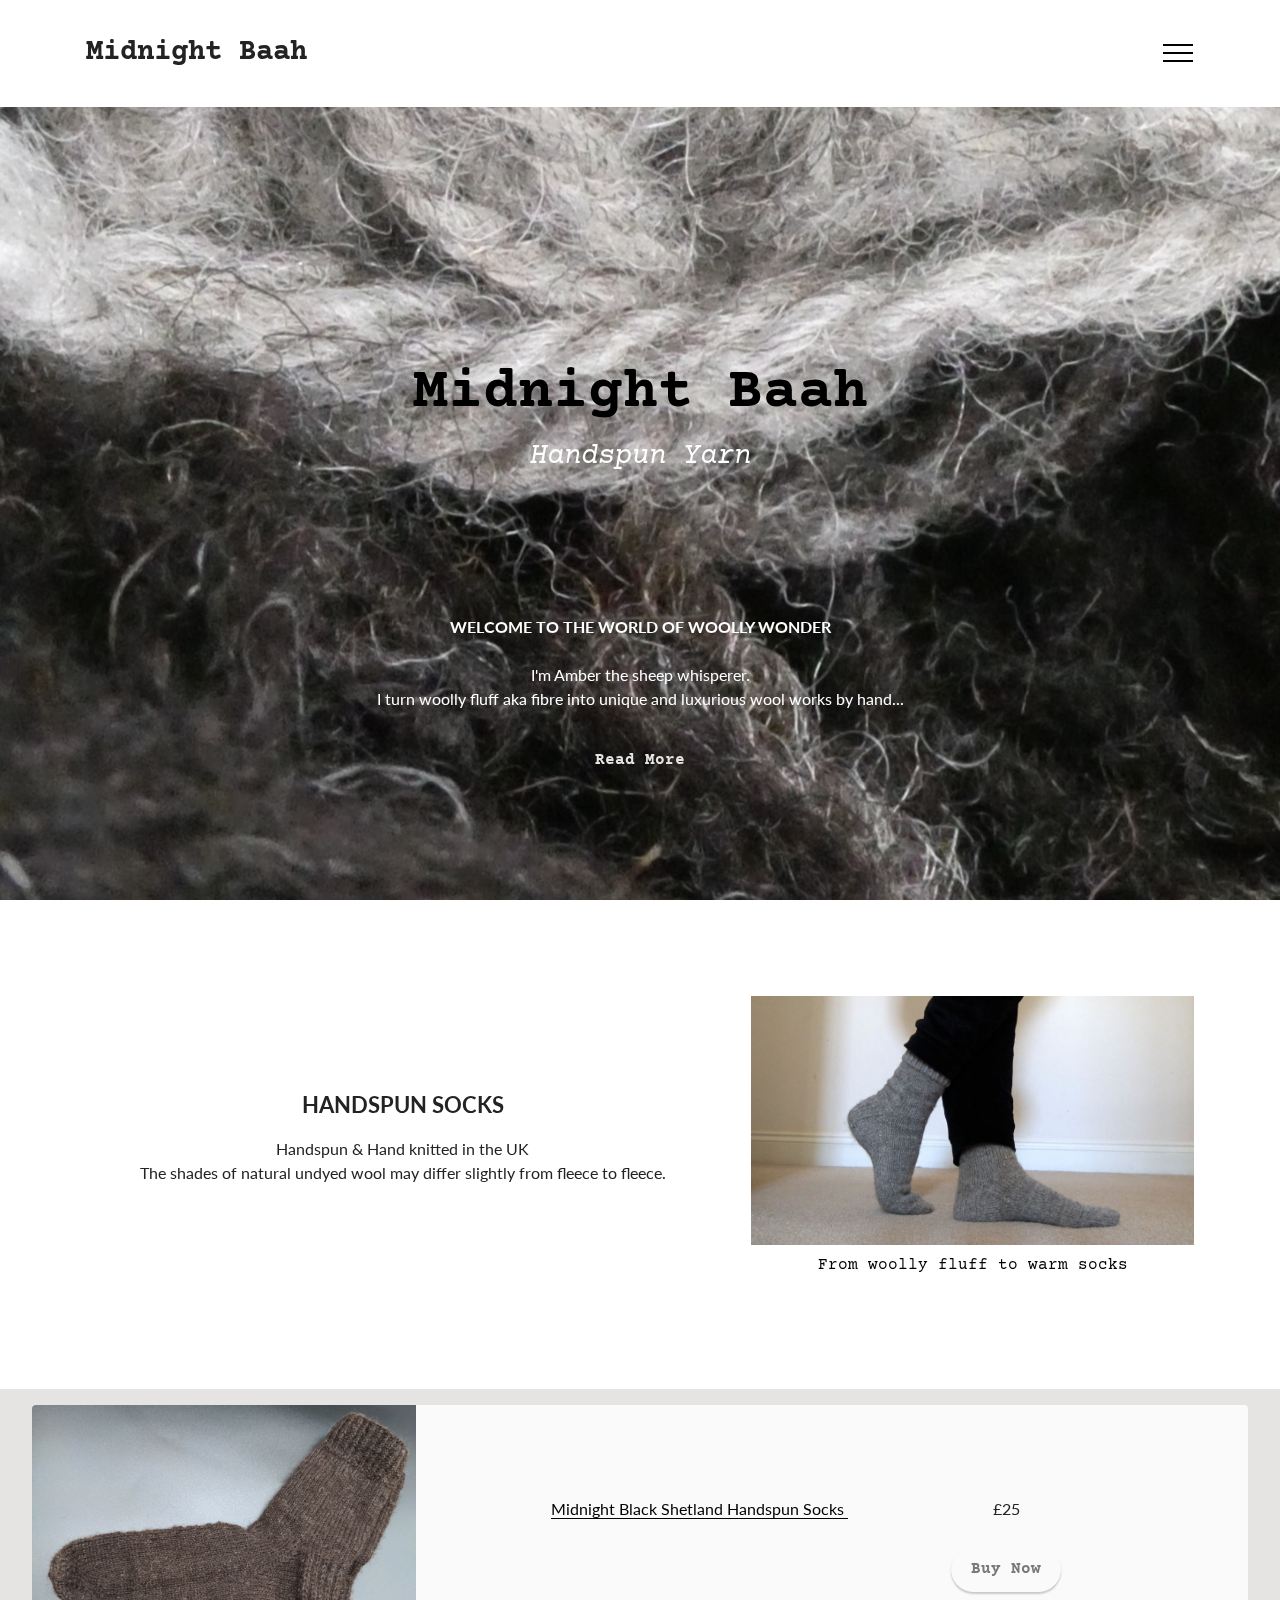
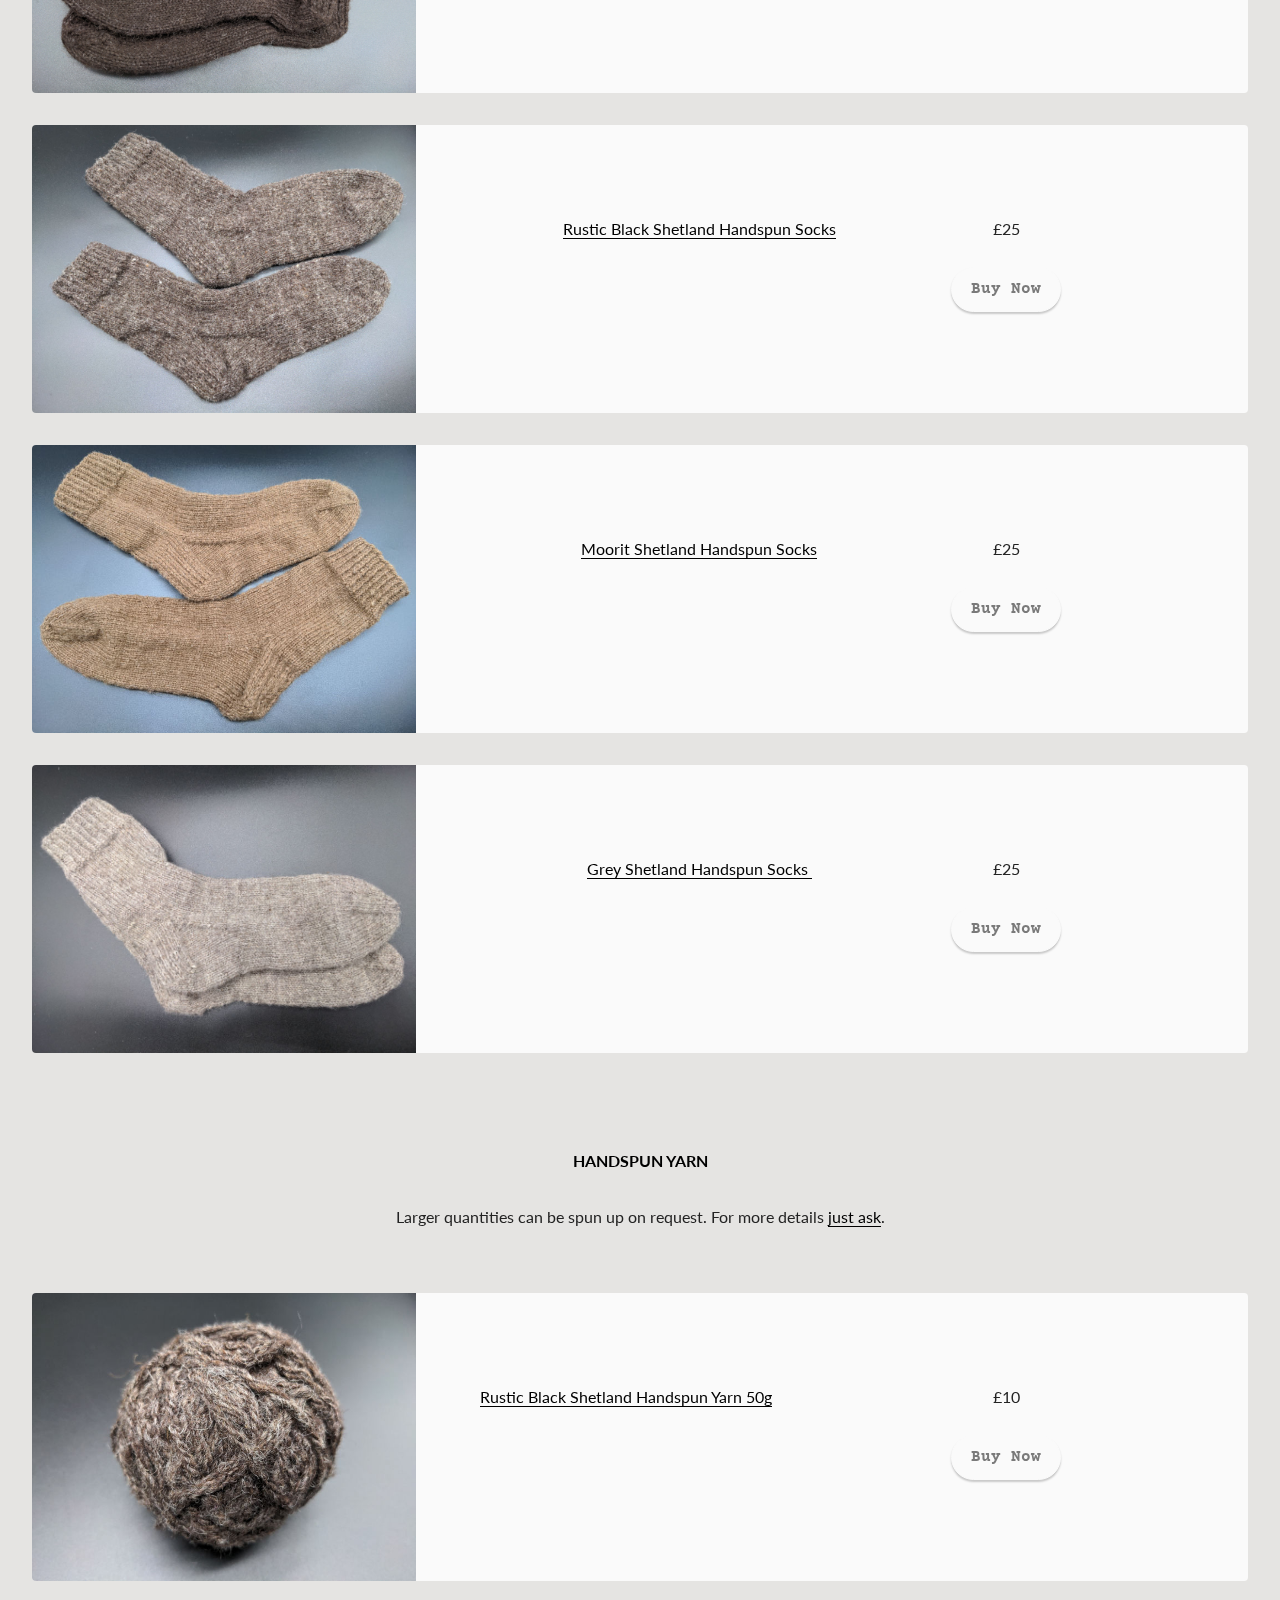
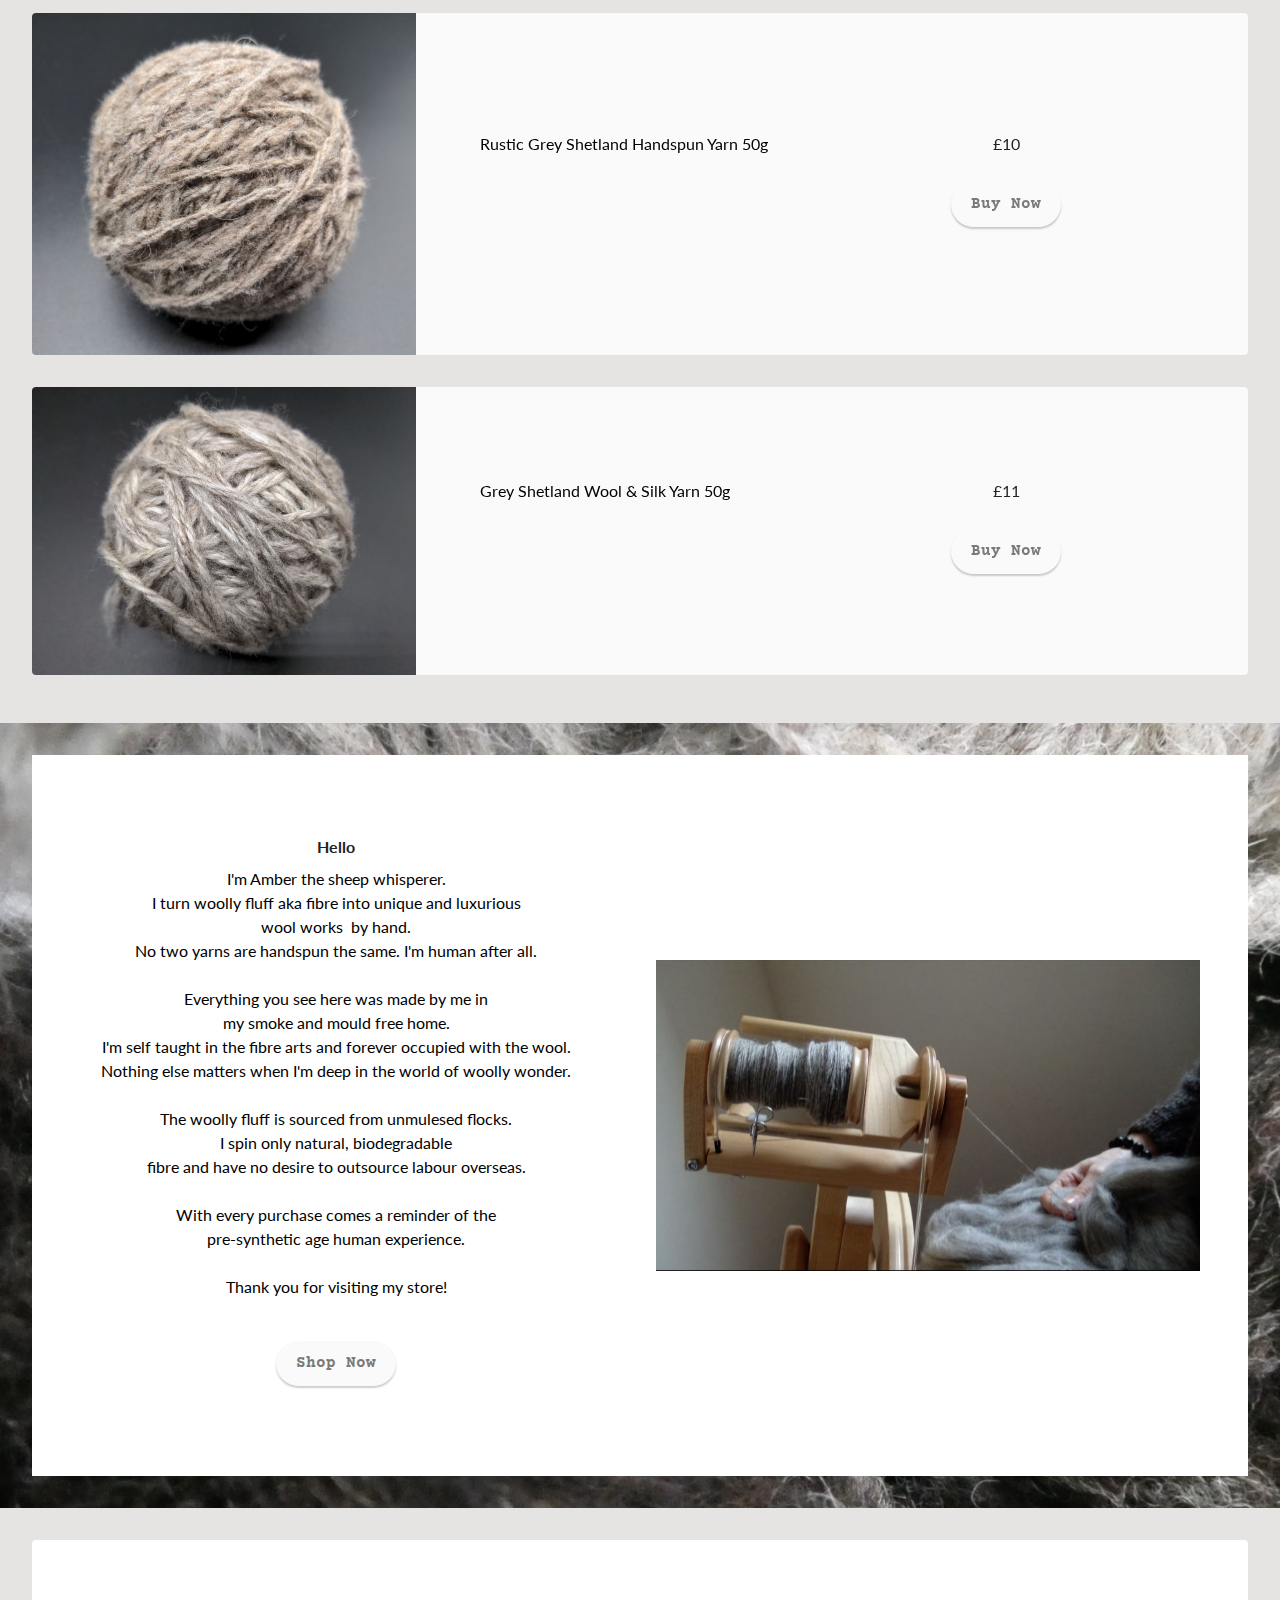
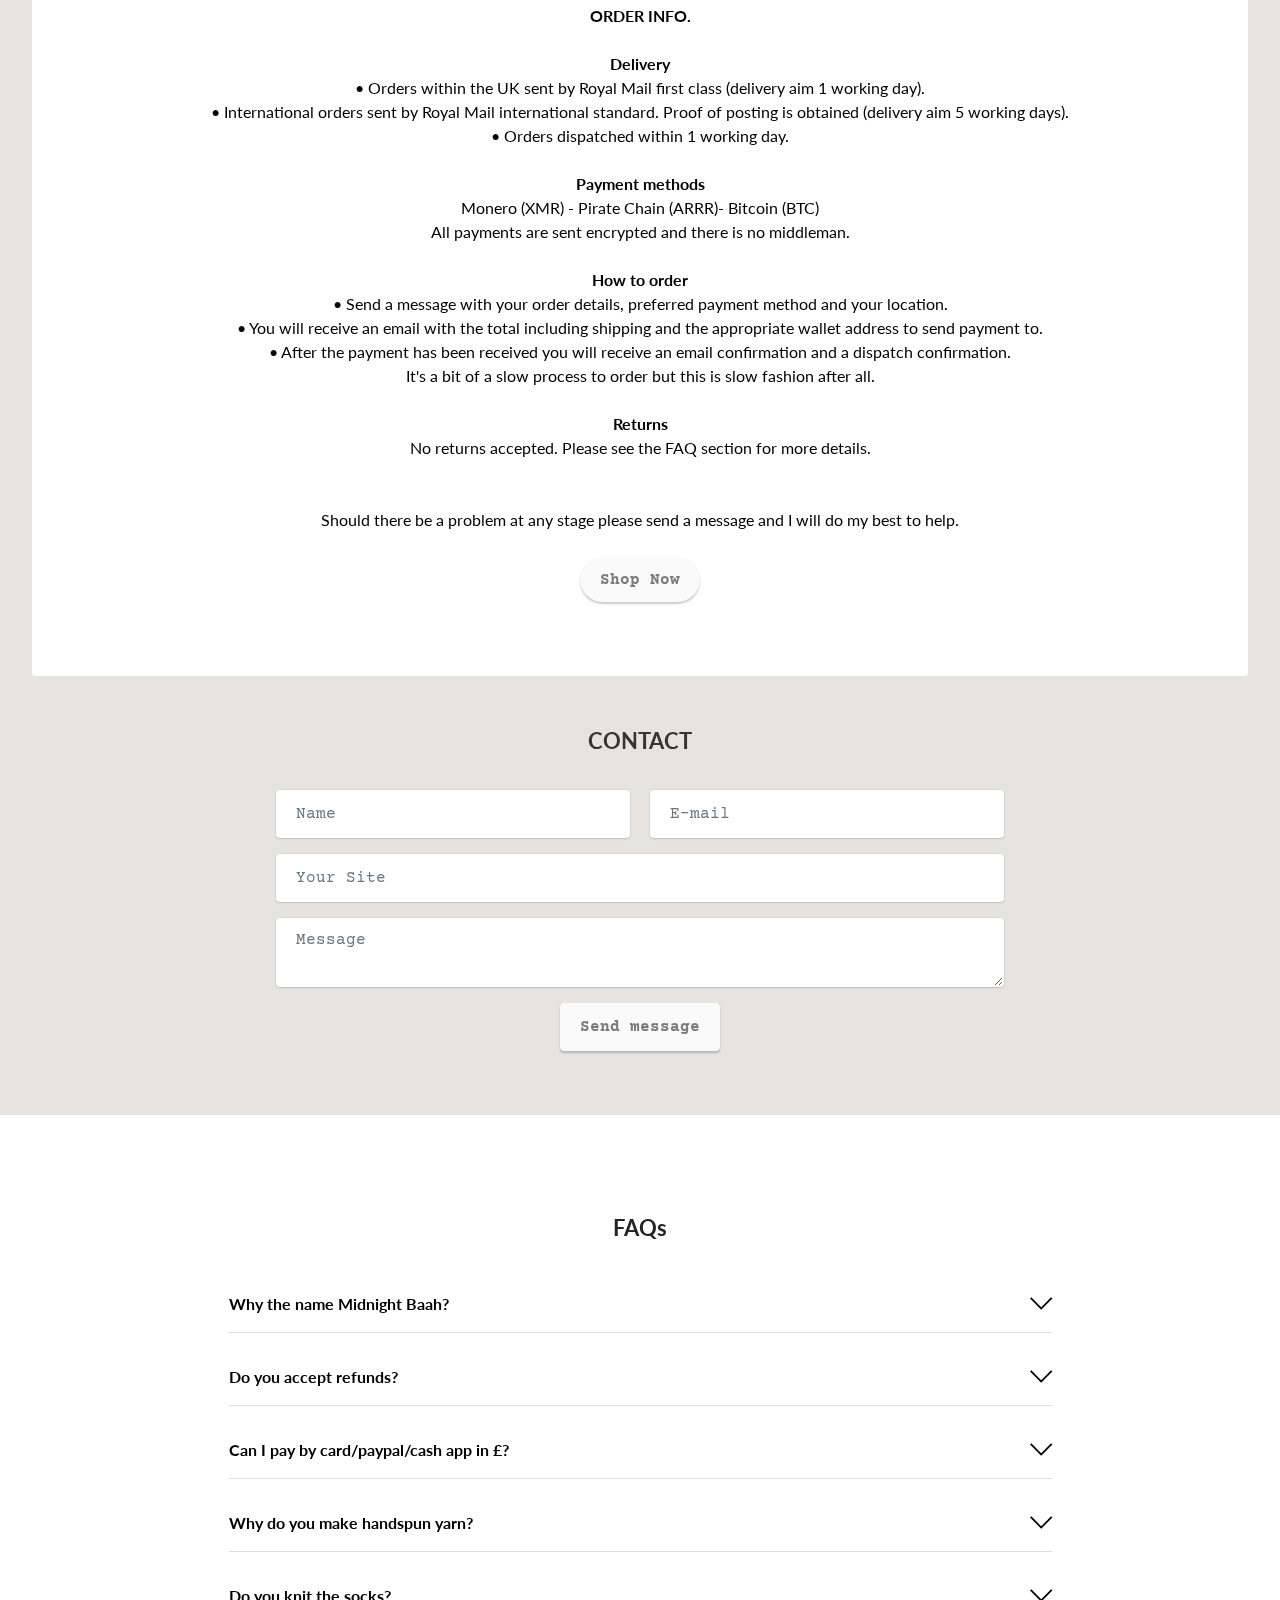
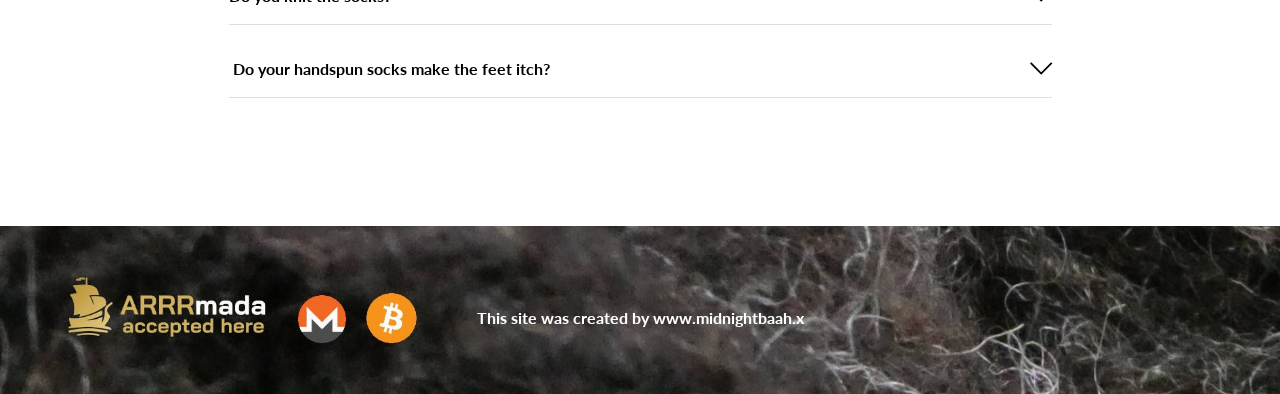
<file: index.html>
<!DOCTYPE html>
<html  >
<head>
  
  <meta charset="UTF-8">
  <meta http-equiv="X-UA-Compatible" content="IE=edge">
  
  <meta name="twitter:card" content="summary_large_image"/>
  <meta name="twitter:image:src" content="assets/images/index-meta.jpeg">
  <meta property="og:image" content="assets/images/index-meta.jpeg">
  <meta name="twitter:title" content="Midnight Baah Handspun Yarn">
  <meta name="viewport" content="width=device-width, initial-scale=1, minimum-scale=1">
  <link rel="shortcut icon" href="assets/images/1-128x96.png" type="image/x-icon">
  <meta name="description" content="WELCOME TO THE WORLD OF WOOLLY WONDER. Handspun Wool Socks and Handspun Yarn for sale. Handmade in the UK. Cryptocurrency payments only (Monero, Pirate Chain, Bitcoin).">
  
  
  <title>Midnight Baah Handspun Yarn</title>
  <link rel="stylesheet" href="assets/web/assets/mobirise-icons2/mobirise2.css">
  <link rel="stylesheet" href="assets/web/assets/mobirise-icons/mobirise-icons.css">
  <link rel="stylesheet" href="assets/bootstrap/css/bootstrap.min.css">
  <link rel="stylesheet" href="assets/bootstrap/css/bootstrap-grid.min.css">
  <link rel="stylesheet" href="assets/bootstrap/css/bootstrap-reboot.min.css">
  <link rel="stylesheet" href="assets/parallax/jarallax.css">
  <link rel="stylesheet" href="assets/dropdown/css/style.css">
  <link rel="stylesheet" href="assets/socicon/css/styles.css">
  <link rel="stylesheet" href="assets/theme/css/style.css">
  <link rel="preload" href="https://fonts.googleapis.com/css?family=Courier+Prime:400,400i,700,700i&display=swap" as="style" onload="this.onload=null;this.rel='stylesheet'">
  <noscript><link rel="stylesheet" href="https://fonts.googleapis.com/css?family=Courier+Prime:400,400i,700,700i&display=swap"></noscript>
  <link rel="preload" href="https://fonts.googleapis.com/css?family=Lato:100,100i,300,300i,400,400i,700,700i,900,900i&display=swap" as="style" onload="this.onload=null;this.rel='stylesheet'">
  <noscript><link rel="stylesheet" href="https://fonts.googleapis.com/css?family=Lato:100,100i,300,300i,400,400i,700,700i,900,900i&display=swap"></noscript>
  <link rel="preload" as="style" href="assets/mobirise/css/mbr-additional.css"><link rel="stylesheet" href="assets/mobirise/css/mbr-additional.css" type="text/css">
  
  
  
  
</head>
<body>

<!-- Analytics -->
<script data-goatcounter="https://6549754fs2.goatcounter.com/count"
        async src="//gc.zgo.at/count.js"></script>
<!-- /Analytics -->


  
  <section data-bs-version="5.1" class="menu menu2 cid-thSV2M4aER" once="menu" id="menu2-12">
    
    <nav class="navbar navbar-dropdown collapsed">
        <div class="container">
            <div class="navbar-brand">
                
                <span class="navbar-caption-wrap"><a class="navbar-caption text-black text-primary display-2" href="index.html"><br>Midnight Baah<br><br></a></span>
            </div>
            <button class="navbar-toggler" type="button" data-toggle="collapse" data-bs-toggle="collapse" data-target="#navbarSupportedContent" data-bs-target="#navbarSupportedContent" aria-controls="navbarNavAltMarkup" aria-expanded="false" aria-label="Toggle navigation">
                <div class="hamburger">
                    <span></span>
                    <span></span>
                    <span></span>
                    <span></span>
                </div>
            </button>
            <div class="collapse navbar-collapse" id="navbarSupportedContent">
                <ul class="navbar-nav nav-dropdown nav-right" data-app-modern-menu="true"><li class="nav-item"><a class="nav-link link text-black text-primary display-4" href="index.html#header1-i">Home</a></li><li class="nav-item"><a class="nav-link link text-black text-primary display-4" href="index.html#features16-9">About</a></li>
                    <li class="nav-item"><a class="nav-link link text-black text-primary display-4" href="index.html#content4-6">Handspun Socks</a></li>
                    <li class="nav-item"><a class="nav-link link text-black text-primary display-4" href="index.html#content4-b">Handspun Yarn</a>
                    </li><li class="nav-item"><a class="nav-link link text-black text-primary display-4" href="index.html#content15-t">Order Info.</a></li><li class="nav-item"><a class="nav-link link text-black text-primary display-4" href="index.html#form5-0">Contact</a></li><li class="nav-item"><a class="nav-link link text-black text-primary display-4" href="index.html#content17-7">FAQs</a></li></ul>
                
                
            </div>
        </div>
    </nav>
</section>

<section data-bs-version="5.1" class="header6 cid-tigd2DZtfe mbr-fullscreen mbr-parallax-background" id="header6-2b">

    

    
    <div class="mbr-overlay" style="opacity: 0; background-color: rgb(229, 228, 226);"></div>

    <div class="align-center container">
        <div class="row justify-content-center">
            <div class="col-12 col-lg-10">
                <h1 class="mbr-section-title mbr-fonts-style mbr-white mb-3 display-1"><strong><br></strong><br><br><br><strong>Midnight Baah</strong></h1>
                <h2 class="mbr-section-subtitle mbr-fonts-style mbr-white mb-3 display-2"><em>Handspun Yarn</em><br><br><br><br><em><br></em></h2>
                <p class="mbr-text mbr-white mbr-fonts-style display-7"><strong>
                    WELCOME TO THE WORLD OF WOOLLY WONDER<br></strong><br>I'm Amber the sheep whisperer.<br>I turn woolly fluff aka fibre into unique and luxurious wool works  by hand...<br></p>
                <div class="mbr-section-btn mt-3"><a class="btn btn-secondary-outline display-4" href="index.html#features16-9">Read More</a></div>
            </div>
        </div>
    </div>
</section>

<section data-bs-version="5.1" class="image2 cid-tiqYC7l4Q2" id="image2-2l">
    

    
    

    <div class="container">
        <div class="row align-items-center">
            <div class="col-12 col-lg-5">
                <div class="image-wrapper">
                    <a href="Grey Shetland Handspun Socks.html#slider2-1t"><img src="assets/images/grey-shetland3-1256x707.jpeg" alt="Grey Shetland Handspun Socks "></a>
                    <p class="mbr-description mbr-fonts-style mt-2 align-center display-4"><a href="Grey Shetland Handspun Socks.html" class="text-primary">From woolly fluff to warm socks</a></p>
                </div>
            </div>
            <div class="col-12 col-lg">
                <div class="text-wrapper">
                    <h3 class="mbr-section-title mbr-fonts-style mb-3 display-5">
                        <strong>HANDSPUN SOCKS</strong></h3>
                    <p class="mbr-text mbr-fonts-style display-7">Handspun &amp; Hand knitted in the UK<br>The shades of natural undyed wool may differ slightly from fleece to fleece.</p>
                </div>
            </div>
        </div>
    </div>
</section>

<section data-bs-version="5.1" class="features8 cid-thkUTB3nqw" xmlns="http://www.w3.org/1999/html" id="features9-6">
    
    

    

    <div class="container-fluid">
        <div class="card">
            <div class="card-wrapper">
                <div class="row align-items-center">
                    <div class="col-12 col-md-4">
                        <div class="image-wrapper">
                            <a href="Midnight Black Shetland Handspun Socks.html"><img src="assets/images/10af80f3-c043-49c7-92ec-764cb1af8a9c.jpeg" alt="Midnight Black Shetland Handspun Socks"></a>
                        </div>
                    </div>
                    <div class="col-12 col-md">
                        <div class="card-box">
                            <div class="row">
                                <div class="col-md">
                                    <h6 class="card-title mbr-fonts-style display-7"><strong><a href="Midnight Black Shetland Handspun Socks.html" class="text-primary">Midnight Black Shetland Handspun Socks&nbsp;</a></strong></h6>
                                    <p class="mbr-text mbr-fonts-style display-7"></p>
                                </div>
                                <div class="col-md-auto">
                                    <p class="price mbr-fonts-style display-7">£25</p>
                                    <div class="mbr-section-btn"><a href="index.html#form5-0" class="btn btn-white display-4">
                                            Buy Now
                                        </a></div>
                                </div>
                                <div class="col-lg-2 d-none d-lg-block"></div>
                            </div>
                        </div>
                    </div>
                </div>
            </div>
        </div>
        <div class="card">
            <div class="card-wrapper">
                <div class="row align-items-center">
                    <div class="col-12 col-md-4">
                        <div class="image-wrapper">
                            <a href="Rustic Black Shetland Handspun Socks.html"><img src="assets/images/9cd9ec26-1016-4cf8-b17f-2f49d9af1f8e-1008x756.jpg" alt="Rustic Black Shetland Handspun Socks"></a>
                        </div>
                    </div>
                    <div class="col-12 col-md">
                        <div class="card-box">
                            <div class="row">
                                <div class="col-md">
                                    <h6 class="card-title mbr-fonts-style display-7"><a href="page2.html#slider2-10" class="text-primary"></a><a href="Rustic Black Shetland Handspun Socks.html" class="text-primary">Rustic</a><strong><a href="Rustic Black Shetland Handspun Socks.html" class="text-primary"> </a></strong><a href="Rustic Black Shetland Handspun Socks.html" class="text-primary">Black Shetland Handspun Socks</a></h6>
                                    <p class="mbr-text mbr-fonts-style display-7"></p>
                                </div>
                                <div class="col-md-auto">
                                    <p class="price mbr-fonts-style display-7">£25</p>
                                    <div class="mbr-section-btn"><a href="index.html#form5-0" class="btn btn-white display-4">
                                            Buy Now
                                        </a></div>
                                </div>
                                <div class="col-lg-2 d-none d-lg-block"></div>
                            </div>
                        </div>
                    </div>
                </div>
            </div>
        </div>
        <div class="card">
            <div class="card-wrapper">
                <div class="row align-items-center">
                    <div class="col-12 col-md-4">
                        <div class="image-wrapper">
                            <a href="Moorit Shetland Handspun Socks.html"><img src="assets/images/webp.net-resizeimage-696x522.jpg" alt="Moorit Shetland Handspun Socks"></a>
                        </div>
                    </div>
                    <div class="col-12 col-md">
                        <div class="card-box">
                            <div class="row">
                                <div class="col-md">
                                    <h6 class="card-title mbr-fonts-style display-7"><a href="Moorit Shetland Handspun Socks.html" class="text-primary">Moorit Shetland Handspun Socks</a></h6>
                                    <p class="mbr-text mbr-fonts-style display-7"></p>
                                </div>
                                <div class="col-md-auto">
                                    <p class="price mbr-fonts-style display-7">£25</p>
                                    <div class="mbr-section-btn"><a href="index.html#form5-0" class="btn btn-white display-4" target="_blank">
                                            Buy Now
                                        </a></div>
                                </div>
                                <div class="col-lg-2 d-none d-lg-block"></div>
                            </div>
                        </div>
                    </div>
                </div>
            </div>
        </div>
    </div>
</section>

<section data-bs-version="5.1" class="features8 cid-ti3JmuaJmN" xmlns="http://www.w3.org/1999/html" id="features9-1r">
    
    

    

    <div class="container-fluid">
        <div class="card">
            <div class="card-wrapper">
                <div class="row align-items-center">
                    <div class="col-12 col-md-4">
                        <div class="image-wrapper">
                            <a href="Grey Shetland Handspun Socks.html"><img src="assets/images/1-816x612.jpg" alt="Grey Shetland Handspun Socks "></a>
                        </div>
                    </div>
                    <div class="col-12 col-md">
                        <div class="card-box">
                            <div class="row">
                                <div class="col-md">
                                    <h6 class="card-title mbr-fonts-style display-7"><strong><a href="Grey Shetland Handspun Socks" class="text-primary">Grey</a></strong><a href="Grey Shetland Handspun Socks" class="text-primary">&nbsp;</a><strong><a href="Grey Shetland Handspun Socks" class="text-primary">Shetland</a></strong><a href="Grey Shetland Handspun Socks" class="text-primary"> </a><strong><a href="Grey Shetland Handspun Socks.html" class="text-primary">Handspun</a></strong><a href="Grey Shetland Handspun Socks" class="text-primary"> </a><strong><a href="Grey Shetland Handspun Socks.html" class="text-primary">Socks&nbsp;</a></strong></h6>
                                    <p class="mbr-text mbr-fonts-style display-7"></p>
                                </div>
                                <div class="col-md-auto">
                                    <p class="price mbr-fonts-style display-7">£25</p>
                                    <div class="mbr-section-btn"><a href="index.html#form5-0" class="btn btn-white display-4">
                                            Buy Now
                                        </a></div>
                                </div>
                                <div class="col-lg-2 d-none d-lg-block"></div>
                            </div>
                        </div>
                    </div>
                </div>
            </div>
        </div>
        
        
    </div>
</section>

<section data-bs-version="5.1" class="content4 cid-ti4X2GI2ue" id="content4-29">
    
    
    <div class="container">
        <div class="row justify-content-center">
            <div class="title col-md-12 col-lg-8">
                <h3 class="mbr-section-title mbr-fonts-style align-center mb-4 display-7"><strong>HANDSPUN YARN</strong></h3>
                <h4 class="mbr-section-subtitle align-center mbr-fonts-style mb-4 display-7">Larger quantities can be spun up on request. For more details <a href="index.html#form5-0" class="text-primary">just ask</a>.</h4>
                
            </div>
        </div>
    </div>
</section>

<section data-bs-version="5.1" class="features8 cid-ti4WLecahE" xmlns="http://www.w3.org/1999/html" id="features9-28">
    
    

    

    <div class="container-fluid">
        <div class="card">
            <div class="card-wrapper">
                <div class="row align-items-center">
                    <div class="col-12 col-md-4">
                        <div class="image-wrapper">
                            <a href="Rustic Black Shetland Handspun Yarn 50g.html"><img src="assets/images/1r-696x522.jpg" alt="Rustic Black Shetland Handspun Yarn 50g"></a>
                        </div>
                    </div>
                    <div class="col-12 col-md">
                        <div class="card-box">
                            <div class="row">
                                <div class="col-md">
                                    <h6 class="card-title mbr-fonts-style display-7"><strong><a href="Rustic Black Shetland Handspun Yarn 50g" class="text-primary">Rustic Black</a></strong><a href="Rustic Black Shetland Handspun Yarn 50g" class="text-primary"> </a><strong><a href="Rustic Black Shetland Handspun Yarn 50g" class="text-primary">Shetland</a></strong><a href="Rustic Black Shetland Handspun Yarn 50g" class="text-primary">&nbsp;</a><strong><a href="Rustic Black Shetland Handspun Yarn 50g.html" class="text-primary">Handspun Yarn 50g</a></strong></h6>
                                    <p class="mbr-text mbr-fonts-style display-7"></p>
                                </div>
                                <div class="col-md-auto">
                                    <p class="price mbr-fonts-style display-7">£10</p>
                                    <div class="mbr-section-btn"><a href="index.html#form5-0" class="btn btn-white display-4">
                                            Buy Now
                                        </a></div>
                                </div>
                                <div class="col-lg-2 d-none d-lg-block"></div>
                            </div>
                        </div>
                    </div>
                </div>
            </div>
        </div>
        <div class="card">
            <div class="card-wrapper">
                <div class="row align-items-center">
                    <div class="col-12 col-md-4">
                        <div class="image-wrapper">
                            <a href="Rustic Grey Shetland Handspun Yarn 50g.html"><img src="assets/images/1r-1-696x522.jpeg" alt="Rustic Grey Shetland Handspun Yarn 50g"></a>
                        </div>
                    </div>
                    <div class="col-12 col-md">
                        <div class="card-box">
                            <div class="row">
                                <div class="col-md">
                                    <h6 class="card-title mbr-fonts-style display-7"><strong><a href="Rustic Grey Shetland Handspun Yarn 50g.html" class="text-primary">Rustic Grey Shetland Handspun Yarn 50g</a></strong></h6>
                                    <p class="mbr-text mbr-fonts-style display-7"></p>
                                </div>
                                <div class="col-md-auto">
                                    <p class="price mbr-fonts-style display-7">£10</p>
                                    <div class="mbr-section-btn"><a href="index.html#form5-0" class="btn btn-white display-4">
                                            Buy Now
                                        </a></div>
                                </div>
                                <div class="col-lg-2 d-none d-lg-block"></div>
                            </div>
                        </div>
                    </div>
                </div>
            </div>
        </div>
        <div class="card">
            <div class="card-wrapper">
                <div class="row align-items-center">
                    <div class="col-12 col-md-4">
                        <div class="image-wrapper">
                            <a href="Grey Shetland Wool & Silk Yarn 50g.html"><img src="assets/images/1r-2-696x522.jpg" alt="Grey Shetland Wool &amp; Silk Yarn 50g"></a>
                        </div>
                    </div>
                    <div class="col-12 col-md">
                        <div class="card-box">
                            <div class="row">
                                <div class="col-md">
                                    <h6 class="card-title mbr-fonts-style display-7"><strong><a href="Grey Shetland Wool & Silk Yarn 50g.html" class="text-primary">Grey Shetland Wool &amp; Silk Yarn 50g</a></strong></h6>
                                    <p class="mbr-text mbr-fonts-style display-7"><br></p>
                                </div>
                                <div class="col-md-auto">
                                    <p class="price mbr-fonts-style display-7">£11</p>
                                    <div class="mbr-section-btn"><a href="index.html#form5-0" class="btn btn-white display-4" target="_blank">
                                            Buy Now
                                        </a></div>
                                </div>
                                <div class="col-lg-2 d-none d-lg-block"></div>
                            </div>
                        </div>
                    </div>
                </div>
            </div>
        </div>
    </div>
</section>

<section data-bs-version="5.1" class="features15 cid-sFANq99njx" id="features16-9">

    

    <div class="mbr-overlay" style="opacity: 0; background-color: rgb(229, 228, 226);">
    </div>
    <div class="container-fluid">
        <div class="content-wrapper">
            <div class="row align-items-center">
                <div class="col-12 col-lg">
                    <div class="text-wrapper">
                        <h6 class="card-title mbr-fonts-style display-7"><strong>Hello</strong><strong><br></strong></h6>
                        <p class="mbr-text mbr-fonts-style mb-4 display-7">I'm Amber the sheep whisperer. <br>I turn woolly fluff<strong> </strong>aka fibre&nbsp;into unique and luxurious <br>wool works&nbsp; by hand.<br> No two yarns are handspun the same. I'm human after all.<br><br>Everything you see here was made by me in <br>my smoke and mould free home.<br>I'm self taught in the fibre arts and forever occupied with the wool.<br>Nothing else matters when I'm deep in the world of woolly wonder.<br><br>The woolly fluff is sourced from unmulesed flocks. <br>I spin only natural, biodegradable <br>fibre and have no desire to outsource labour overseas.<br><br>With every purchase comes a reminder of the <br>pre-synthetic age human experience.<br><br>Thank you for visiting my store!<br></p>
                        <div class="mbr-section-btn mt-3"><a class="btn btn-white display-4" href="index.html#image2-2l">Shop Now</a></div>
                    </div>
                </div>
                <div class="col-12 col-lg-6">
                    <div class="image-wrapper">
                        <img src="assets/images/spinning1-806x453.jpeg" alt="Handspun yarn, handspun wool, Shetland wool, Lendrum DT">
                    </div>
                </div>
            </div>
        </div>
    </div>
</section>

<section data-bs-version="5.1" class="content15 cid-thIdAC8fPZ" id="content15-t">

    

    
    
    <div class="container-fluid">
        <div class="row justify-content-center">
            <div class="card col-md-12 col-lg-12">
                <div class="card-wrapper">
                    <div class="card-box align-left">
                        <h4 class="card-title mbr-fonts-style mbr-white mb-3 display-7">
                            <strong>ORDER INFO.</strong><br><br><strong>Delivery</strong><div>• Orders within the UK sent by Royal Mail first class (delivery aim 1 working day).</div><div>• International orders sent by Royal Mail international standard. Proof of posting is obtained (delivery aim 5 working days).</div><div>• Orders dispatched within 1 working day.</div><div><br></div><div><strong>Payment methods</strong></div><div>Monero (XMR) - Pirate Chain (ARRR)- Bitcoin (BTC)</div><div>All payments are sent encrypted and there is no middleman.</div><div><strong><br></strong></div><div><strong>How to order</strong></div><div>• Send a message with your order details, preferred payment method and your location.</div><div>• You will receive an email with the total including shipping and the appropriate wallet address to send payment to.</div><div><span style="font-size: 1rem;">• After the payment has been received you will receive an email confirmation and a dispatch confirmation.</span></div><div><span style="font-size: 1rem;">It's a bit of a slow process to order but this is slow fashion after all.</span></div><div><br></div><div><strong>Returns</strong></div><div>No returns accepted. Please see the <a href="index.html#content17-7" class="text-primary">FAQ </a>section for more details.</div><br><div><br></div><div>Should there be a problem at any stage please send a message and I will do my best to help.</div></h4>
                        <p class="mbr-text mbr-fonts-style display-7"></p>
                        <div class="mbr-section-btn mt-3"><a class="btn btn-white display-4" href="index.html#image2-2l">Shop Now</a></div>
                    </div>
                </div>
            </div>
        </div>
    </div>
</section>

<section data-bs-version="5.1" class="form5 cid-thkJAwiHyd" id="form5-0">
    
    
    <div class="container">
        <div class="mbr-section-head">
            <h3 class="mbr-section-title mbr-fonts-style align-center mb-0 display-5">
                <strong>CONTACT</strong></h3>
            
        </div>
        <div class="row justify-content-center mt-4">
            <div class="col-lg-8 mx-auto mbr-form" data-form-type="formoid">
                <form action="https://mobirise.eu/" method="POST" class="mbr-form form-with-styler" data-form-title="Form Name"><input type="hidden" name="email" data-form-email="true" value="G2RKqnUzq6H8OsRcjkhOHmAcC+sxnluNXvHxJ+4MkOdlaQWS/qZFsGUFwDq/BrK4vyojyAqk1qyamuGH112sUL/SGbnChVayVsT2J5qbXTcp8GqNpYE68DzYOXSKguMx">
                    <div class="row">
                        <div hidden="hidden" data-form-alert="" class="alert alert-success col-12">Thanks for filling out the form!</div>
                        <div hidden="hidden" data-form-alert-danger="" class="alert alert-danger col-12">
                            Oops...! some problem!
                        </div>
                    </div>
                    <div class="dragArea row">
                        <div class="col-md col-sm-12 form-group mb-3" data-for="name">
                            <input type="text" name="name" placeholder="Name" data-form-field="name" class="form-control" value="" id="name-form5-0">
                        </div>
                        <div class="col-md col-sm-12 form-group mb-3" data-for="email">
                            <input type="email" name="email" placeholder="E-mail" data-form-field="email" class="form-control" value="" id="email-form5-0">
                        </div>
                        <div class="col-12 form-group mb-3" data-for="url">
                            <input type="url" name="url" placeholder="Your Site" data-form-field="url" class="form-control" value="" id="url-form5-0">
                        </div>
                        <div class="col-12 form-group mb-3" data-for="textarea">
                            <textarea name="textarea" placeholder="Message" data-form-field="textarea" class="form-control" id="textarea-form5-0"></textarea>
                        </div>
                        <div class="col-lg-12 col-md-12 col-sm-12 align-center mbr-section-btn"><button type="submit" class="btn btn-white display-4">Send message</button></div>
                    </div>
                </form>
            </div>
        </div>
    </div>
</section>

<section data-bs-version="5.1" class="content17 cid-thpbrGF2GH" id="content17-7">

    

    
    
    
    <div class="container">
        
            <div class="row justify-content-center">
                <div class="col-12 col-md-9">
                    <div class="section-head align-center mb-4">
                        <h3 class="mbr-section-title mb-0 mbr-fonts-style display-5"><strong>FAQs</strong></h3>
                        
                    </div>
                    
                    <div id="bootstrap-toggle" class="toggle-panel accordionStyles tab-content">
                        <div class="card mb-3">
                            <div class="card-header" role="tab" id="headingOne">
                                <a role="button" class="collapsed panel-title text-black" data-toggle="collapse" data-bs-toggle="collapse" data-core="" href="#collapse1_10" aria-expanded="false" aria-controls="collapse1">
                                    <h6 class="panel-title-edit mbr-fonts-style mb-0 display-7"><strong>Why the name Midnight Baah?</strong></h6>
                                    <span class="sign mbr-iconfont mbri-arrow-down"></span>
                                </a>
                            </div>
                            <div id="collapse1_10" class="panel-collapse noScroll collapse" role="tabpanel" aria-labelledby="headingOne">
                                <div class="panel-body">
                                    <p class="mbr-fonts-style panel-text display-7">Because I've always been the black sheep of the family.</p>
                                </div>
                            </div>
                        </div>
                        <div class="card mb-3">
                            <div class="card-header" role="tab" id="headingTwo">
                                <a role="button" class="collapsed panel-title text-black" data-toggle="collapse" data-bs-toggle="collapse" data-core="" href="#collapse2_10" aria-expanded="false" aria-controls="collapse2">
                                    <h6 class="panel-title-edit mbr-fonts-style mb-0 display-7"><strong>Do you accept refunds?</strong>
                                </h6>
                                    <span class="sign mbr-iconfont mbri-arrow-down"></span>
                                </a>

                            </div>
                            <div id="collapse2_10" class="panel-collapse noScroll collapse" role="tabpanel" aria-labelledby="headingTwo">
                                <div class="panel-body">
                                    <p class="mbr-fonts-style panel-text display-7">No refunds accepted. In the unfortunate event you are unsatisfied with your order you can: <br>• Give as a gift<br>• Unravel it and make something new<br>• Use it in the garden as mulch.</p>
                                </div>
                            </div>
                        </div>
                        <div class="card mb-3">
                            <div class="card-header" role="tab" id="headingThree">
                                <a role="button" class="collapsed panel-title text-black" data-toggle="collapse" data-bs-toggle="collapse" data-core="" href="#collapse3_10" aria-expanded="false" aria-controls="collapse3">
                                    <h6 class="panel-title-edit mbr-fonts-style mb-0 display-7"><strong>Can I pay by card/paypal/cash app in £?</strong></h6>
                                    <span class="sign mbr-iconfont mbri-arrow-down"></span>
                                </a>
                            </div>
                            <div id="collapse3_10" class="panel-collapse noScroll collapse" role="tabpanel" aria-labelledby="headingThree">
                                <div class="panel-body">
                                    <p class="mbr-fonts-style panel-text display-7">I don't accept any form of fiat currency. For my customers who are new to cryptocurrency, I offer free consulting to get you set up safe and secure.</p>
                                </div>
                            </div>
                        </div>
                        <div class="card mb-3">
                            <div class="card-header" role="tab" id="headingThree">
                                <a role="button" class="collapsed panel-title text-black" data-toggle="collapse" data-bs-toggle="collapse" data-core="" href="#collapse4_10" aria-expanded="false" aria-controls="collapse4">
                                    <h6 class="panel-title-edit mbr-fonts-style mb-0 display-7"><strong>Why do you make handspun yarn?</strong></h6>
                                    <span class="sign mbr-iconfont mbri-arrow-down"></span>
                                </a>
                            </div>
                            <div id="collapse4_10" class="panel-collapse noScroll collapse" role="tabpanel" aria-labelledby="headingThree">
                                <div class="panel-body">
                                    <p class="mbr-fonts-style panel-text display-7">Handspun yarn has a human quality to it that is missing from commercially spun yarn and therefore it is my yarn of choice.&nbsp; Also, it is so relaxing to sit at the wheel.</p>
                                </div>
                            </div>
                        </div>
                        <div class="card mb-3">
                            <div class="card-header" role="tab" id="headingThree">
                                <a role="button" class="collapsed panel-title text-black" data-toggle="collapse" data-bs-toggle="collapse" data-core="" href="#collapse5_10" aria-expanded="false" aria-controls="collapse5">
                                   <h6 class="panel-title-edit mbr-fonts-style mb-0 display-7"><strong>Do you knit the socks?</strong></h6>
                                        <span class="mbr-iconfont mobi-mbri-arrow-down mobi-mbri"></span>
                                </a>
                            </div>
                            <div id="collapse5_10" class="panel-collapse noScroll collapse" role="tabpanel" aria-labelledby="headingThree">
                                <div class="panel-body">
                                    <p class="mbr-fonts-style panel-text display-7">
                                       Yes. I spin the fibre into yarn&nbsp; on my Lendrum DT and then knit the socks on DPNs.&nbsp;</p>
                                </div>
                            </div>
                        </div>
                        <div class="card mb-3">
                            <div class="card-header" role="tab" id="headingThree">
                                <a role="button" class="collapsed panel-title text-black" data-toggle="collapse" data-bs-toggle="collapse" data-core="" href="#collapse6_10" aria-expanded="false" aria-controls="collapse6">
                                    <h6 class="panel-title-edit mbr-fonts-style mb-0 display-7"><strong>&nbsp;Do your handspun socks make the feet itch?</strong></h6>
                                    <span class="mbr-iconfont mobi-mbri-arrow-down mobi-mbri"></span>
                                </a>
                            </div>
                            <div id="collapse6_10" class="panel-collapse noScroll collapse" role="tabpanel" aria-labelledby="headingThree">
                                <div class="panel-body">
                                    <p class="mbr-fonts-style panel-text display-7">No. The breed of fleece has been carefully selected with comfort and longevity in mind.</p>
                                </div>
                            </div>
                        </div>
                    </div>
                </div>
            </div>
        </div>
</section>

<section data-bs-version="5.1" class="content4 cid-ti3SMA0y69" id="content4-1w">
    

    
    <div class="mbr-overlay" style="opacity: 0; background-color: rgb(255, 255, 255);">
    </div>
    <div class="container">
        <div class="row justify-content-center">
            <div class="title col-md-12 col-lg-10">
                
                <h4 class="mbr-section-subtitle align-center mbr-fonts-style mb-4 display-7"><strong><br></strong><br><strong>This site was created by www.midnightbaah.x</strong></h4>
                
            </div>
        </div>
    </div>
</section><section><a href="https://mobiri.se"></a><a href="https://mobiri.se"></a></section><script src="assets/bootstrap/js/bootstrap.bundle.min.js"></script>  <script src="assets/parallax/jarallax.js"></script>  <script src="assets/smoothscroll/smooth-scroll.js"></script>  <script src="assets/ytplayer/index.js"></script>  <script src="assets/dropdown/js/navbar-dropdown.js"></script>  <script src="assets/mbr-switch-arrow/mbr-switch-arrow.js"></script>  <script src="assets/theme/js/script.js"></script>  <script src="assets/formoid/formoid.min.js"></script>  
  
  
 <div id="scrollToTop" class="scrollToTop mbr-arrow-up"><a style="text-align: center;"><i class="mbr-arrow-up-icon mbr-arrow-up-icon-cm cm-icon cm-icon-smallarrow-up"></i></a></div>
  </body>
</html>
</file>
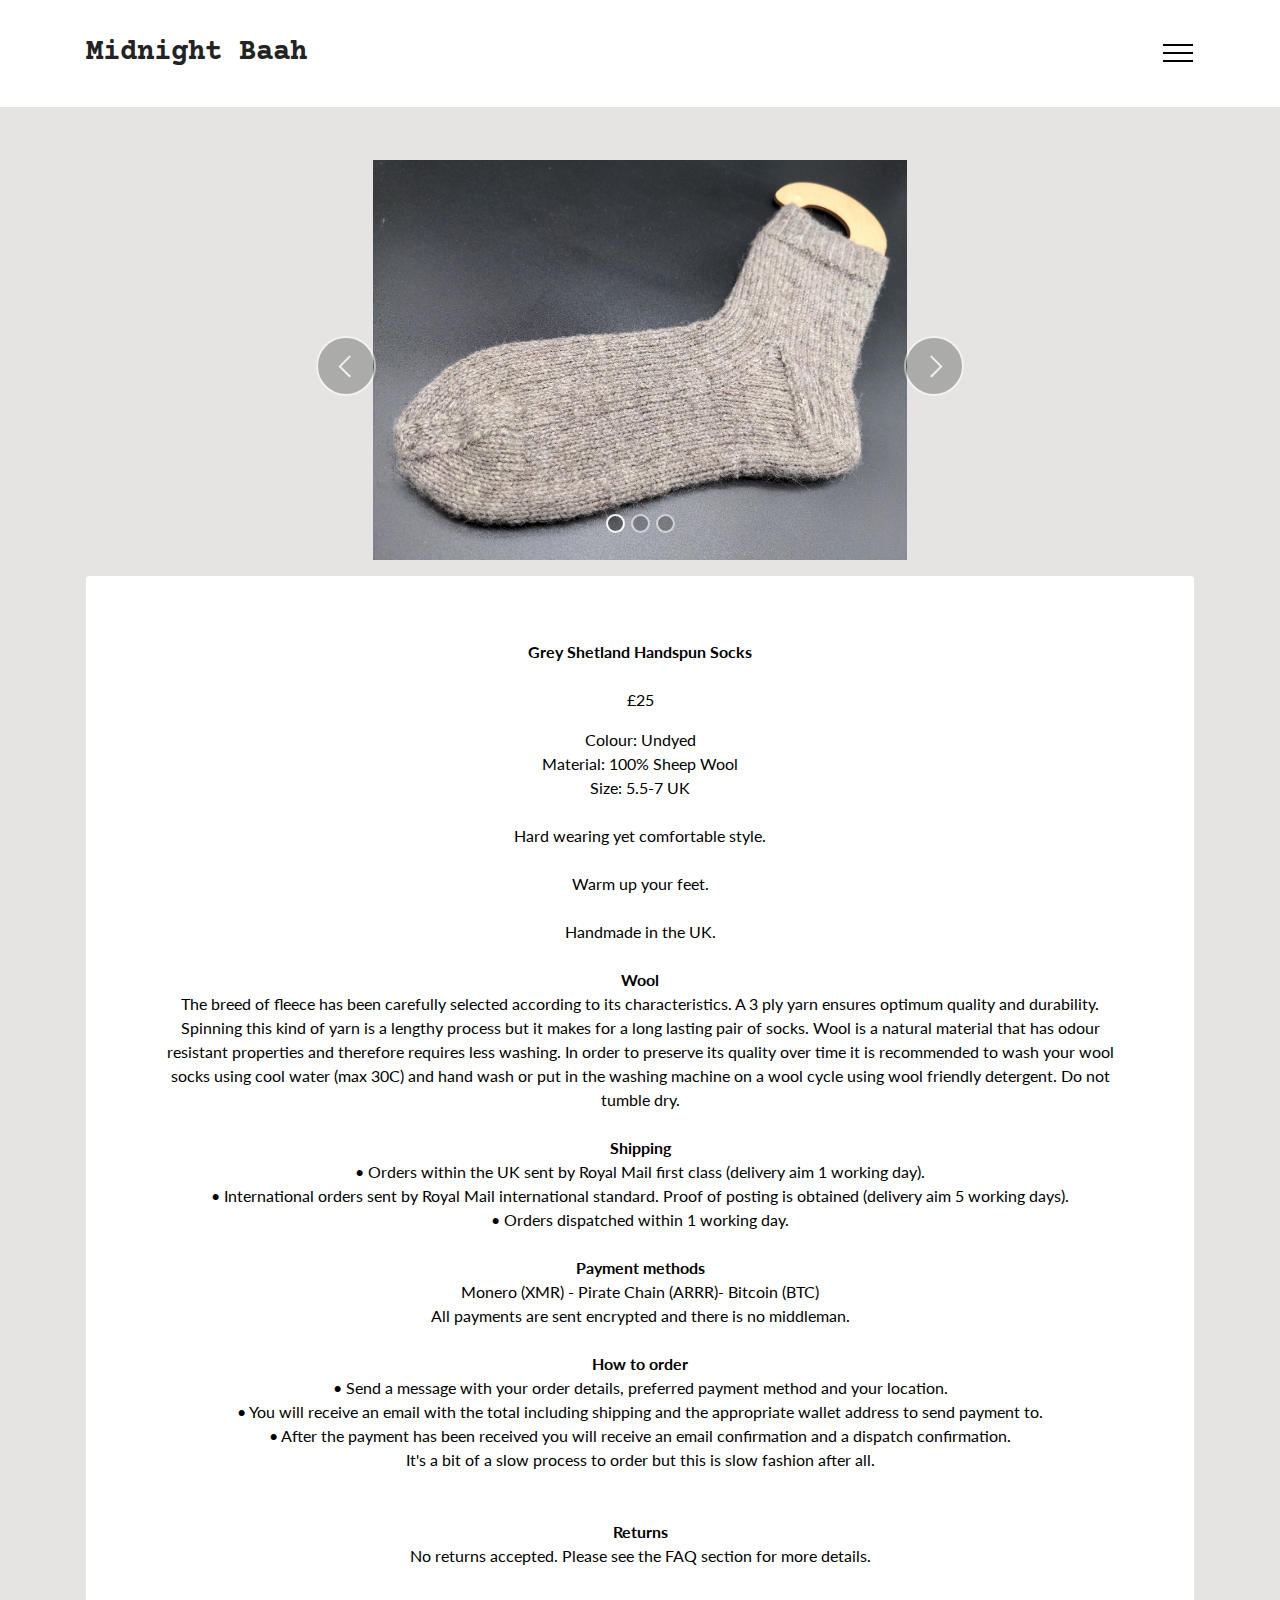
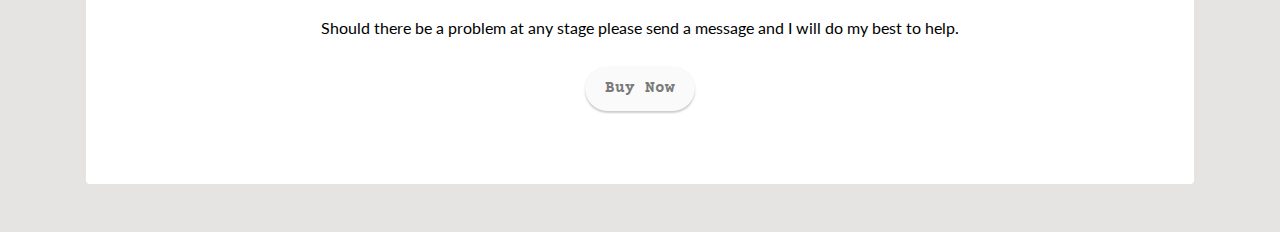
<file: Grey Shetland Handspun Socks.html>
<!DOCTYPE html>
<html  >
<head>
  
  <meta charset="UTF-8">
  <meta http-equiv="X-UA-Compatible" content="IE=edge">
  
  <meta name="twitter:card" content="summary_large_image"/>
  <meta name="twitter:image:src" content="assets/images/Grey Shetland Handspun Socks-meta.jpg">
  <meta property="og:image" content="assets/images/Grey Shetland Handspun Socks-meta.jpg">
  <meta name="twitter:title" content="Grey Shetland Handspun Socks">
  <meta name="viewport" content="width=device-width, initial-scale=1, minimum-scale=1">
  <link rel="shortcut icon" href="assets/images/1-128x96.png" type="image/x-icon">
  <meta name="description" content="Colour: Undyed
Material: 100% Sheep Wool
Size: 5.5-7 UK">
  
  
  <title>Grey Shetland Handspun Socks</title>
  <link rel="stylesheet" href="assets/web/assets/mobirise-icons2/mobirise2.css">
  <link rel="stylesheet" href="assets/bootstrap/css/bootstrap.min.css">
  <link rel="stylesheet" href="assets/bootstrap/css/bootstrap-grid.min.css">
  <link rel="stylesheet" href="assets/bootstrap/css/bootstrap-reboot.min.css">
  <link rel="stylesheet" href="assets/dropdown/css/style.css">
  <link rel="stylesheet" href="assets/socicon/css/styles.css">
  <link rel="stylesheet" href="assets/theme/css/style.css">
  <link rel="preload" href="https://fonts.googleapis.com/css?family=Courier+Prime:400,400i,700,700i&display=swap" as="style" onload="this.onload=null;this.rel='stylesheet'">
  <noscript><link rel="stylesheet" href="https://fonts.googleapis.com/css?family=Courier+Prime:400,400i,700,700i&display=swap"></noscript>
  <link rel="preload" href="https://fonts.googleapis.com/css?family=Lato:100,100i,300,300i,400,400i,700,700i,900,900i&display=swap" as="style" onload="this.onload=null;this.rel='stylesheet'">
  <noscript><link rel="stylesheet" href="https://fonts.googleapis.com/css?family=Lato:100,100i,300,300i,400,400i,700,700i,900,900i&display=swap"></noscript>
  <link rel="preload" as="style" href="assets/mobirise/css/mbr-additional.css"><link rel="stylesheet" href="assets/mobirise/css/mbr-additional.css" type="text/css">
  
  
  
  
</head>
<body>

<!-- Analytics -->
<script data-goatcounter="https://6549754fs2.goatcounter.com/count"
        async src="//gc.zgo.at/count.js"></script>
<!-- /Analytics -->


  
  <section data-bs-version="5.1" class="menu menu2 cid-thSV2M4aER" once="menu" id="menu2-1s">
    
    <nav class="navbar navbar-dropdown collapsed">
        <div class="container">
            <div class="navbar-brand">
                
                <span class="navbar-caption-wrap"><a class="navbar-caption text-black text-primary display-2" href="index.html"><br>Midnight Baah<br><br></a></span>
            </div>
            <button class="navbar-toggler" type="button" data-toggle="collapse" data-bs-toggle="collapse" data-target="#navbarSupportedContent" data-bs-target="#navbarSupportedContent" aria-controls="navbarNavAltMarkup" aria-expanded="false" aria-label="Toggle navigation">
                <div class="hamburger">
                    <span></span>
                    <span></span>
                    <span></span>
                    <span></span>
                </div>
            </button>
            <div class="collapse navbar-collapse" id="navbarSupportedContent">
                <ul class="navbar-nav nav-dropdown nav-right" data-app-modern-menu="true"><li class="nav-item"><a class="nav-link link text-black text-primary display-4" href="index.html#header1-i">Home</a></li><li class="nav-item"><a class="nav-link link text-black text-primary display-4" href="index.html#features16-9">About</a></li>
                    <li class="nav-item"><a class="nav-link link text-black text-primary display-4" href="index.html#content4-6">Handspun Socks</a></li>
                    <li class="nav-item"><a class="nav-link link text-black text-primary display-4" href="index.html#content4-b">Handspun Yarn</a>
                    </li><li class="nav-item"><a class="nav-link link text-black text-primary display-4" href="index.html#content15-t">Order Info.</a></li><li class="nav-item"><a class="nav-link link text-black text-primary display-4" href="index.html#form5-0">Contact</a></li><li class="nav-item"><a class="nav-link link text-black text-primary display-4" href="index.html#content17-7">FAQs</a></li></ul>
                
                
            </div>
        </div>
    </nav>
</section>

<section data-bs-version="5.1" class="slider2 cid-ti3JRuhNPa" id="slider2-1t">
    

    
    <div class="container">
        <div class="row justify-content-center">
            <div class="col-12 col-md-8">
                <div class="carousel slide" id="tj6y8muiVI" data-interval="5000" data-bs-interval="5000">
                    
                    <ol class="carousel-indicators">
                        <li data-slide-to="0" data-bs-slide-to="0" class="active" data-target="#tj6y8muiVI" data-bs-target="#tj6y8muiVI"></li>
                        <li data-slide-to="1" data-bs-slide-to="1" data-target="#tj6y8muiVI" data-bs-target="#tj6y8muiVI"></li><li data-slide-to="2" data-bs-slide-to="2" data-target="#tj6y8muiVI" data-bs-target="#tj6y8muiVI"></li>
                        
                    </ol>
                    <div class="carousel-inner">
                        
                        
                        <div class="carousel-item slider-image item active">
                            <div class="item-wrapper">
                                <img class="d-block w-100" src="assets/images/6-1900x1425.jpg" alt="Grey Shetland Handspun Socks" data-slide-to="0" data-bs-slide-to="0">
                                
                            </div>
                        </div><div class="carousel-item slider-image item">
                            <div class="item-wrapper">
                                <img class="d-block w-100" src="assets/images/5-1-1900x1425.jpg" alt="Grey Shetland Handspun Socks" data-slide-to="1" data-bs-slide-to="1">
                                
                            </div>
                        </div><div class="carousel-item slider-image item">
                            <div class="item-wrapper">
                                <img class="d-block w-100" src="assets/images/2-2-1900x1425.jpg" alt="Grey Shetland Handspun Socks" data-slide-to="1" data-bs-slide-to="1">
                                
                            </div>
                        </div>
                    </div>
                    <a class="carousel-control carousel-control-prev" role="button" data-slide="prev" data-bs-slide="prev" href="#tj6y8muiVI">
                        <span class="mobi-mbri mobi-mbri-arrow-prev" aria-hidden="true"></span>
                        <span class="sr-only visually-hidden">Previous</span>
                    </a>
                    <a class="carousel-control carousel-control-next" role="button" data-slide="next" data-bs-slide="next" href="#tj6y8muiVI">
                        <span class="mobi-mbri mobi-mbri-arrow-next" aria-hidden="true"></span>
                        <span class="sr-only visually-hidden">Next</span>
                    </a>
                </div>
            </div>
        </div>
    </div>
</section>

<section data-bs-version="5.1" class="content15 cid-ti3JSRwNX2" id="content15-1u">

    

    
    
    <div class="container">
        <div class="row justify-content-center">
            <div class="card col-md-12 col-lg-12">
                <div class="card-wrapper">
                    <div class="card-box align-left">
                        <h4 class="card-title mbr-fonts-style mbr-white mb-3 display-7"><strong>Grey Shetland Handspun Socks</strong><strong><br></strong><br>£25</h4>
                        <p class="mbr-text mbr-fonts-style display-7">Colour: Undyed<br>Material: 100% Sheep Wool<br>Size: 5.5-7 UK<br><br>Hard wearing yet comfortable style.<br><br>Warm up your feet.<br><br>Handmade in the UK.<br><br><strong>Wool</strong><br>The breed of fleece has been carefully selected according to its characteristics. A 3 ply yarn ensures optimum quality and durability. Spinning this kind of yarn is a lengthy process but it makes for a long lasting pair of socks. Wool is a natural material that has odour resistant properties and therefore requires less washing. In order to preserve its quality over time it is recommended to wash your wool socks using cool water (max 30C) and hand wash or put in the washing machine on a wool cycle using wool friendly detergent. Do not tumble dry.<br><br><strong>Shipping</strong><br>• Orders within the UK sent by Royal Mail first class (delivery aim 1 working day).<br>• International orders sent by Royal Mail international standard. Proof of posting is obtained (delivery aim 5 working days).<br>• Orders dispatched within 1 working day.<br><br><strong>Payment methods</strong><br>Monero (XMR) - Pirate Chain (ARRR)- Bitcoin (BTC)<br>All payments are sent encrypted and there is no middleman.<br><br><strong>How to order</strong><br>• Send a message with your order details, preferred payment method and your location.<br>• You will receive an email with the total including shipping and the appropriate wallet address to send payment to.<br>• After the payment has been received you will receive an email confirmation and a dispatch confirmation.<br>It's a bit of a slow process to order but this is slow fashion after all.<br><br><br><strong>Returns</strong><br>No returns accepted. Please see the FAQ section for more details.<br><br><br>Should there be a problem at any stage please send a message and I will do my best to help.<br></p>
                        <div class="mbr-section-btn mt-3"><a class="btn btn-white display-4" href="index.html#form5-0">Buy Now</a></div>
                    </div>
                </div>
            </div>
        </div>
    </div>
</section><section><a href="https://mobiri.se"></a><a href="https://mobiri.se"></a></section><script src="assets/bootstrap/js/bootstrap.bundle.min.js"></script>  <script src="assets/smoothscroll/smooth-scroll.js"></script>  <script src="assets/ytplayer/index.js"></script>  <script src="assets/dropdown/js/navbar-dropdown.js"></script>  <script src="assets/theme/js/script.js"></script>  
  
  
 <div id="scrollToTop" class="scrollToTop mbr-arrow-up"><a style="text-align: center;"><i class="mbr-arrow-up-icon mbr-arrow-up-icon-cm cm-icon cm-icon-smallarrow-up"></i></a></div>
  </body>
</html>
</file>
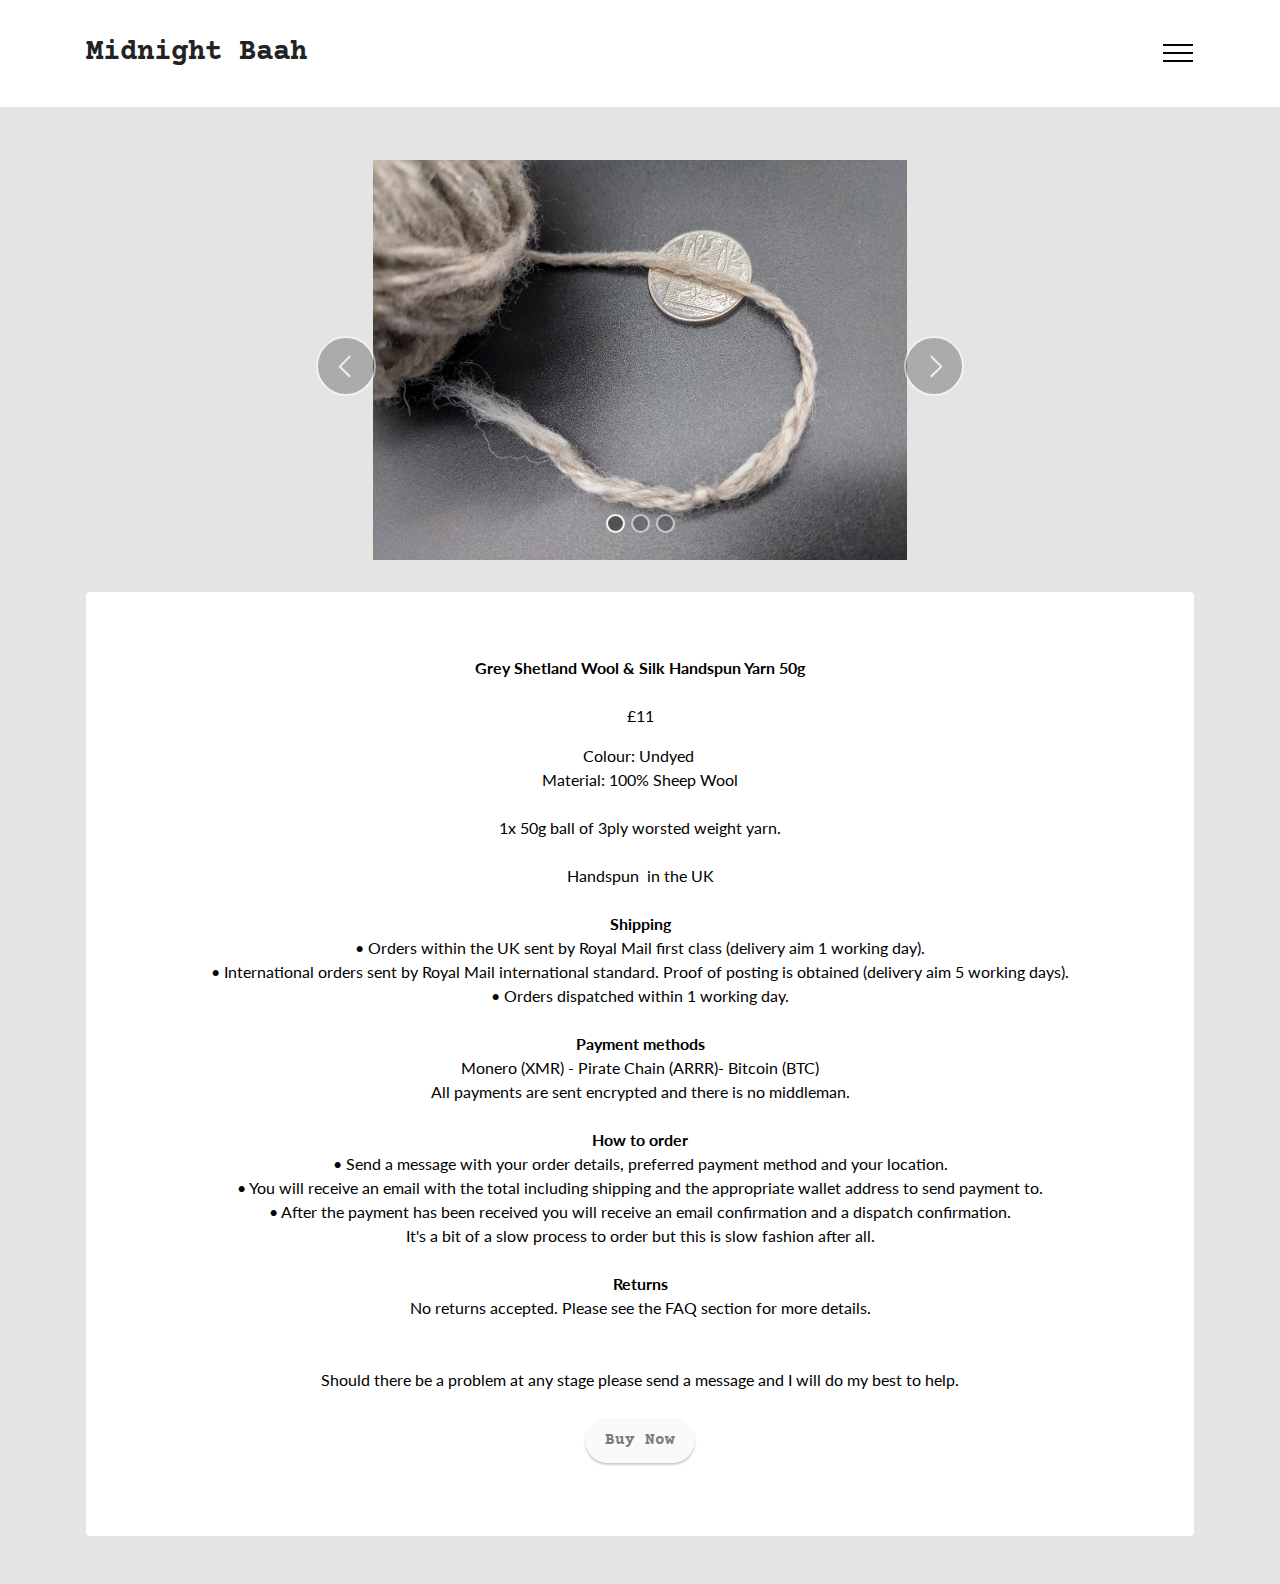
<file: Grey Shetland Wool & Silk Yarn 50g.html>
<!DOCTYPE html>
<html  >
<head>
  
  <meta charset="UTF-8">
  <meta http-equiv="X-UA-Compatible" content="IE=edge">
  
  <meta name="twitter:card" content="summary_large_image"/>
  <meta name="twitter:image:src" content="assets/images/Grey Shetland Wool & Silk Yarn 50g-meta.jpg">
  <meta property="og:image" content="assets/images/Grey Shetland Wool & Silk Yarn 50g-meta.jpg">
  <meta name="twitter:title" content="Grey Shetland Wool &amp;amp; Silk Yarn 50g">
  <meta name="viewport" content="width=device-width, initial-scale=1, minimum-scale=1">
  <link rel="shortcut icon" href="assets/images/1-128x96.png" type="image/x-icon">
  <meta name="description" content="Colour: Undyed 
Material: Shetland wool and silk blend

1x 50g ball of 3ply worsted weight yarn.

Handspun  in the UK">
  
  
  <title>Grey Shetland Wool &amp;amp; Silk Yarn 50g</title>
  <link rel="stylesheet" href="assets/web/assets/mobirise-icons2/mobirise2.css">
  <link rel="stylesheet" href="assets/bootstrap/css/bootstrap.min.css">
  <link rel="stylesheet" href="assets/bootstrap/css/bootstrap-grid.min.css">
  <link rel="stylesheet" href="assets/bootstrap/css/bootstrap-reboot.min.css">
  <link rel="stylesheet" href="assets/dropdown/css/style.css">
  <link rel="stylesheet" href="assets/socicon/css/styles.css">
  <link rel="stylesheet" href="assets/theme/css/style.css">
  <link rel="preload" href="https://fonts.googleapis.com/css?family=Courier+Prime:400,400i,700,700i&display=swap" as="style" onload="this.onload=null;this.rel='stylesheet'">
  <noscript><link rel="stylesheet" href="https://fonts.googleapis.com/css?family=Courier+Prime:400,400i,700,700i&display=swap"></noscript>
  <link rel="preload" href="https://fonts.googleapis.com/css?family=Lato:100,100i,300,300i,400,400i,700,700i,900,900i&display=swap" as="style" onload="this.onload=null;this.rel='stylesheet'">
  <noscript><link rel="stylesheet" href="https://fonts.googleapis.com/css?family=Lato:100,100i,300,300i,400,400i,700,700i,900,900i&display=swap"></noscript>
  <link rel="preload" as="style" href="assets/mobirise/css/mbr-additional.css"><link rel="stylesheet" href="assets/mobirise/css/mbr-additional.css" type="text/css">
  
  
  
  
</head>
<body>

<!-- Analytics -->
<script data-goatcounter="https://6549754fs2.goatcounter.com/count"
        async src="//gc.zgo.at/count.js"></script>
<!-- /Analytics -->


  
  <section data-bs-version="5.1" class="menu menu2 cid-thSV2M4aER" once="menu" id="menu2-1m">
    
    <nav class="navbar navbar-dropdown collapsed">
        <div class="container">
            <div class="navbar-brand">
                
                <span class="navbar-caption-wrap"><a class="navbar-caption text-black text-primary display-2" href="index.html"><br>Midnight Baah<br><br></a></span>
            </div>
            <button class="navbar-toggler" type="button" data-toggle="collapse" data-bs-toggle="collapse" data-target="#navbarSupportedContent" data-bs-target="#navbarSupportedContent" aria-controls="navbarNavAltMarkup" aria-expanded="false" aria-label="Toggle navigation">
                <div class="hamburger">
                    <span></span>
                    <span></span>
                    <span></span>
                    <span></span>
                </div>
            </button>
            <div class="collapse navbar-collapse" id="navbarSupportedContent">
                <ul class="navbar-nav nav-dropdown nav-right" data-app-modern-menu="true"><li class="nav-item"><a class="nav-link link text-black text-primary display-4" href="index.html#header1-i">Home</a></li><li class="nav-item"><a class="nav-link link text-black text-primary display-4" href="index.html#features16-9">About</a></li>
                    <li class="nav-item"><a class="nav-link link text-black text-primary display-4" href="index.html#content4-6">Handspun Socks</a></li>
                    <li class="nav-item"><a class="nav-link link text-black text-primary display-4" href="index.html#content4-b">Handspun Yarn</a>
                    </li><li class="nav-item"><a class="nav-link link text-black text-primary display-4" href="index.html#content15-t">Order Info.</a></li><li class="nav-item"><a class="nav-link link text-black text-primary display-4" href="index.html#form5-0">Contact</a></li><li class="nav-item"><a class="nav-link link text-black text-primary display-4" href="index.html#content17-7">FAQs</a></li></ul>
                
                
            </div>
        </div>
    </nav>
</section>

<section data-bs-version="5.1" class="slider2 cid-thZ3WAcyLr" id="slider2-1n">
    

    
    <div class="container">
        <div class="row justify-content-center">
            <div class="col-12 col-md-8">
                <div class="carousel slide" id="tj6y8osUSj" data-interval="5000" data-bs-interval="5000">
                    
                    <ol class="carousel-indicators">
                        <li data-slide-to="0" data-bs-slide-to="0" class="active" data-target="#tj6y8osUSj" data-bs-target="#tj6y8osUSj"></li>
                        <li data-slide-to="1" data-bs-slide-to="1" data-target="#tj6y8osUSj" data-bs-target="#tj6y8osUSj"></li>
                        <li data-slide-to="2" data-bs-slide-to="2" data-target="#tj6y8osUSj" data-bs-target="#tj6y8osUSj"></li>
                    </ol>
                    <div class="carousel-inner">
                        <div class="carousel-item slider-image item active">
                            <div class="item-wrapper">
                                <img class="d-block w-100" src="assets/images/2-1-1900x1425.jpg" alt="Grey Shetland Handspun Yarn 50g" data-slide-to="0" data-bs-slide-to="0">
                                
                            </div>
                        </div><div class="carousel-item slider-image item">
                            <div class="item-wrapper">
                                <img class="d-block w-100" src="assets/images/1-1-1900x1425.jpg" alt="Grey Shetland Handspun Yarn 50g" data-slide-to="1" data-bs-slide-to="1">
                                
                            </div>
                        </div>
                        
                        <div class="carousel-item slider-image item">
                            <div class="item-wrapper">
                                <img class="d-block w-100" src="assets/images/3-1900x1425.jpg" alt="Grey Shetland Handspun Yarn 50g">
                                
                            </div>
                        </div>
                    </div>
                    <a class="carousel-control carousel-control-prev" role="button" data-slide="prev" data-bs-slide="prev" href="#tj6y8osUSj">
                        <span class="mobi-mbri mobi-mbri-arrow-prev" aria-hidden="true"></span>
                        <span class="sr-only visually-hidden">Previous</span>
                    </a>
                    <a class="carousel-control carousel-control-next" role="button" data-slide="next" data-bs-slide="next" href="#tj6y8osUSj">
                        <span class="mobi-mbri mobi-mbri-arrow-next" aria-hidden="true"></span>
                        <span class="sr-only visually-hidden">Next</span>
                    </a>
                </div>
            </div>
        </div>
    </div>
</section>

<section data-bs-version="5.1" class="content15 cid-thZ5b8z4w2" id="content15-1q">

    

    
    
    <div class="container">
        <div class="row justify-content-center">
            <div class="card col-md-12 col-lg-12">
                <div class="card-wrapper">
                    <div class="card-box align-left">
                        <h4 class="card-title mbr-fonts-style mbr-white mb-3 display-7"><strong>Grey Shetland Wool &amp; Silk Handspun Yarn 50g</strong><div><br>£11</div></h4>
                        <p class="mbr-text mbr-fonts-style display-7">Colour: Undyed&nbsp;<br>Material: 100% Sheep Wool<br><br>1x 50g ball of 3ply worsted weight yarn.<br><br>Handspun&nbsp; in the UK<br><br><strong>Shipping</strong><br>• Orders within the UK sent by Royal Mail first class (delivery aim 1 working day).<br>• International orders sent by Royal Mail international standard. Proof of posting is obtained (delivery aim 5 working days).<br>• Orders dispatched within 1 working day.<br><br><strong>Payment methods</strong><br>Monero (XMR) - Pirate Chain (ARRR)- Bitcoin (BTC)<br>All payments are sent encrypted and there is no middleman.<br><br><strong>How to order</strong><br>• Send a message with your order details, preferred payment method and your location.<br>• You will receive an email with the total including shipping and the appropriate wallet address to send payment to.<br>• After the payment has been received you will receive an email confirmation and a dispatch confirmation.<br>It's a bit of a slow process to order but this is slow fashion after all.<br><strong><br>Returns</strong><br>No returns accepted. Please see the FAQ section for more details.<br><br><br>Should there be a problem at any stage please send a message and I will do my best to help.<br></p>
                        <div class="mbr-section-btn mt-3"><a class="btn btn-white display-4" href="index.html#form5-0">Buy Now</a></div>
                    </div>
                </div>
            </div>
        </div>
    </div>
</section><section><a href="https://mobiri.se"></a><a href="https://mobiri.se"></a></section><script src="assets/bootstrap/js/bootstrap.bundle.min.js"></script>  <script src="assets/smoothscroll/smooth-scroll.js"></script>  <script src="assets/ytplayer/index.js"></script>  <script src="assets/dropdown/js/navbar-dropdown.js"></script>  <script src="assets/theme/js/script.js"></script>  
  
  
 <div id="scrollToTop" class="scrollToTop mbr-arrow-up"><a style="text-align: center;"><i class="mbr-arrow-up-icon mbr-arrow-up-icon-cm cm-icon cm-icon-smallarrow-up"></i></a></div>
  </body>
</html>
</file>
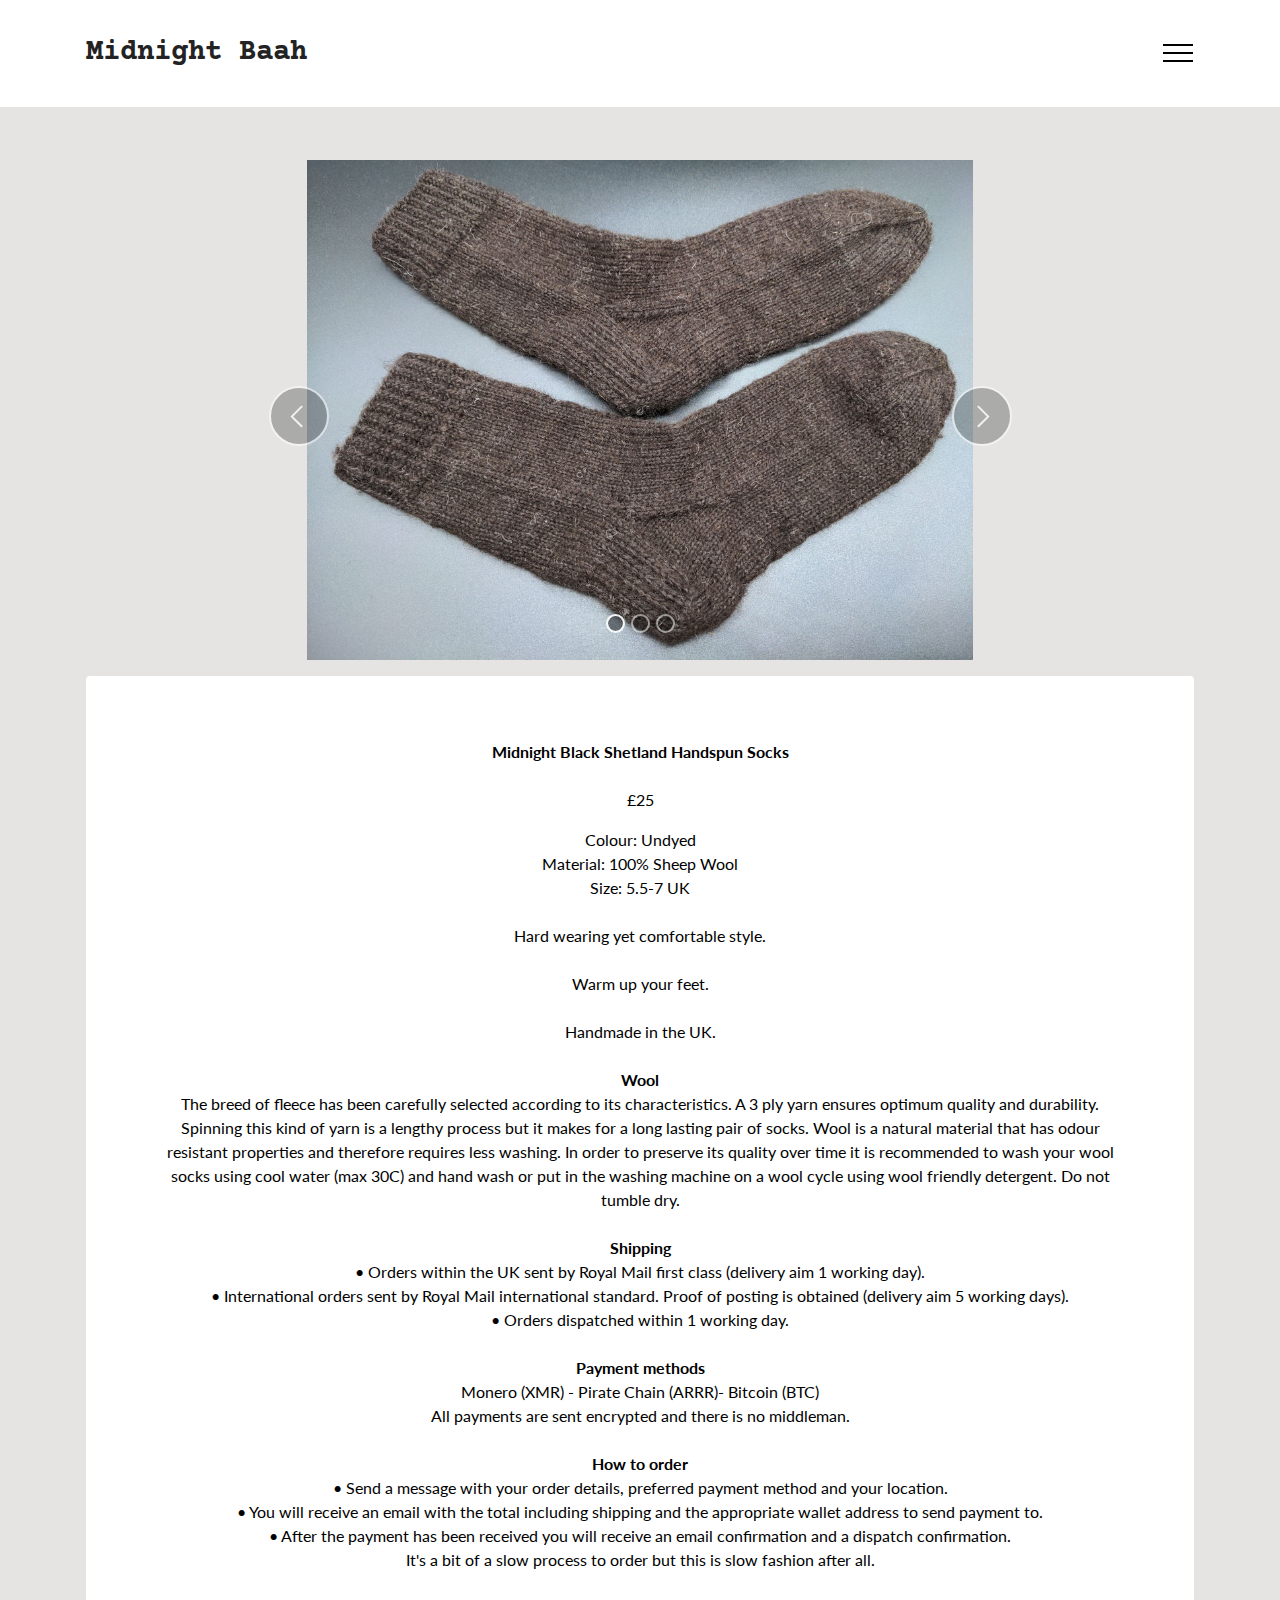
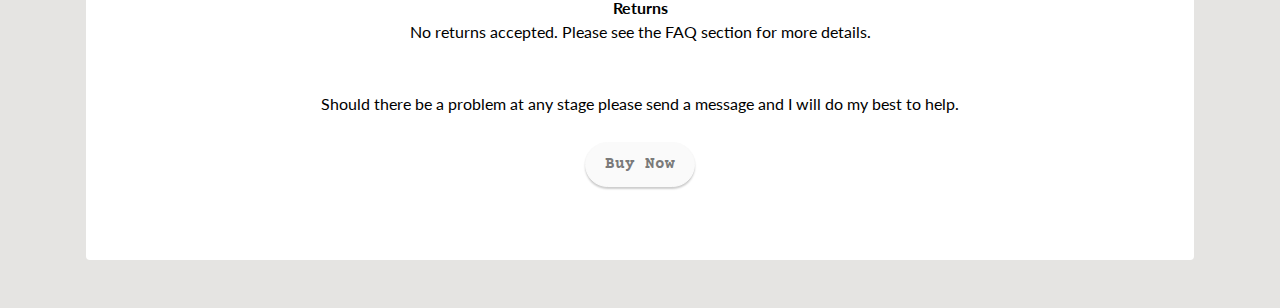
<file: Midnight Black Shetland Handspun Socks.html>
<!DOCTYPE html>
<html  >
<head>
  
  <meta charset="UTF-8">
  <meta http-equiv="X-UA-Compatible" content="IE=edge">
  
  <meta name="twitter:card" content="summary_large_image"/>
  <meta name="twitter:image:src" content="assets/images/Midnight Black Shetland Handspun Socks-meta.jpeg">
  <meta property="og:image" content="assets/images/Midnight Black Shetland Handspun Socks-meta.jpeg">
  <meta name="twitter:title" content="Midnight Black Shetland Handspun Socks">
  <meta name="viewport" content="width=device-width, initial-scale=1, minimum-scale=1">
  <link rel="shortcut icon" href="assets/images/1-128x96.png" type="image/x-icon">
  <meta name="description" content="">
  
  
  <title>Midnight Black Shetland Handspun Socks</title>
  <link rel="stylesheet" href="assets/web/assets/mobirise-icons2/mobirise2.css">
  <link rel="stylesheet" href="assets/bootstrap/css/bootstrap.min.css">
  <link rel="stylesheet" href="assets/bootstrap/css/bootstrap-grid.min.css">
  <link rel="stylesheet" href="assets/bootstrap/css/bootstrap-reboot.min.css">
  <link rel="stylesheet" href="assets/dropdown/css/style.css">
  <link rel="stylesheet" href="assets/socicon/css/styles.css">
  <link rel="stylesheet" href="assets/theme/css/style.css">
  <link rel="preload" href="https://fonts.googleapis.com/css?family=Courier+Prime:400,400i,700,700i&display=swap" as="style" onload="this.onload=null;this.rel='stylesheet'">
  <noscript><link rel="stylesheet" href="https://fonts.googleapis.com/css?family=Courier+Prime:400,400i,700,700i&display=swap"></noscript>
  <link rel="preload" href="https://fonts.googleapis.com/css?family=Lato:100,100i,300,300i,400,400i,700,700i,900,900i&display=swap" as="style" onload="this.onload=null;this.rel='stylesheet'">
  <noscript><link rel="stylesheet" href="https://fonts.googleapis.com/css?family=Lato:100,100i,300,300i,400,400i,700,700i,900,900i&display=swap"></noscript>
  <link rel="preload" as="style" href="assets/mobirise/css/mbr-additional.css"><link rel="stylesheet" href="assets/mobirise/css/mbr-additional.css" type="text/css">
  
  
  
  
</head>
<body>

<!-- Analytics -->
<script data-goatcounter="https://6549754fs2.goatcounter.com/count"
        async src="//gc.zgo.at/count.js"></script>
<!-- /Analytics -->


  
  <section data-bs-version="5.1" class="menu menu2 cid-thSV2M4aER" once="menu" id="menu2-12">
    
    <nav class="navbar navbar-dropdown collapsed">
        <div class="container">
            <div class="navbar-brand">
                
                <span class="navbar-caption-wrap"><a class="navbar-caption text-black text-primary display-2" href="index.html"><br>Midnight Baah<br><br></a></span>
            </div>
            <button class="navbar-toggler" type="button" data-toggle="collapse" data-bs-toggle="collapse" data-target="#navbarSupportedContent" data-bs-target="#navbarSupportedContent" aria-controls="navbarNavAltMarkup" aria-expanded="false" aria-label="Toggle navigation">
                <div class="hamburger">
                    <span></span>
                    <span></span>
                    <span></span>
                    <span></span>
                </div>
            </button>
            <div class="collapse navbar-collapse" id="navbarSupportedContent">
                <ul class="navbar-nav nav-dropdown nav-right" data-app-modern-menu="true"><li class="nav-item"><a class="nav-link link text-black text-primary display-4" href="index.html#header1-i">Home</a></li><li class="nav-item"><a class="nav-link link text-black text-primary display-4" href="index.html#features16-9">About</a></li>
                    <li class="nav-item"><a class="nav-link link text-black text-primary display-4" href="index.html#content4-6">Handspun Socks</a></li>
                    <li class="nav-item"><a class="nav-link link text-black text-primary display-4" href="index.html#content4-b">Handspun Yarn</a>
                    </li><li class="nav-item"><a class="nav-link link text-black text-primary display-4" href="index.html#content15-t">Order Info.</a></li><li class="nav-item"><a class="nav-link link text-black text-primary display-4" href="index.html#form5-0">Contact</a></li><li class="nav-item"><a class="nav-link link text-black text-primary display-4" href="index.html#content17-7">FAQs</a></li></ul>
                
                
            </div>
        </div>
    </nav>
</section>

<section data-bs-version="5.1" class="slider2 cid-thT1VVW563" id="slider2-13">
    

    
    <div class="container">
        <div class="row justify-content-center">
            <div class="col-12 col-md-9">
                <div class="carousel slide" id="tj6y8wmr0Z" data-interval="5000" data-bs-interval="5000">
                    
                    <ol class="carousel-indicators">
                        <li data-slide-to="0" data-bs-slide-to="0" class="active" data-target="#tj6y8wmr0Z" data-bs-target="#tj6y8wmr0Z"></li>
                        <li data-slide-to="1" data-bs-slide-to="1" data-target="#tj6y8wmr0Z" data-bs-target="#tj6y8wmr0Z"></li>
                        <li data-slide-to="2" data-bs-slide-to="2" data-target="#tj6y8wmr0Z" data-bs-target="#tj6y8wmr0Z"></li>
                    </ol>
                    <div class="carousel-inner">
                        
                        <div class="carousel-item slider-image item active">
                            <div class="item-wrapper">
                                <img class="d-block w-100" src="assets/images/2r-1008x756.jpg" alt="Midnight Black Shetland Handspun Socks" data-slide-to="0" data-bs-slide-to="0">
                                
                            </div>
                        </div><div class="carousel-item slider-image item">
                            <div class="item-wrapper">
                                <img class="d-block w-100" src="assets/images/3r-1008x756.jpg" alt="Midnight Black Shetland Handspun Socks" data-slide-to="1" data-bs-slide-to="1">
                                
                            </div>
                        </div><div class="carousel-item slider-image item">
                            <div class="item-wrapper">
                                <img class="d-block w-100" src="assets/images/5r-1008x756.jpg" alt="Midnight Black Shetland Handspun Socks" data-slide-to="2" data-bs-slide-to="2">
                                
                            </div>
                        </div>
                        
                    </div>
                    <a class="carousel-control carousel-control-prev" role="button" data-slide="prev" data-bs-slide="prev" href="#tj6y8wmr0Z">
                        <span class="mobi-mbri mobi-mbri-arrow-prev" aria-hidden="true"></span>
                        <span class="sr-only visually-hidden">Previous</span>
                    </a>
                    <a class="carousel-control carousel-control-next" role="button" data-slide="next" data-bs-slide="next" href="#tj6y8wmr0Z">
                        <span class="mobi-mbri mobi-mbri-arrow-next" aria-hidden="true"></span>
                        <span class="sr-only visually-hidden">Next</span>
                    </a>
                </div>
            </div>
        </div>
    </div>
</section>

<section data-bs-version="5.1" class="content15 cid-thT1ZtNwLY" id="content15-14">

    

    
    
    <div class="container">
        <div class="row justify-content-center">
            <div class="card col-md-12 col-lg-12">
                <div class="card-wrapper">
                    <div class="card-box align-left">
                        <h4 class="card-title mbr-fonts-style mbr-white mb-3 display-7"><strong>Midnight Black Shetland Handspun Socks</strong><strong><br></strong><br>£25</h4>
                        <p class="mbr-text mbr-fonts-style display-7">Colour: Undyed<br>Material: 100% Sheep Wool<br>Size: 5.5-7 UK<br><br>Hard wearing yet comfortable style.<br><br>Warm up your feet.<br><br>Handmade in the UK.<br><br><strong>Wool</strong><br>The breed of fleece has been carefully selected according to its characteristics. A 3 ply yarn ensures optimum quality and durability. Spinning this kind of yarn is a lengthy process but it makes for a long lasting pair of socks. Wool is a natural material that has odour resistant properties and therefore requires less washing. In order to preserve its quality over time it is recommended to wash your wool socks using cool water (max 30C) and hand wash or put in the washing machine on a wool cycle using wool friendly detergent. Do not tumble dry.<br><br><strong>Shipping</strong><br>• Orders within the UK sent by Royal Mail first class (delivery aim 1 working day).<br>• International orders sent by Royal Mail international standard. Proof of posting is obtained (delivery aim 5 working days).<br>• Orders dispatched within 1 working day.<br><br><strong>Payment methods</strong><br>Monero (XMR) - Pirate Chain (ARRR)- Bitcoin (BTC)<br>All payments are sent encrypted and there is no middleman.<br><br><strong>How to order</strong><br>• Send a message with your order details, preferred payment method and your location.<br>• You will receive an email with the total including shipping and the appropriate wallet address to send payment to.<br>• After the payment has been received you will receive an email confirmation and a dispatch confirmation.<br>It's a bit of a slow process to order but this is slow fashion after all.<br><br><strong>Returns</strong><br>No returns accepted. Please see the FAQ section for more details.<br><br><br>Should there be a problem at any stage please send a message and I will do my best to help.<br></p>
                        <div class="mbr-section-btn mt-3"><a class="btn btn-white display-4" href="index.html#form5-0">Buy Now</a></div>
                    </div>
                </div>
            </div>
        </div>
    </div>
</section><section><a href="https://mobiri.se"></a><a href="https://mobiri.se"></a></section><script src="assets/bootstrap/js/bootstrap.bundle.min.js"></script>  <script src="assets/smoothscroll/smooth-scroll.js"></script>  <script src="assets/ytplayer/index.js"></script>  <script src="assets/dropdown/js/navbar-dropdown.js"></script>  <script src="assets/theme/js/script.js"></script>  
  
  
 <div id="scrollToTop" class="scrollToTop mbr-arrow-up"><a style="text-align: center;"><i class="mbr-arrow-up-icon mbr-arrow-up-icon-cm cm-icon cm-icon-smallarrow-up"></i></a></div>
  </body>
</html>
</file>
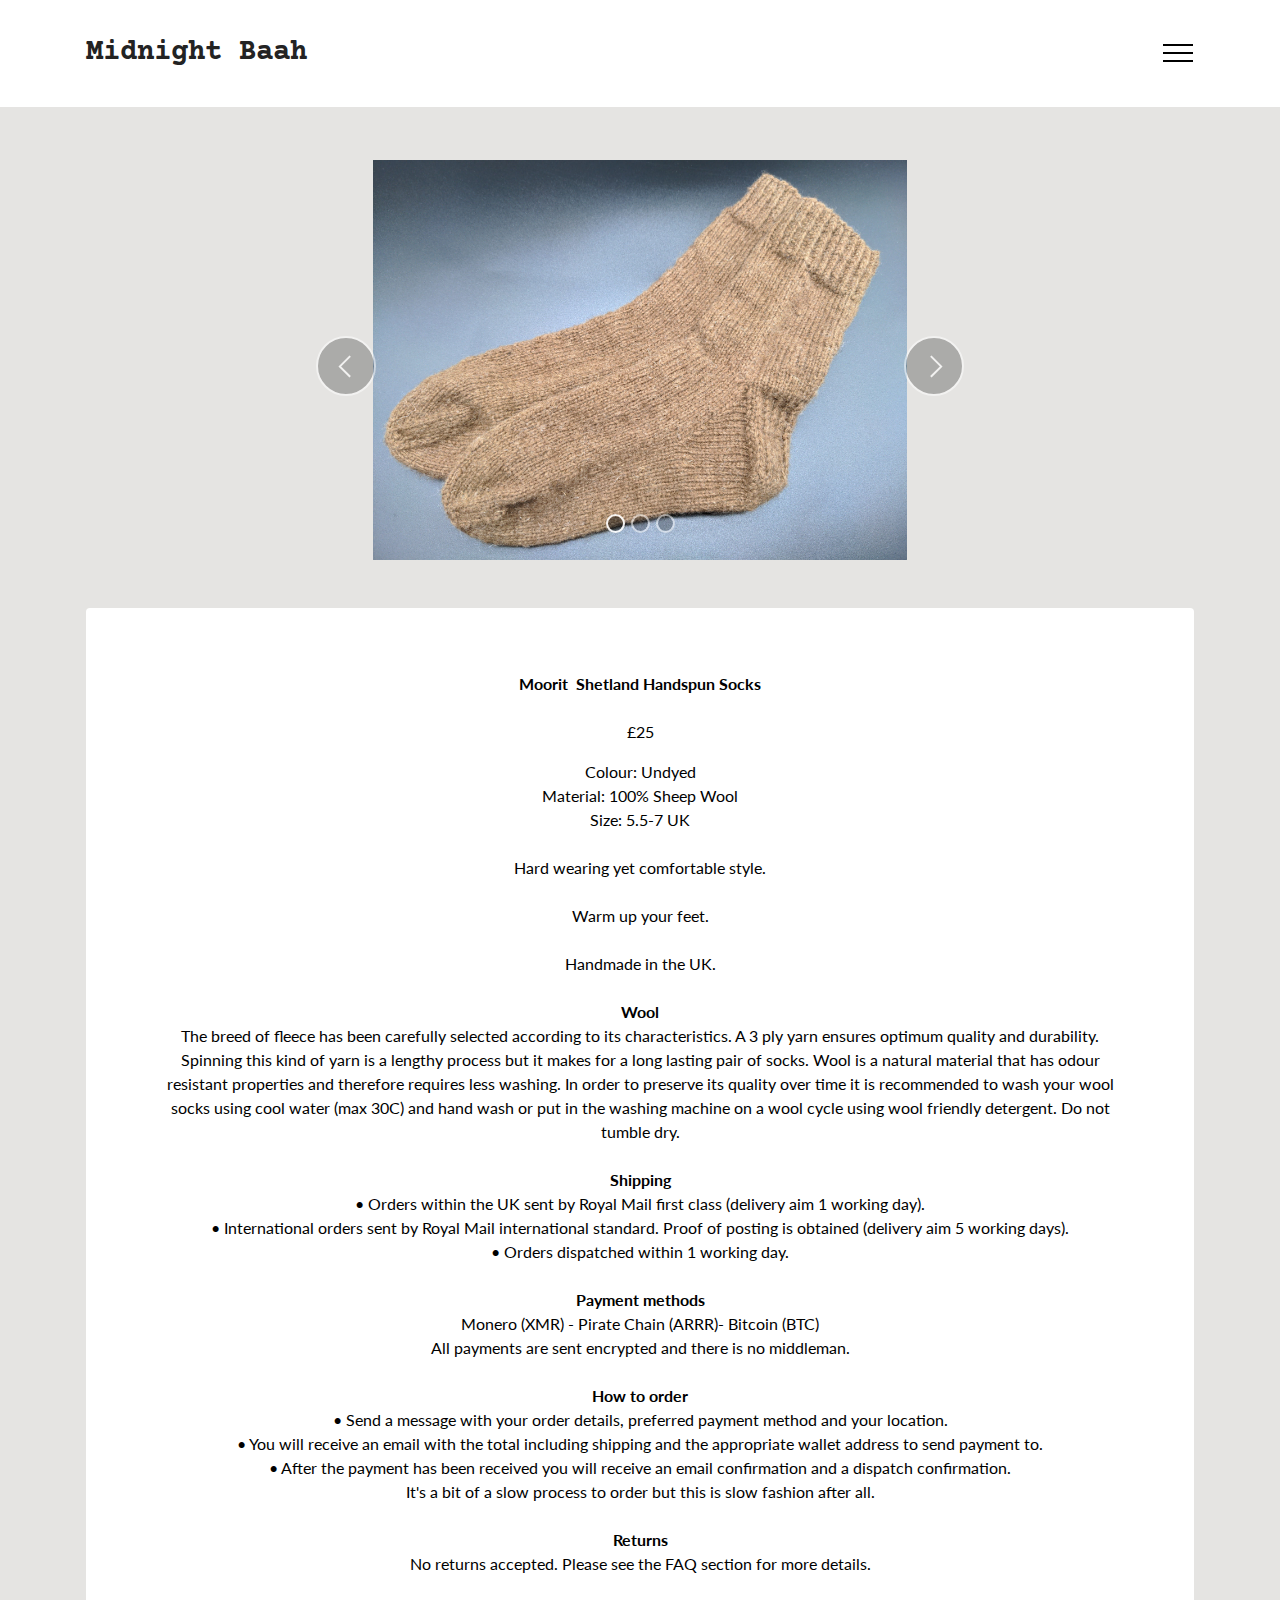
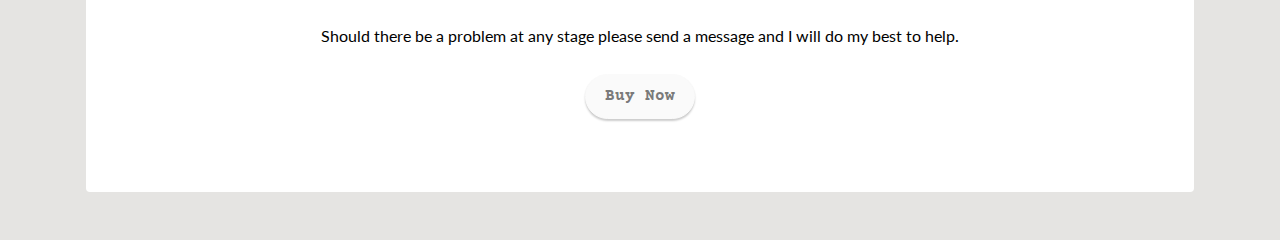
<file: Moorit Shetland Handspun Socks.html>
<!DOCTYPE html>
<html  >
<head>
  
  <meta charset="UTF-8">
  <meta http-equiv="X-UA-Compatible" content="IE=edge">
  
  <meta name="twitter:card" content="summary_large_image"/>
  <meta name="twitter:image:src" content="assets/images/Moorit Shetland Handspun Socks-meta.jpg">
  <meta property="og:image" content="assets/images/Moorit Shetland Handspun Socks-meta.jpg">
  <meta name="twitter:title" content="Moorit Shetland Handspun Socks">
  <meta name="viewport" content="width=device-width, initial-scale=1, minimum-scale=1">
  <link rel="shortcut icon" href="assets/images/1-128x96.png" type="image/x-icon">
  <meta name="description" content="Colour: Undyed
Material: 100% Sheep Wool
Size: 5.5-7 UK">
  
  
  <title>Moorit Shetland Handspun Socks</title>
  <link rel="stylesheet" href="assets/web/assets/mobirise-icons2/mobirise2.css">
  <link rel="stylesheet" href="assets/bootstrap/css/bootstrap.min.css">
  <link rel="stylesheet" href="assets/bootstrap/css/bootstrap-grid.min.css">
  <link rel="stylesheet" href="assets/bootstrap/css/bootstrap-reboot.min.css">
  <link rel="stylesheet" href="assets/dropdown/css/style.css">
  <link rel="stylesheet" href="assets/socicon/css/styles.css">
  <link rel="stylesheet" href="assets/theme/css/style.css">
  <link rel="preload" href="https://fonts.googleapis.com/css?family=Courier+Prime:400,400i,700,700i&display=swap" as="style" onload="this.onload=null;this.rel='stylesheet'">
  <noscript><link rel="stylesheet" href="https://fonts.googleapis.com/css?family=Courier+Prime:400,400i,700,700i&display=swap"></noscript>
  <link rel="preload" href="https://fonts.googleapis.com/css?family=Lato:100,100i,300,300i,400,400i,700,700i,900,900i&display=swap" as="style" onload="this.onload=null;this.rel='stylesheet'">
  <noscript><link rel="stylesheet" href="https://fonts.googleapis.com/css?family=Lato:100,100i,300,300i,400,400i,700,700i,900,900i&display=swap"></noscript>
  <link rel="preload" as="style" href="assets/mobirise/css/mbr-additional.css"><link rel="stylesheet" href="assets/mobirise/css/mbr-additional.css" type="text/css">
  
  
  
  
</head>
<body>

<!-- Analytics -->
<script data-goatcounter="https://6549754fs2.goatcounter.com/count"
        async src="//gc.zgo.at/count.js"></script>
<!-- /Analytics -->


  
  <section data-bs-version="5.1" class="menu menu2 cid-thSV2M4aER" once="menu" id="menu2-1e">
    
    <nav class="navbar navbar-dropdown collapsed">
        <div class="container">
            <div class="navbar-brand">
                
                <span class="navbar-caption-wrap"><a class="navbar-caption text-black text-primary display-2" href="index.html"><br>Midnight Baah<br><br></a></span>
            </div>
            <button class="navbar-toggler" type="button" data-toggle="collapse" data-bs-toggle="collapse" data-target="#navbarSupportedContent" data-bs-target="#navbarSupportedContent" aria-controls="navbarNavAltMarkup" aria-expanded="false" aria-label="Toggle navigation">
                <div class="hamburger">
                    <span></span>
                    <span></span>
                    <span></span>
                    <span></span>
                </div>
            </button>
            <div class="collapse navbar-collapse" id="navbarSupportedContent">
                <ul class="navbar-nav nav-dropdown nav-right" data-app-modern-menu="true"><li class="nav-item"><a class="nav-link link text-black text-primary display-4" href="index.html#header1-i">Home</a></li><li class="nav-item"><a class="nav-link link text-black text-primary display-4" href="index.html#features16-9">About</a></li>
                    <li class="nav-item"><a class="nav-link link text-black text-primary display-4" href="index.html#content4-6">Handspun Socks</a></li>
                    <li class="nav-item"><a class="nav-link link text-black text-primary display-4" href="index.html#content4-b">Handspun Yarn</a>
                    </li><li class="nav-item"><a class="nav-link link text-black text-primary display-4" href="index.html#content15-t">Order Info.</a></li><li class="nav-item"><a class="nav-link link text-black text-primary display-4" href="index.html#form5-0">Contact</a></li><li class="nav-item"><a class="nav-link link text-black text-primary display-4" href="index.html#content17-7">FAQs</a></li></ul>
                
                
            </div>
        </div>
    </nav>
</section>

<section data-bs-version="5.1" class="slider2 cid-thZ0nBnrT2" id="slider2-1k">
    

    
    <div class="container">
        <div class="row justify-content-center">
            <div class="col-12 col-md-8">
                <div class="carousel slide" id="tj6y8srZMx" data-interval="5000" data-bs-interval="5000">
                    
                    <ol class="carousel-indicators">
                        <li data-slide-to="0" data-bs-slide-to="0" class="active" data-target="#tj6y8srZMx" data-bs-target="#tj6y8srZMx"></li>
                        <li data-slide-to="1" data-bs-slide-to="1" data-target="#tj6y8srZMx" data-bs-target="#tj6y8srZMx"></li>
                        <li data-slide-to="2" data-bs-slide-to="2" data-target="#tj6y8srZMx" data-bs-target="#tj6y8srZMx"></li>
                    </ol>
                    <div class="carousel-inner">
                        <div class="carousel-item slider-image item active">
                            <div class="item-wrapper">
                                <img class="d-block w-100" src="assets/images/1-1900x1425.jpg" alt="Moorit Shetland Handspun Socks">
                                
                            </div>
                        </div>
                        <div class="carousel-item slider-image item">
                            <div class="item-wrapper">
                                <img class="d-block w-100" src="assets/images/2-1900x1425.jpg" alt="Moorit Shetland Handspun Socks">
                                
                            </div>
                        </div>
                        <div class="carousel-item slider-image item">
                            <div class="item-wrapper">
                                <img class="d-block w-100" src="assets/images/3-979x734.jpg" alt="Moorit Shetland Handspun Socks">
                                
                            </div>
                        </div>
                    </div>
                    <a class="carousel-control carousel-control-prev" role="button" data-slide="prev" data-bs-slide="prev" href="#tj6y8srZMx">
                        <span class="mobi-mbri mobi-mbri-arrow-prev" aria-hidden="true"></span>
                        <span class="sr-only visually-hidden">Previous</span>
                    </a>
                    <a class="carousel-control carousel-control-next" role="button" data-slide="next" data-bs-slide="next" href="#tj6y8srZMx">
                        <span class="mobi-mbri mobi-mbri-arrow-next" aria-hidden="true"></span>
                        <span class="sr-only visually-hidden">Next</span>
                    </a>
                </div>
            </div>
        </div>
    </div>
</section>

<section data-bs-version="5.1" class="content15 cid-thZ0ogzpE9" id="content15-1l">

    

    
    
    <div class="container">
        <div class="row justify-content-center">
            <div class="card col-md-12 col-lg-12">
                <div class="card-wrapper">
                    <div class="card-box align-left">
                        <h4 class="card-title mbr-fonts-style mbr-white mb-3 display-7"><strong>Moorit&nbsp; Shetland Handspun Socks</strong><strong><br></strong><br>£25</h4>
                        <p class="mbr-text mbr-fonts-style display-7">Colour: Undyed<br>Material: 100% Sheep Wool<br>Size: 5.5-7 UK<br><br>Hard wearing yet comfortable style.<br><br>Warm up your feet.<br><br>Handmade in the UK.<br><br><strong>Wool</strong><br>The breed of fleece has been carefully selected according to its characteristics. A 3 ply yarn ensures optimum quality and durability. Spinning this kind of yarn is a lengthy process but it makes for a long lasting pair of socks. Wool is a natural material that has odour resistant properties and therefore requires less washing. In order to preserve its quality over time it is recommended to wash your wool socks using cool water (max 30C) and hand wash or put in the washing machine on a wool cycle using wool friendly detergent. Do not tumble dry.<br><br><strong>Shipping</strong><br>• Orders within the UK sent by Royal Mail first class (delivery aim 1 working day).<br>• International orders sent by Royal Mail international standard. Proof of posting is obtained (delivery aim 5 working days).<br>• Orders dispatched within 1 working day.<br><br><strong>Payment methods</strong><br>Monero (XMR) - Pirate Chain (ARRR)- Bitcoin (BTC)<br>All payments are sent encrypted and there is no middleman.<br><br><strong>How to order</strong><br>• Send a message with your order details, preferred payment method and your location.<br>• You will receive an email with the total including shipping and the appropriate wallet address to send payment to.<br>• After the payment has been received you will receive an email confirmation and a dispatch confirmation.<br>It's a bit of a slow process to order but this is slow fashion after all.<br><br><strong>Returns</strong><br>No returns accepted. Please see the FAQ section for more details.<br><br><br>Should there be a problem at any stage please send a message and I will do my best to help.<br></p>
                        <div class="mbr-section-btn mt-3"><a class="btn btn-white display-4" href="index.html#form5-0">Buy Now</a></div>
                    </div>
                </div>
            </div>
        </div>
    </div>
</section><section><a href="https://mobiri.se"></a><a href="https://mobiri.se"></a></section><script src="assets/bootstrap/js/bootstrap.bundle.min.js"></script>  <script src="assets/smoothscroll/smooth-scroll.js"></script>  <script src="assets/ytplayer/index.js"></script>  <script src="assets/dropdown/js/navbar-dropdown.js"></script>  <script src="assets/theme/js/script.js"></script>  
  
  
 <div id="scrollToTop" class="scrollToTop mbr-arrow-up"><a style="text-align: center;"><i class="mbr-arrow-up-icon mbr-arrow-up-icon-cm cm-icon cm-icon-smallarrow-up"></i></a></div>
  </body>
</html>
</file>
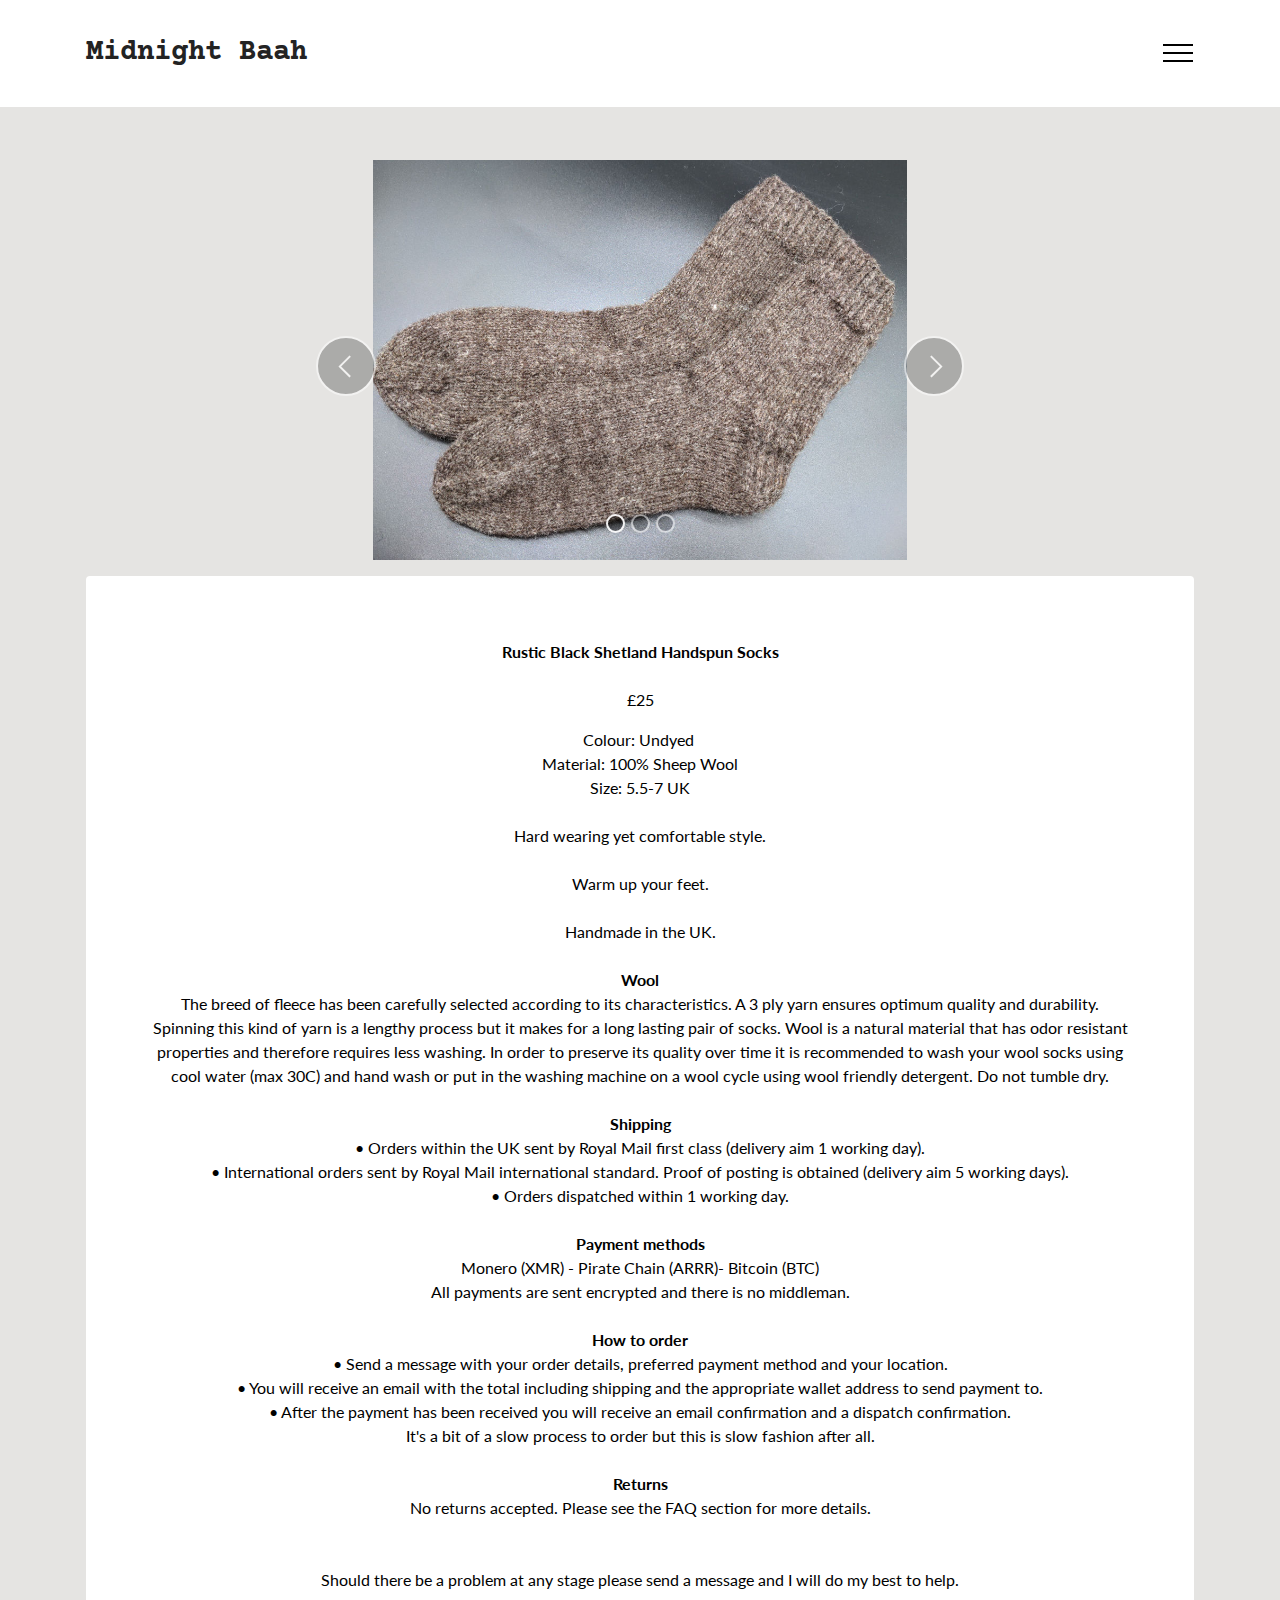
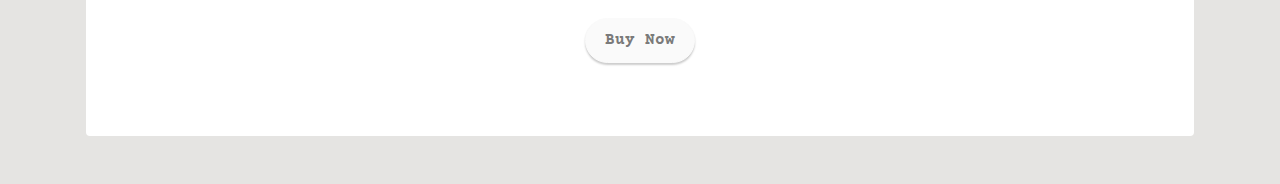
<file: Rustic Black Shetland Handspun Socks.html>
<!DOCTYPE html>
<html  >
<head>
  
  <meta charset="UTF-8">
  <meta http-equiv="X-UA-Compatible" content="IE=edge">
  
  <meta name="twitter:card" content="summary_large_image"/>
  <meta name="twitter:image:src" content="assets/images/Rustic Black Shetland Handspun Socks-meta.jpg">
  <meta property="og:image" content="assets/images/Rustic Black Shetland Handspun Socks-meta.jpg">
  <meta name="twitter:title" content="Rustic Black Shetland Handspun Socks">
  <meta name="viewport" content="width=device-width, initial-scale=1, minimum-scale=1">
  <link rel="shortcut icon" href="assets/images/1-128x96.png" type="image/x-icon">
  <meta name="description" content="Colour: Undyed 
Material: 100% Sheep Wool
Size: 5.5-7 UK">
  
  
  <title>Rustic Black Shetland Handspun Socks</title>
  <link rel="stylesheet" href="assets/web/assets/mobirise-icons2/mobirise2.css">
  <link rel="stylesheet" href="assets/bootstrap/css/bootstrap.min.css">
  <link rel="stylesheet" href="assets/bootstrap/css/bootstrap-grid.min.css">
  <link rel="stylesheet" href="assets/bootstrap/css/bootstrap-reboot.min.css">
  <link rel="stylesheet" href="assets/dropdown/css/style.css">
  <link rel="stylesheet" href="assets/socicon/css/styles.css">
  <link rel="stylesheet" href="assets/theme/css/style.css">
  <link rel="preload" href="https://fonts.googleapis.com/css?family=Courier+Prime:400,400i,700,700i&display=swap" as="style" onload="this.onload=null;this.rel='stylesheet'">
  <noscript><link rel="stylesheet" href="https://fonts.googleapis.com/css?family=Courier+Prime:400,400i,700,700i&display=swap"></noscript>
  <link rel="preload" href="https://fonts.googleapis.com/css?family=Lato:100,100i,300,300i,400,400i,700,700i,900,900i&display=swap" as="style" onload="this.onload=null;this.rel='stylesheet'">
  <noscript><link rel="stylesheet" href="https://fonts.googleapis.com/css?family=Lato:100,100i,300,300i,400,400i,700,700i,900,900i&display=swap"></noscript>
  <link rel="preload" as="style" href="assets/mobirise/css/mbr-additional.css"><link rel="stylesheet" href="assets/mobirise/css/mbr-additional.css" type="text/css">
  
  
  
  
</head>
<body>

<!-- Analytics -->
<script data-goatcounter="https://6549754fs2.goatcounter.com/count"
        async src="//gc.zgo.at/count.js"></script>
<!-- /Analytics -->


  
  <section data-bs-version="5.1" class="menu menu2 cid-thSV2M4aER" once="menu" id="menu2-12">
    
    <nav class="navbar navbar-dropdown collapsed">
        <div class="container">
            <div class="navbar-brand">
                
                <span class="navbar-caption-wrap"><a class="navbar-caption text-black text-primary display-2" href="index.html"><br>Midnight Baah<br><br></a></span>
            </div>
            <button class="navbar-toggler" type="button" data-toggle="collapse" data-bs-toggle="collapse" data-target="#navbarSupportedContent" data-bs-target="#navbarSupportedContent" aria-controls="navbarNavAltMarkup" aria-expanded="false" aria-label="Toggle navigation">
                <div class="hamburger">
                    <span></span>
                    <span></span>
                    <span></span>
                    <span></span>
                </div>
            </button>
            <div class="collapse navbar-collapse" id="navbarSupportedContent">
                <ul class="navbar-nav nav-dropdown nav-right" data-app-modern-menu="true"><li class="nav-item"><a class="nav-link link text-black text-primary display-4" href="index.html#header1-i">Home</a></li><li class="nav-item"><a class="nav-link link text-black text-primary display-4" href="index.html#features16-9">About</a></li>
                    <li class="nav-item"><a class="nav-link link text-black text-primary display-4" href="index.html#content4-6">Handspun Socks</a></li>
                    <li class="nav-item"><a class="nav-link link text-black text-primary display-4" href="index.html#content4-b">Handspun Yarn</a>
                    </li><li class="nav-item"><a class="nav-link link text-black text-primary display-4" href="index.html#content15-t">Order Info.</a></li><li class="nav-item"><a class="nav-link link text-black text-primary display-4" href="index.html#form5-0">Contact</a></li><li class="nav-item"><a class="nav-link link text-black text-primary display-4" href="index.html#content17-7">FAQs</a></li></ul>
                
                
            </div>
        </div>
    </nav>
</section>

<section data-bs-version="5.1" class="slider2 cid-tiJx82A9Jx" id="slider2-2q">
    

    
    <div class="container">
        <div class="row justify-content-center">
            <div class="col-12 col-md-8">
                <div class="carousel slide carousel-fade" id="tj6y8yWqs2" data-interval="5000" data-bs-interval="5000">
                    
                    <ol class="carousel-indicators">
                        <li data-slide-to="0" data-bs-slide-to="0" class="active" data-target="#tj6y8yWqs2" data-bs-target="#tj6y8yWqs2"></li>
                        <li data-slide-to="1" data-bs-slide-to="1" data-target="#tj6y8yWqs2" data-bs-target="#tj6y8yWqs2"></li>
                        <li data-slide-to="2" data-bs-slide-to="2" data-target="#tj6y8yWqs2" data-bs-target="#tj6y8yWqs2"></li>
                    </ol>
                    <div class="carousel-inner">
                        
                        
                        <div class="carousel-item slider-image item active">
                            <div class="item-wrapper">
                                <img class="d-block w-100" src="assets/images/5-1008x756.jpg" alt="Rustic Black Shetland Handspun Socks" data-slide-to="0" data-bs-slide-to="0">
                                
                            </div>
                        </div><div class="carousel-item slider-image item">
                            <div class="item-wrapper">
                                <img class="d-block w-100" src="assets/images/b0a7b847-3354-449b-8606-39d4301a3ad3-4032x3024.jpg" alt="Rustic Black Shetland Handspun Socks" data-slide-to="1" data-bs-slide-to="1">
                                
                            </div>
                        </div><div class="carousel-item slider-image item">
                            <div class="item-wrapper">
                                <img class="d-block w-100" src="assets/images/31d2318a-4dc6-4afc-b722-064e69023811-1-3837x2878.jpg" alt="Rustic Black Shetland Handspun Socks" data-slide-to="2" data-bs-slide-to="2">
                                
                            </div>
                        </div>
                    </div>
                    <a class="carousel-control carousel-control-prev" role="button" data-slide="prev" data-bs-slide="prev" href="#tj6y8yWqs2">
                        <span class="mobi-mbri mobi-mbri-arrow-prev" aria-hidden="true"></span>
                        <span class="sr-only visually-hidden">Previous</span>
                    </a>
                    <a class="carousel-control carousel-control-next" role="button" data-slide="next" data-bs-slide="next" href="#tj6y8yWqs2">
                        <span class="mobi-mbri mobi-mbri-arrow-next" aria-hidden="true"></span>
                        <span class="sr-only visually-hidden">Next</span>
                    </a>
                </div>
            </div>
        </div>
    </div>
</section>

<section data-bs-version="5.1" class="content15 cid-thT8ZG6OYV" id="content15-16">

    

    
    
    <div class="container">
        <div class="row justify-content-center">
            <div class="card col-md-12 col-lg-12">
                <div class="card-wrapper">
                    <div class="card-box align-left">
                        <h4 class="card-title mbr-fonts-style mbr-white mb-3 display-7"><strong>Rustic Black Shetland Handspun Socks</strong><strong><br></strong><br>£25</h4>
                        <p class="mbr-text mbr-fonts-style display-7">Colour: Undyed&nbsp;<br>Material: 100% Sheep Wool<br>Size: 5.5-7 UK<br><br>Hard wearing yet comfortable style.<br><br>Warm up your feet.<br><br>Handmade in the UK.<br><br><strong>Wool</strong><br>The breed of fleece has been carefully selected according to its characteristics. A 3 ply yarn ensures optimum quality and durability. Spinning this kind of yarn is a lengthy process but it makes for a long lasting pair of socks. Wool is a natural material that has odor resistant properties and therefore requires less washing. In order to preserve its quality over time it is recommended to wash your wool socks using cool water (max 30C) and hand wash or put in the washing machine on a wool cycle using wool friendly detergent. Do not tumble dry.<br><br><strong>Shipping</strong><br>• Orders within the UK sent by Royal Mail first class (delivery aim 1 working day).<br>• International orders sent by Royal Mail international standard. Proof of posting is obtained (delivery aim 5 working days).<br>• Orders dispatched within 1 working day.<br><br><strong>Payment methods</strong><br>Monero (XMR) - Pirate Chain (ARRR)- Bitcoin (BTC)<br>All payments are sent encrypted and there is no middleman.<br><br><strong>How to order</strong><br>• Send a message with your order details, preferred payment method and your location.<br>• You will receive an email with the total including shipping and the appropriate wallet address to send payment to.<br>• After the payment has been received you will receive an email confirmation and a dispatch confirmation.<br>It's a bit of a slow process to order but this is slow fashion after all.<br><strong><br>Returns</strong><br>No returns accepted. Please see the FAQ section for more details.<br><br><br>Should there be a problem at any stage please send a message and I will do my best to help.<br></p>
                        <div class="mbr-section-btn mt-3"><a class="btn btn-white display-4" href="index.html#form5-0">Buy Now</a></div>
                    </div>
                </div>
            </div>
        </div>
    </div>
</section><section><a href="https://mobiri.se"></a><a href="https://mobiri.se"></a></section><script src="assets/bootstrap/js/bootstrap.bundle.min.js"></script>  <script src="assets/smoothscroll/smooth-scroll.js"></script>  <script src="assets/ytplayer/index.js"></script>  <script src="assets/dropdown/js/navbar-dropdown.js"></script>  <script src="assets/theme/js/script.js"></script>  
  
  
 <div id="scrollToTop" class="scrollToTop mbr-arrow-up"><a style="text-align: center;"><i class="mbr-arrow-up-icon mbr-arrow-up-icon-cm cm-icon cm-icon-smallarrow-up"></i></a></div>
  </body>
</html>
</file>
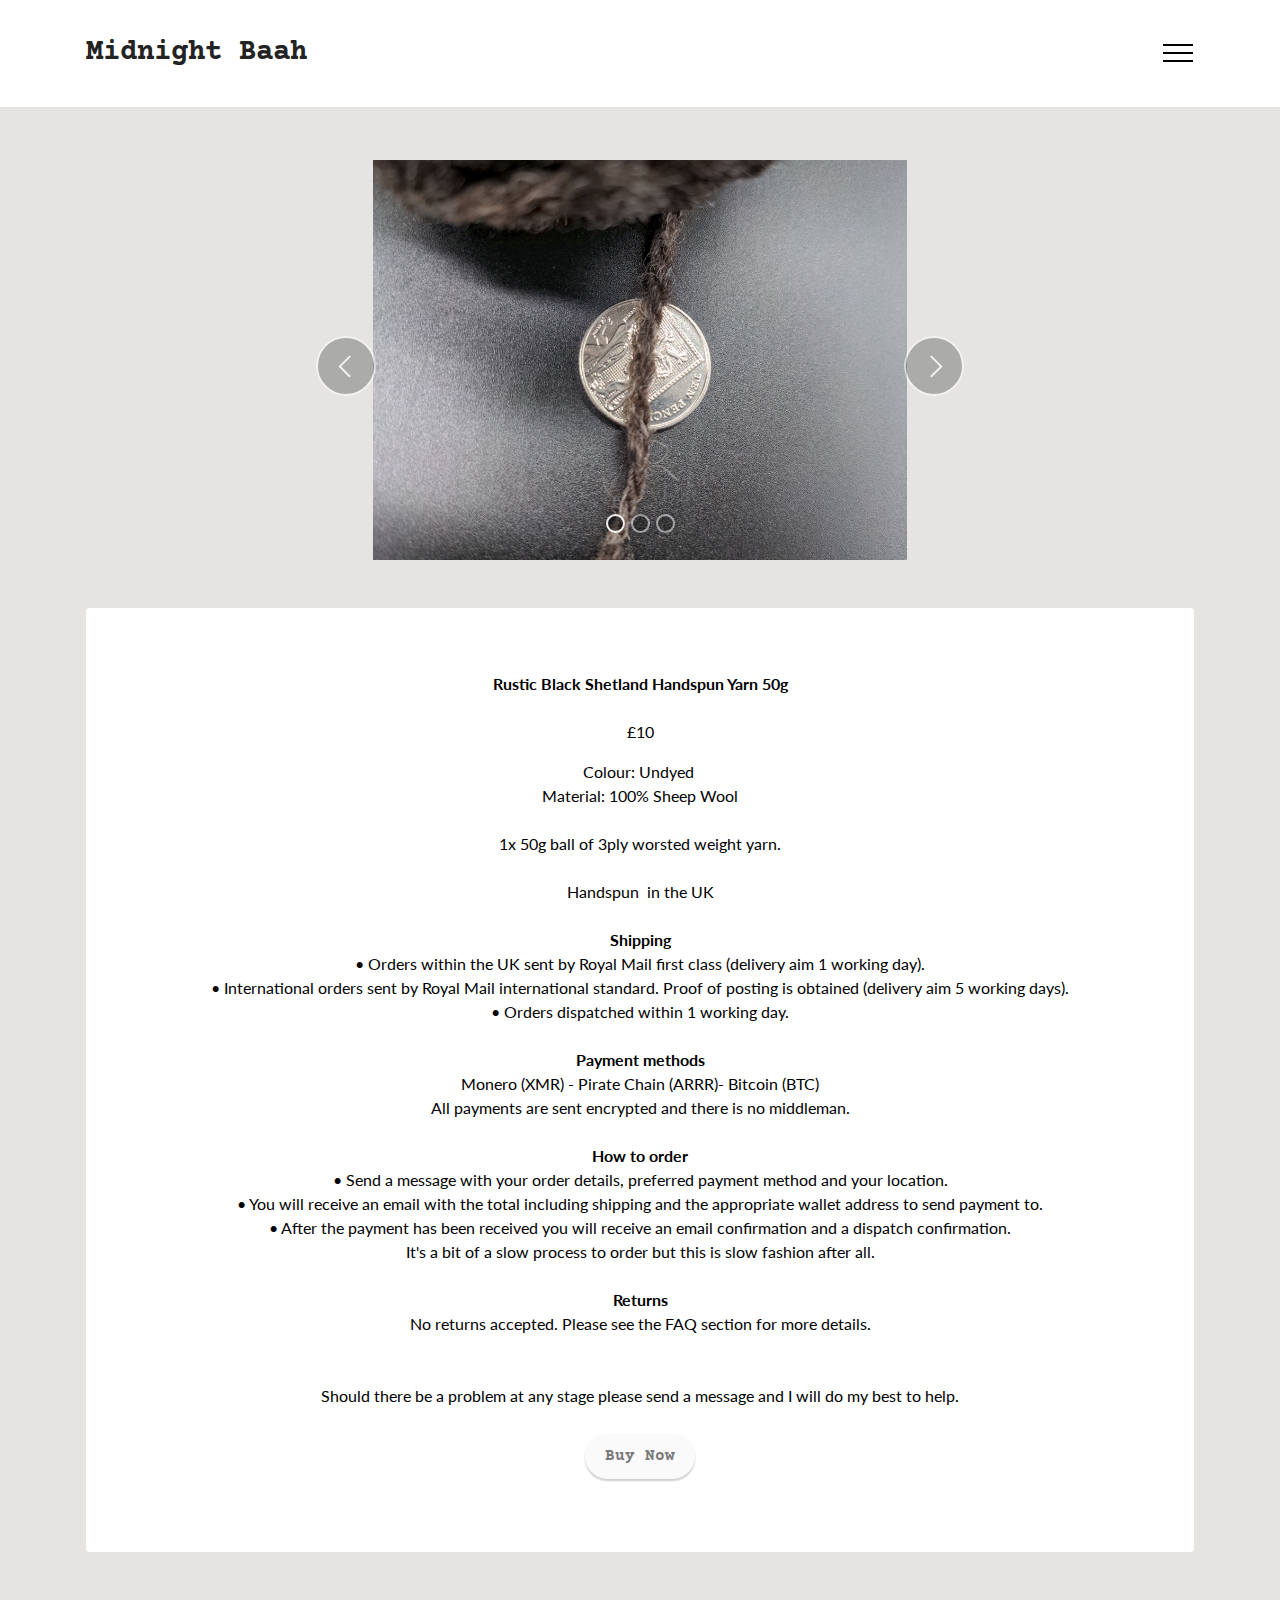
<file: Rustic Black Shetland Handspun Yarn 50g.html>
<!DOCTYPE html>
<html  >
<head>
  
  <meta charset="UTF-8">
  <meta http-equiv="X-UA-Compatible" content="IE=edge">
  
  <meta name="twitter:card" content="summary_large_image"/>
  <meta name="twitter:image:src" content="assets/images/Rustic Black Shetland Handspun Yarn 50g-meta.jpg">
  <meta property="og:image" content="assets/images/Rustic Black Shetland Handspun Yarn 50g-meta.jpg">
  <meta name="twitter:title" content="Rustic Black Shetland Handspun Yarn 50g">
  <meta name="viewport" content="width=device-width, initial-scale=1, minimum-scale=1">
  <link rel="shortcut icon" href="assets/images/1-128x96.png" type="image/x-icon">
  <meta name="description" content="Colour: Undyed 
Material: 100% Sheep Wool

1x 50g ball of 3ply worsted weight yarn.">
  
  
  <title>Rustic Black Shetland Handspun Yarn 50g</title>
  <link rel="stylesheet" href="assets/web/assets/mobirise-icons2/mobirise2.css">
  <link rel="stylesheet" href="assets/bootstrap/css/bootstrap.min.css">
  <link rel="stylesheet" href="assets/bootstrap/css/bootstrap-grid.min.css">
  <link rel="stylesheet" href="assets/bootstrap/css/bootstrap-reboot.min.css">
  <link rel="stylesheet" href="assets/dropdown/css/style.css">
  <link rel="stylesheet" href="assets/socicon/css/styles.css">
  <link rel="stylesheet" href="assets/theme/css/style.css">
  <link rel="preload" href="https://fonts.googleapis.com/css?family=Courier+Prime:400,400i,700,700i&display=swap" as="style" onload="this.onload=null;this.rel='stylesheet'">
  <noscript><link rel="stylesheet" href="https://fonts.googleapis.com/css?family=Courier+Prime:400,400i,700,700i&display=swap"></noscript>
  <link rel="preload" href="https://fonts.googleapis.com/css?family=Lato:100,100i,300,300i,400,400i,700,700i,900,900i&display=swap" as="style" onload="this.onload=null;this.rel='stylesheet'">
  <noscript><link rel="stylesheet" href="https://fonts.googleapis.com/css?family=Lato:100,100i,300,300i,400,400i,700,700i,900,900i&display=swap"></noscript>
  <link rel="preload" as="style" href="assets/mobirise/css/mbr-additional.css"><link rel="stylesheet" href="assets/mobirise/css/mbr-additional.css" type="text/css">
  
  
  
  
</head>
<body>

<!-- Analytics -->
<script data-goatcounter="https://6549754fs2.goatcounter.com/count"
        async src="//gc.zgo.at/count.js"></script>
<!-- /Analytics -->


  
  <section data-bs-version="5.1" class="menu menu2 cid-thSV2M4aER" once="menu" id="menu2-1a">
    
    <nav class="navbar navbar-dropdown collapsed">
        <div class="container">
            <div class="navbar-brand">
                
                <span class="navbar-caption-wrap"><a class="navbar-caption text-black text-primary display-2" href="index.html"><br>Midnight Baah<br><br></a></span>
            </div>
            <button class="navbar-toggler" type="button" data-toggle="collapse" data-bs-toggle="collapse" data-target="#navbarSupportedContent" data-bs-target="#navbarSupportedContent" aria-controls="navbarNavAltMarkup" aria-expanded="false" aria-label="Toggle navigation">
                <div class="hamburger">
                    <span></span>
                    <span></span>
                    <span></span>
                    <span></span>
                </div>
            </button>
            <div class="collapse navbar-collapse" id="navbarSupportedContent">
                <ul class="navbar-nav nav-dropdown nav-right" data-app-modern-menu="true"><li class="nav-item"><a class="nav-link link text-black text-primary display-4" href="index.html#header1-i">Home</a></li><li class="nav-item"><a class="nav-link link text-black text-primary display-4" href="index.html#features16-9">About</a></li>
                    <li class="nav-item"><a class="nav-link link text-black text-primary display-4" href="index.html#content4-6">Handspun Socks</a></li>
                    <li class="nav-item"><a class="nav-link link text-black text-primary display-4" href="index.html#content4-b">Handspun Yarn</a>
                    </li><li class="nav-item"><a class="nav-link link text-black text-primary display-4" href="index.html#content15-t">Order Info.</a></li><li class="nav-item"><a class="nav-link link text-black text-primary display-4" href="index.html#form5-0">Contact</a></li><li class="nav-item"><a class="nav-link link text-black text-primary display-4" href="index.html#content17-7">FAQs</a></li></ul>
                
                
            </div>
        </div>
    </nav>
</section>

<section data-bs-version="5.1" class="slider2 cid-thYS1lfKPy" id="slider2-1b">
    

    
    <div class="container">
        <div class="row justify-content-center">
            <div class="col-12 col-md-8">
                <div class="carousel slide" id="tj6y8uni4B" data-interval="5000" data-bs-interval="5000">
                    
                    <ol class="carousel-indicators">
                        <li data-slide-to="0" data-bs-slide-to="0" class="active" data-target="#tj6y8uni4B" data-bs-target="#tj6y8uni4B"></li>
                        <li data-slide-to="1" data-bs-slide-to="1" data-target="#tj6y8uni4B" data-bs-target="#tj6y8uni4B"></li>
                        <li data-slide-to="2" data-bs-slide-to="2" data-target="#tj6y8uni4B" data-bs-target="#tj6y8uni4B"></li>
                    </ol>
                    <div class="carousel-inner">
                        <div class="carousel-item slider-image item active">
                            <div class="item-wrapper">
                                <img class="d-block w-100" src="assets/images/2r-1-1008x756.jpg" alt="Mobirise Website Builder" data-slide-to="0" data-bs-slide-to="0">
                                
                            </div>
                        </div><div class="carousel-item slider-image item">
                            <div class="item-wrapper">
                                <img class="d-block w-100" src="assets/images/1r-1008x756.jpg" alt="Rustic Black Shetland Handspun Yarn 50g" data-slide-to="1" data-bs-slide-to="1">
                                
                            </div>
                        </div>
                        
                        <div class="carousel-item slider-image item">
                            <div class="item-wrapper">
                                <img class="d-block w-100" src="assets/images/3r-1-1008x756.jpg" alt="Rustic Black Shetland Handspun Yarn 50g">
                                
                            </div>
                        </div>
                    </div>
                    <a class="carousel-control carousel-control-prev" role="button" data-slide="prev" data-bs-slide="prev" href="#tj6y8uni4B">
                        <span class="mobi-mbri mobi-mbri-arrow-prev" aria-hidden="true"></span>
                        <span class="sr-only visually-hidden">Previous</span>
                    </a>
                    <a class="carousel-control carousel-control-next" role="button" data-slide="next" data-bs-slide="next" href="#tj6y8uni4B">
                        <span class="mobi-mbri mobi-mbri-arrow-next" aria-hidden="true"></span>
                        <span class="sr-only visually-hidden">Next</span>
                    </a>
                </div>
            </div>
        </div>
    </div>
</section>

<section data-bs-version="5.1" class="content15 cid-thZ53Fp3nh" id="content15-1p">

    

    
    
    <div class="container">
        <div class="row justify-content-center">
            <div class="card col-md-12 col-lg-12">
                <div class="card-wrapper">
                    <div class="card-box align-left">
                        <h4 class="card-title mbr-fonts-style mbr-white mb-3 display-7"><strong>Rustic Black Shetland Handspun Yarn 50g</strong><strong><br></strong><br>£10</h4>
                        <p class="mbr-text mbr-fonts-style display-7">Colour: Undyed&nbsp;<br>Material: 100% Sheep Wool<br><br>1x 50g ball of 3ply worsted weight yarn.<br><br>Handspun&nbsp; in the UK<br><br><strong>Shipping</strong><br>• Orders within the UK sent by Royal Mail first class (delivery aim 1 working day).<br>• International orders sent by Royal Mail international standard. Proof of posting is obtained (delivery aim 5 working days).<br>• Orders dispatched within 1 working day.<br><br><strong>Payment methods</strong><br>Monero (XMR) - Pirate Chain (ARRR)- Bitcoin (BTC)<br>All payments are sent encrypted and there is no middleman.<br><br><strong>How to order</strong><br>• Send a message with your order details, preferred payment method and your location.<br>• You will receive an email with the total including shipping and the appropriate wallet address to send payment to.<br>• After the payment has been received you will receive an email confirmation and a dispatch confirmation.<br>It's a bit of a slow process to order but this is slow fashion after all.<br><br><strong>Returns</strong><br>No returns accepted. Please see the FAQ section for more details.<br><br><br>Should there be a problem at any stage please send a message and I will do my best to help.<br></p>
                        <div class="mbr-section-btn mt-3"><a class="btn btn-white display-4" href="index.html#form5-0">Buy Now</a></div>
                    </div>
                </div>
            </div>
        </div>
    </div>
</section><section><a href="https://mobiri.se"></a><a href="https://mobiri.se"></a></section><script src="assets/bootstrap/js/bootstrap.bundle.min.js"></script>  <script src="assets/smoothscroll/smooth-scroll.js"></script>  <script src="assets/ytplayer/index.js"></script>  <script src="assets/dropdown/js/navbar-dropdown.js"></script>  <script src="assets/theme/js/script.js"></script>  
  
  
 <div id="scrollToTop" class="scrollToTop mbr-arrow-up"><a style="text-align: center;"><i class="mbr-arrow-up-icon mbr-arrow-up-icon-cm cm-icon cm-icon-smallarrow-up"></i></a></div>
  </body>
</html>
</file>
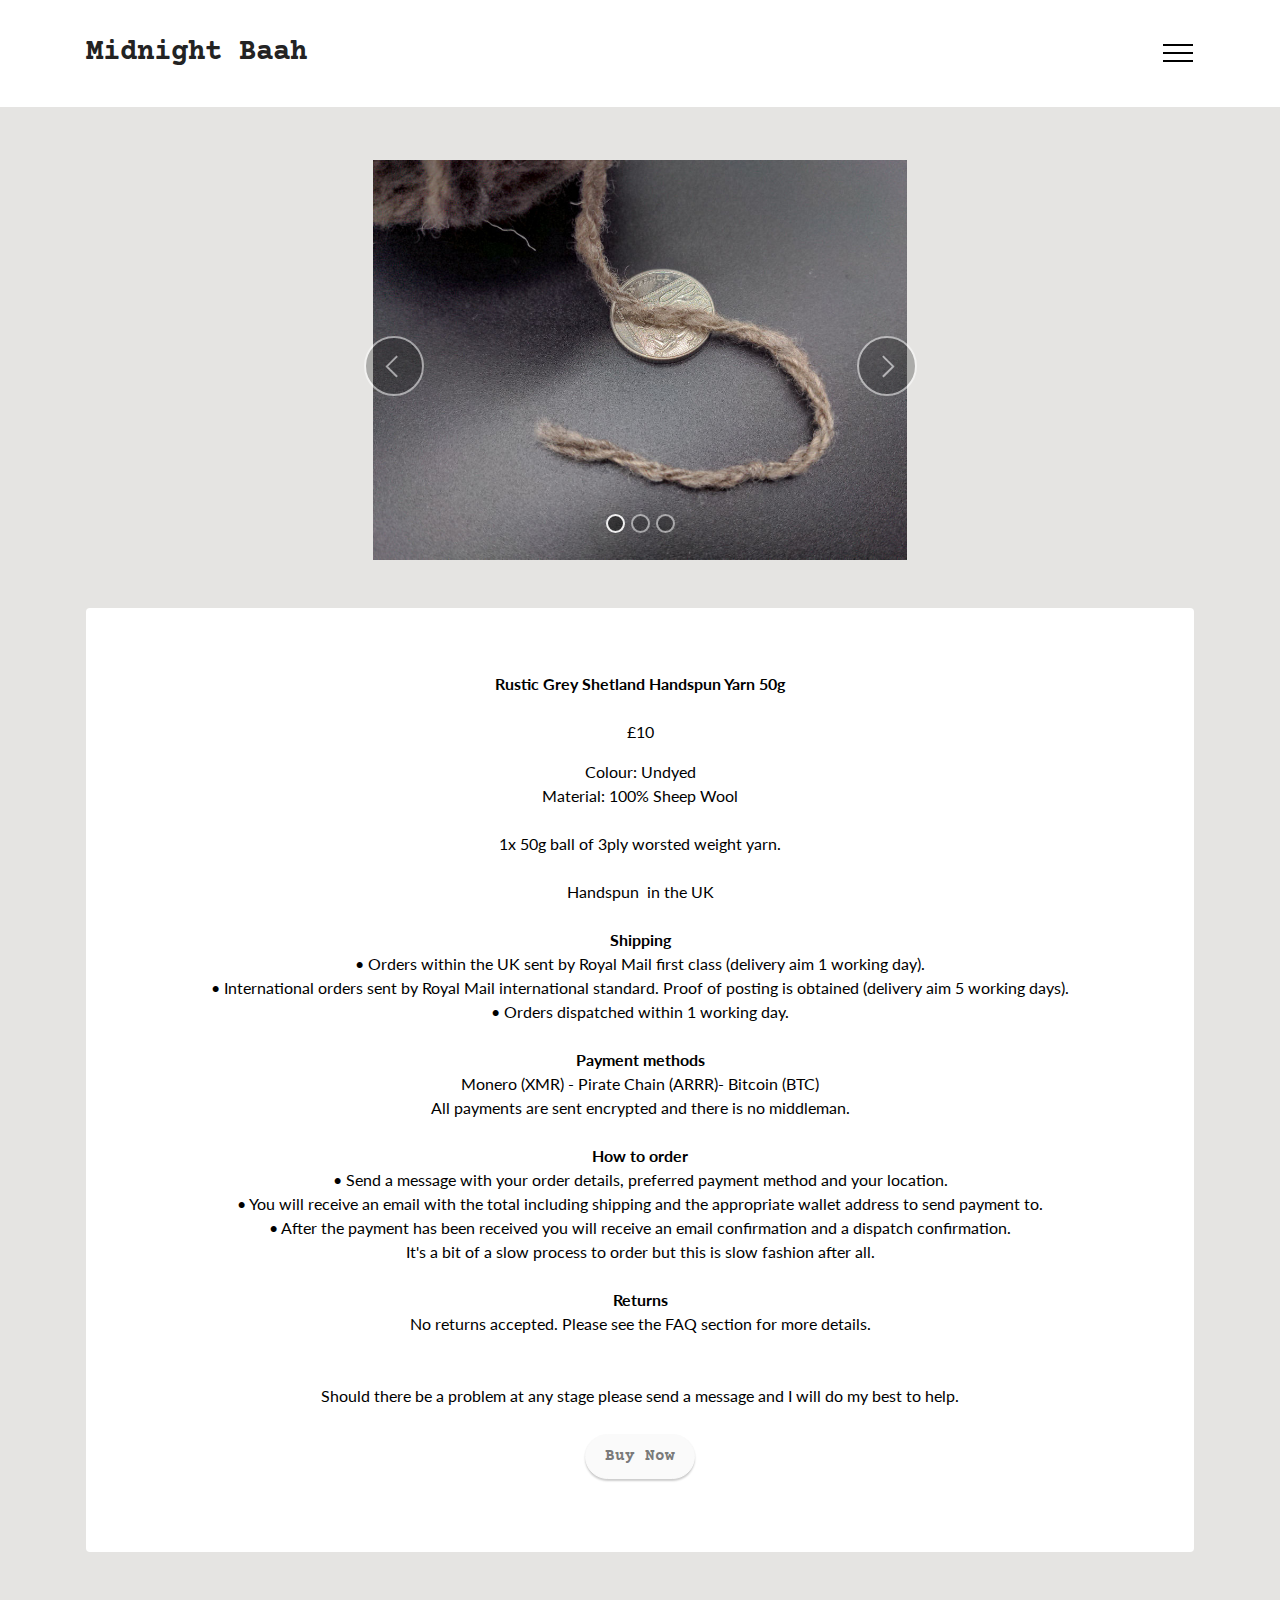
<file: Rustic Grey Shetland Handspun Yarn 50g.html>
<!DOCTYPE html>
<html  >
<head>
  
  <meta charset="UTF-8">
  <meta http-equiv="X-UA-Compatible" content="IE=edge">
  
  <meta name="twitter:card" content="summary_large_image"/>
  <meta name="twitter:image:src" content="assets/images/Rustic Grey Shetland Handspun Yarn 50g-meta.jpg">
  <meta property="og:image" content="assets/images/Rustic Grey Shetland Handspun Yarn 50g-meta.jpg">
  <meta name="twitter:title" content="Rustic Grey Shetland Handspun Yarn 50g">
  <meta name="viewport" content="width=device-width, initial-scale=1, minimum-scale=1">
  <link rel="shortcut icon" href="assets/images/1-128x96.png" type="image/x-icon">
  <meta name="description" content="Colour: Undyed
Material: 100% Sheep Wool

1x 50g ball of 3ply worsted weight yarn.

Handspun  in the UK">
  
  
  <title>Rustic Grey Shetland Handspun Yarn 50g</title>
  <link rel="stylesheet" href="assets/web/assets/mobirise-icons2/mobirise2.css">
  <link rel="stylesheet" href="assets/bootstrap/css/bootstrap.min.css">
  <link rel="stylesheet" href="assets/bootstrap/css/bootstrap-grid.min.css">
  <link rel="stylesheet" href="assets/bootstrap/css/bootstrap-reboot.min.css">
  <link rel="stylesheet" href="assets/dropdown/css/style.css">
  <link rel="stylesheet" href="assets/socicon/css/styles.css">
  <link rel="stylesheet" href="assets/theme/css/style.css">
  <link rel="preload" href="https://fonts.googleapis.com/css?family=Courier+Prime:400,400i,700,700i&display=swap" as="style" onload="this.onload=null;this.rel='stylesheet'">
  <noscript><link rel="stylesheet" href="https://fonts.googleapis.com/css?family=Courier+Prime:400,400i,700,700i&display=swap"></noscript>
  <link rel="preload" href="https://fonts.googleapis.com/css?family=Lato:100,100i,300,300i,400,400i,700,700i,900,900i&display=swap" as="style" onload="this.onload=null;this.rel='stylesheet'">
  <noscript><link rel="stylesheet" href="https://fonts.googleapis.com/css?family=Lato:100,100i,300,300i,400,400i,700,700i,900,900i&display=swap"></noscript>
  <link rel="preload" as="style" href="assets/mobirise/css/mbr-additional.css"><link rel="stylesheet" href="assets/mobirise/css/mbr-additional.css" type="text/css">
  
  
  
  
</head>
<body>

<!-- Analytics -->
<script data-goatcounter="https://6549754fs2.goatcounter.com/count"
        async src="//gc.zgo.at/count.js"></script>
<!-- /Analytics -->


  
  <section data-bs-version="5.1" class="menu menu2 cid-thSV2M4aER" once="menu" id="menu2-1f">
    
    <nav class="navbar navbar-dropdown collapsed">
        <div class="container">
            <div class="navbar-brand">
                
                <span class="navbar-caption-wrap"><a class="navbar-caption text-black text-primary display-2" href="index.html"><br>Midnight Baah<br><br></a></span>
            </div>
            <button class="navbar-toggler" type="button" data-toggle="collapse" data-bs-toggle="collapse" data-target="#navbarSupportedContent" data-bs-target="#navbarSupportedContent" aria-controls="navbarNavAltMarkup" aria-expanded="false" aria-label="Toggle navigation">
                <div class="hamburger">
                    <span></span>
                    <span></span>
                    <span></span>
                    <span></span>
                </div>
            </button>
            <div class="collapse navbar-collapse" id="navbarSupportedContent">
                <ul class="navbar-nav nav-dropdown nav-right" data-app-modern-menu="true"><li class="nav-item"><a class="nav-link link text-black text-primary display-4" href="index.html#header1-i">Home</a></li><li class="nav-item"><a class="nav-link link text-black text-primary display-4" href="index.html#features16-9">About</a></li>
                    <li class="nav-item"><a class="nav-link link text-black text-primary display-4" href="index.html#content4-6">Handspun Socks</a></li>
                    <li class="nav-item"><a class="nav-link link text-black text-primary display-4" href="index.html#content4-b">Handspun Yarn</a>
                    </li><li class="nav-item"><a class="nav-link link text-black text-primary display-4" href="index.html#content15-t">Order Info.</a></li><li class="nav-item"><a class="nav-link link text-black text-primary display-4" href="index.html#form5-0">Contact</a></li><li class="nav-item"><a class="nav-link link text-black text-primary display-4" href="index.html#content17-7">FAQs</a></li></ul>
                
                
            </div>
        </div>
    </nav>
</section>

<section data-bs-version="5.1" class="slider2 cid-thYVWxNrba" id="slider2-1h">
    

    
    <div class="container">
        <div class="row justify-content-center">
            <div class="col-12 col-md-7">
                <div class="carousel slide" id="tj6y8qoECH" data-interval="5000" data-bs-interval="5000">
                    
                    <ol class="carousel-indicators">
                        <li data-slide-to="0" data-bs-slide-to="0" class="active" data-target="#tj6y8qoECH" data-bs-target="#tj6y8qoECH"></li>
                        <li data-slide-to="1" data-bs-slide-to="1" data-target="#tj6y8qoECH" data-bs-target="#tj6y8qoECH"></li>
                        <li data-slide-to="2" data-bs-slide-to="2" data-target="#tj6y8qoECH" data-bs-target="#tj6y8qoECH"></li>
                    </ol>
                    <div class="carousel-inner">
                        
                        <div class="carousel-item slider-image item active">
                            <div class="item-wrapper">
                                <img class="d-block w-100" src="assets/images/3-1008x756.jpg" alt="Rustic Grey Shetland Handspun Yarn 50g" data-slide-to="3" data-bs-slide-to="3">
                                
                            </div>
                        </div><div class="carousel-item slider-image item">
                            <div class="item-wrapper">
                                <img class="d-block w-100" src="assets/images/1-1008x756.jpg" alt="Rustic Grey Shetland Handspun Yarn 50g" data-slide-to="0" data-bs-slide-to="0">
                                
                            </div>
                        </div><div class="carousel-item slider-image item">
                            <div class="item-wrapper">
                                <img class="d-block w-100" src="assets/images/2-1008x756.jpg" alt="Rustic Grey Shetland Handspun Yarn 50g" data-slide-to="1" data-bs-slide-to="1">
                                
                            </div>
                        </div>
                        
                    </div>
                    <a class="carousel-control carousel-control-prev" role="button" data-slide="prev" data-bs-slide="prev" href="#tj6y8qoECH">
                        <span class="mobi-mbri mobi-mbri-arrow-prev" aria-hidden="true"></span>
                        <span class="sr-only visually-hidden">Previous</span>
                    </a>
                    <a class="carousel-control carousel-control-next" role="button" data-slide="next" data-bs-slide="next" href="#tj6y8qoECH">
                        <span class="mobi-mbri mobi-mbri-arrow-next" aria-hidden="true"></span>
                        <span class="sr-only visually-hidden">Next</span>
                    </a>
                </div>
            </div>
        </div>
    </div>
</section>

<section data-bs-version="5.1" class="content15 cid-thYVSMi1HV" id="content15-1g">

    

    
    
    <div class="container">
        <div class="row justify-content-center">
            <div class="card col-md-12 col-lg-12">
                <div class="card-wrapper">
                    <div class="card-box align-left">
                        <h4 class="card-title mbr-fonts-style mbr-white mb-3 display-7"><strong>Rustic Grey Shetland Handspun Yarn 50g</strong><strong><br></strong><br>£10</h4>
                        <p class="mbr-text mbr-fonts-style display-7">Colour: Undyed<br>Material: 100% Sheep Wool<br><br>1x 50g ball of 3ply worsted weight yarn.<br><br>Handspun&nbsp; in the UK<br><br><strong>Shipping</strong><br>• Orders within the UK sent by Royal Mail first class (delivery aim 1 working day).<br>• International orders sent by Royal Mail international standard. Proof of posting is obtained (delivery aim 5 working days).<br>• Orders dispatched within 1 working day.<br><br><strong>Payment methods</strong><br>Monero (XMR) - Pirate Chain (ARRR)- Bitcoin (BTC)<br>All payments are sent encrypted and there is no middleman.<br><br><strong>How to order</strong><br>• Send a message with your order details, preferred payment method and your location.<br>• You will receive an email with the total including shipping and the appropriate wallet address to send payment to.<br>• After the payment has been received you will receive an email confirmation and a dispatch confirmation.<br>It's a bit of a slow process to order but this is slow fashion after all.<br><strong><br>Returns</strong><br>No returns accepted. Please see the FAQ section for more details.<br><br><br>Should there be a problem at any stage please send a message and I will do my best to help.<br></p>
                        <div class="mbr-section-btn mt-3"><a class="btn btn-white display-4" href="index.html#form5-0">Buy Now</a></div>
                    </div>
                </div>
            </div>
        </div>
    </div>
</section><section><a href="https://mobiri.se"></a><a href="https://mobiri.se"></a></section><script src="assets/bootstrap/js/bootstrap.bundle.min.js"></script>  <script src="assets/smoothscroll/smooth-scroll.js"></script>  <script src="assets/ytplayer/index.js"></script>  <script src="assets/dropdown/js/navbar-dropdown.js"></script>  <script src="assets/theme/js/script.js"></script>  
  
  
 <div id="scrollToTop" class="scrollToTop mbr-arrow-up"><a style="text-align: center;"><i class="mbr-arrow-up-icon mbr-arrow-up-icon-cm cm-icon cm-icon-smallarrow-up"></i></a></div>
  </body>
</html>
</file>
<file: assets/web/assets/mobirise-icons2/mobirise2.css>
@font-face {
  font-family: 'Moririse2';
  font-display: swap;
  src:  url('mobirise2.eot?f2bix4');
  src:  url('mobirise2.eot?f2bix4#iefix') format('embedded-opentype'),
    url('mobirise2.ttf?f2bix4') format('truetype'),
    url('mobirise2.woff?f2bix4') format('woff'),
    url('mobirise2.svg?f2bix4#mobirise2') format('svg');
  font-weight: normal;
  font-style: normal;
}

[class^="mobi-"], [class*=" mobi-"] {
  /* use !important to prevent issues with browser extensions that change fonts */
  font-family: 'Moririse2' !important;
  speak: none;
  font-style: normal;
  font-weight: normal;
  font-variant: normal;
  text-transform: none;
  line-height: 1;

  /* Better Font Rendering =========== */
  -webkit-font-smoothing: antialiased;
  -moz-osx-font-smoothing: grayscale;
}

.mobi-mbri-add-submenu:before {
  content: "\e900";
}
.mobi-mbri-alert:before {
  content: "\e901";
}
.mobi-mbri-align-center:before {
  content: "\e902";
}
.mobi-mbri-align-justify:before {
  content: "\e903";
}
.mobi-mbri-align-left:before {
  content: "\e904";
}
.mobi-mbri-align-right:before {
  content: "\e905";
}
.mobi-mbri-android:before {
  content: "\e906";
}
.mobi-mbri-apple:before {
  content: "\e907";
}
.mobi-mbri-arrow-down:before {
  content: "\e908";
}
.mobi-mbri-arrow-next:before {
  content: "\e909";
}
.mobi-mbri-arrow-prev:before {
  content: "\e90a";
}
.mobi-mbri-arrow-up:before {
  content: "\e90b";
}
.mobi-mbri-bold:before {
  content: "\e90c";
}
.mobi-mbri-bookmark:before {
  content: "\e90d";
}
.mobi-mbri-bootstrap:before {
  content: "\e90e";
}
.mobi-mbri-briefcase:before {
  content: "\e90f";
}
.mobi-mbri-browse:before {
  content: "\e910";
}
.mobi-mbri-bulleted-list:before {
  content: "\e911";
}
.mobi-mbri-calendar:before {
  content: "\e912";
}
.mobi-mbri-camera:before {
  content: "\e913";
}
.mobi-mbri-cart-add:before {
  content: "\e914";
}
.mobi-mbri-cart-full:before {
  content: "\e915";
}
.mobi-mbri-cash:before {
  content: "\e916";
}
.mobi-mbri-change-style:before {
  content: "\e917";
}
.mobi-mbri-chat:before {
  content: "\e918";
}
.mobi-mbri-clock:before {
  content: "\e919";
}
.mobi-mbri-close:before {
  content: "\e91a";
}
.mobi-mbri-cloud:before {
  content: "\e91b";
}
.mobi-mbri-code:before {
  content: "\e91c";
}
.mobi-mbri-contact-form:before {
  content: "\e91d";
}
.mobi-mbri-credit-card:before {
  content: "\e91e";
}
.mobi-mbri-cursor-click:before {
  content: "\e91f";
}
.mobi-mbri-cust-feedback:before {
  content: "\e920";
}
.mobi-mbri-database:before {
  content: "\e921";
}
.mobi-mbri-delivery:before {
  content: "\e922";
}
.mobi-mbri-desktop:before {
  content: "\e923";
}
.mobi-mbri-devices:before {
  content: "\e924";
}
.mobi-mbri-down:before {
  content: "\e925";
}
.mobi-mbri-download-2:before {
  content: "\e926";
}
.mobi-mbri-download:before {
  content: "\e927";
}
.mobi-mbri-drag-n-drop-2:before {
  content: "\e928";
}
.mobi-mbri-drag-n-drop:before {
  content: "\e929";
}
.mobi-mbri-edit-2:before {
  content: "\e92a";
}
.mobi-mbri-edit:before {
  content: "\e92b";
}
.mobi-mbri-error:before {
  content: "\e92c";
}
.mobi-mbri-extension:before {
  content: "\e92d";
}
.mobi-mbri-features:before {
  content: "\e92e";
}
.mobi-mbri-file:before {
  content: "\e92f";
}
.mobi-mbri-flag:before {
  content: "\e930";
}
.mobi-mbri-folder:before {
  content: "\e931";
}
.mobi-mbri-gift:before {
  content: "\e932";
}
.mobi-mbri-github:before {
  content: "\e933";
}
.mobi-mbri-globe-2:before {
  content: "\e934";
}
.mobi-mbri-globe:before {
  content: "\e935";
}
.mobi-mbri-growing-chart:before {
  content: "\e936";
}
.mobi-mbri-hearth:before {
  content: "\e937";
}
.mobi-mbri-help:before {
  content: "\e938";
}
.mobi-mbri-home:before {
  content: "\e939";
}
.mobi-mbri-hot-cup:before {
  content: "\e93a";
}
.mobi-mbri-idea:before {
  content: "\e93b";
}
.mobi-mbri-image-gallery:before {
  content: "\e93c";
}
.mobi-mbri-image-slider:before {
  content: "\e93d";
}
.mobi-mbri-info:before {
  content: "\e93e";
}
.mobi-mbri-italic:before {
  content: "\e93f";
}
.mobi-mbri-key:before {
  content: "\e940";
}
.mobi-mbri-laptop:before {
  content: "\e941";
}
.mobi-mbri-layers:before {
  content: "\e942";
}
.mobi-mbri-left-right:before {
  content: "\e943";
}
.mobi-mbri-left:before {
  content: "\e944";
}
.mobi-mbri-letter:before {
  content: "\e945";
}
.mobi-mbri-like:before {
  content: "\e946";
}
.mobi-mbri-link:before {
  content: "\e947";
}
.mobi-mbri-lock:before {
  content: "\e948";
}
.mobi-mbri-login:before {
  content: "\e949";
}
.mobi-mbri-logout:before {
  content: "\e94a";
}
.mobi-mbri-magic-stick:before {
  content: "\e94b";
}
.mobi-mbri-map-pin:before {
  content: "\e94c";
}
.mobi-mbri-menu:before {
  content: "\e94d";
}
.mobi-mbri-mobile-2:before {
  content: "\e94e";
}
.mobi-mbri-mobile-horizontal:before {
  content: "\e94f";
}
.mobi-mbri-mobile:before {
  content: "\e950";
}
.mobi-mbri-mobirise:before {
  content: "\e951";
}
.mobi-mbri-more-horizontal:before {
  content: "\e952";
}
.mobi-mbri-more-vertical:before {
  content: "\e953";
}
.mobi-mbri-music:before {
  content: "\e954";
}
.mobi-mbri-new-file:before {
  content: "\e955";
}
.mobi-mbri-numbered-list:before {
  content: "\e956";
}
.mobi-mbri-opened-folder:before {
  content: "\e957";
}
.mobi-mbri-pages:before {
  content: "\e958";
}
.mobi-mbri-paper-plane:before {
  content: "\e959";
}
.mobi-mbri-paperclip:before {
  content: "\e95a";
}
.mobi-mbri-phone:before {
  content: "\e95b";
}
.mobi-mbri-photo:before {
  content: "\e95c";
}
.mobi-mbri-photos:before {
  content: "\e95d";
}
.mobi-mbri-pin:before {
  content: "\e95e";
}
.mobi-mbri-play:before {
  content: "\e95f";
}
.mobi-mbri-plus:before {
  content: "\e960";
}
.mobi-mbri-preview:before {
  content: "\e961";
}
.mobi-mbri-print:before {
  content: "\e962";
}
.mobi-mbri-protect:before {
  content: "\e963";
}
.mobi-mbri-question:before {
  content: "\e964";
}
.mobi-mbri-quote-left:before {
  content: "\e965";
}
.mobi-mbri-quote-right:before {
  content: "\e966";
}
.mobi-mbri-redo:before {
  content: "\e967";
}
.mobi-mbri-refresh:before {
  content: "\e968";
}
.mobi-mbri-responsive-2:before {
  content: "\e969";
}
.mobi-mbri-responsive:before {
  content: "\e96a";
}
.mobi-mbri-right:before {
  content: "\e96b";
}
.mobi-mbri-rocket:before {
  content: "\e96c";
}
.mobi-mbri-sad-face:before {
  content: "\e96d";
}
.mobi-mbri-sale:before {
  content: "\e96e";
}
.mobi-mbri-save:before {
  content: "\e96f";
}
.mobi-mbri-search:before {
  content: "\e970";
}
.mobi-mbri-setting-2:before {
  content: "\e971";
}
.mobi-mbri-setting-3:before {
  content: "\e972";
}
.mobi-mbri-setting:before {
  content: "\e973";
}
.mobi-mbri-share:before {
  content: "\e974";
}
.mobi-mbri-shopping-bag:before {
  content: "\e975";
}
.mobi-mbri-shopping-basket:before {
  content: "\e976";
}
.mobi-mbri-shopping-cart:before {
  content: "\e977";
}
.mobi-mbri-sites:before {
  content: "\e978";
}
.mobi-mbri-smile-face:before {
  content: "\e979";
}
.mobi-mbri-speed:before {
  content: "\e97a";
}
.mobi-mbri-star:before {
  content: "\e97b";
}
.mobi-mbri-success:before {
  content: "\e97c";
}
.mobi-mbri-sun:before {
  content: "\e97d";
}
.mobi-mbri-sun2:before {
  content: "\e97e";
}
.mobi-mbri-tablet-vertical:before {
  content: "\e97f";
}
.mobi-mbri-tablet:before {
  content: "\e980";
}
.mobi-mbri-target:before {
  content: "\e981";
}
.mobi-mbri-timer:before {
  content: "\e982";
}
.mobi-mbri-to-ftp:before {
  content: "\e983";
}
.mobi-mbri-to-local-drive:before {
  content: "\e984";
}
.mobi-mbri-touch-swipe:before {
  content: "\e985";
}
.mobi-mbri-touch:before {
  content: "\e986";
}
.mobi-mbri-trash:before {
  content: "\e987";
}
.mobi-mbri-underline:before {
  content: "\e988";
}
.mobi-mbri-undo:before {
  content: "\e989";
}
.mobi-mbri-unlink:before {
  content: "\e98a";
}
.mobi-mbri-unlock:before {
  content: "\e98b";
}
.mobi-mbri-up-down:before {
  content: "\e98c";
}
.mobi-mbri-up:before {
  content: "\e98d";
}
.mobi-mbri-update:before {
  content: "\e98e";
}
.mobi-mbri-upload-2:before {
  content: "\e98f";
}
.mobi-mbri-upload:before {
  content: "\e990";
}
.mobi-mbri-user-2:before {
  content: "\e991";
}
.mobi-mbri-user:before {
  content: "\e992";
}
.mobi-mbri-users:before {
  content: "\e993";
}
.mobi-mbri-video-play:before {
  content: "\e994";
}
.mobi-mbri-video:before {
  content: "\e995";
}
.mobi-mbri-watch:before {
  content: "\e996";
}
.mobi-mbri-website-theme-2:before {
  content: "\e997";
}
.mobi-mbri-website-theme:before {
  content: "\e998";
}
.mobi-mbri-wifi:before {
  content: "\e999";
}
.mobi-mbri-windows:before {
  content: "\e99a";
}
.mobi-mbri-zoom-in:before {
  content: "\e99b";
}
.mobi-mbri-zoom-out:before {
  content: "\e99c";
}
</file>
<file: assets/web/assets/mobirise-icons/mobirise-icons.css>
@font-face {
  font-family: 'MobiriseIcons';
  src:  url('mobirise-icons.eot?spat4u');
  src:  url('mobirise-icons.eot?spat4u#iefix') format('embedded-opentype'),
    url('mobirise-icons.ttf?spat4u') format('truetype'),
    url('mobirise-icons.woff?spat4u') format('woff'),
    url('mobirise-icons.svg?spat4u#MobiriseIcons') format('svg');
  font-weight: normal;
  font-style: normal;
  font-display: swap;
}

[class^="mbri-"], [class*=" mbri-"] {
  /* use !important to prevent issues with browser extensions that change fonts */
  font-family: MobiriseIcons !important;
  speak: none;
  font-style: normal;
  font-weight: normal;
  font-variant: normal;
  text-transform: none;
  line-height: 1;

  /* Better Font Rendering =========== */
  -webkit-font-smoothing: antialiased;
  -moz-osx-font-smoothing: grayscale;
}

.mbri-add-submenu:before {
  content: "\e900";
}
.mbri-alert:before {
  content: "\e901";
}
.mbri-align-center:before {
  content: "\e902";
}
.mbri-align-justify:before {
  content: "\e903";
}
.mbri-align-left:before {
  content: "\e904";
}
.mbri-align-right:before {
  content: "\e905";
}
.mbri-android:before {
  content: "\e906";
}
.mbri-apple:before {
  content: "\e907";
}
.mbri-arrow-down:before {
  content: "\e908";
}
.mbri-arrow-next:before {
  content: "\e909";
}
.mbri-arrow-prev:before {
  content: "\e90a";
}
.mbri-arrow-up:before {
  content: "\e90b";
}
.mbri-bold:before {
  content: "\e90c";
}
.mbri-bookmark:before {
  content: "\e90d";
}
.mbri-bootstrap:before {
  content: "\e90e";
}
.mbri-briefcase:before {
  content: "\e90f";
}
.mbri-browse:before {
  content: "\e910";
}
.mbri-bulleted-list:before {
  content: "\e911";
}
.mbri-calendar:before {
  content: "\e912";
}
.mbri-camera:before {
  content: "\e913";
}
.mbri-cart-add:before {
  content: "\e914";
}
.mbri-cart-full:before {
  content: "\e915";
}
.mbri-cash:before {
  content: "\e916";
}
.mbri-change-style:before {
  content: "\e917";
}
.mbri-chat:before {
  content: "\e918";
}
.mbri-clock:before {
  content: "\e919";
}
.mbri-close:before {
  content: "\e91a";
}
.mbri-cloud:before {
  content: "\e91b";
}
.mbri-code:before {
  content: "\e91c";
}
.mbri-contact-form:before {
  content: "\e91d";
}
.mbri-credit-card:before {
  content: "\e91e";
}
.mbri-cursor-click:before {
  content: "\e91f";
}
.mbri-cust-feedback:before {
  content: "\e920";
}
.mbri-database:before {
  content: "\e921";
}
.mbri-delivery:before {
  content: "\e922";
}
.mbri-desktop:before {
  content: "\e923";
}
.mbri-devices:before {
  content: "\e924";
}
.mbri-down:before {
  content: "\e925";
}
.mbri-download:before {
  content: "\e989";
}
.mbri-drag-n-drop:before {
  content: "\e927";
}
.mbri-drag-n-drop2:before {
  content: "\e928";
}
.mbri-edit:before {
  content: "\e929";
}
.mbri-edit2:before {
  content: "\e92a";
}
.mbri-error:before {
  content: "\e92b";
}
.mbri-extension:before {
  content: "\e92c";
}
.mbri-features:before {
  content: "\e92d";
}
.mbri-file:before {
  content: "\e92e";
}
.mbri-flag:before {
  content: "\e92f";
}
.mbri-folder:before {
  content: "\e930";
}
.mbri-gift:before {
  content: "\e931";
}
.mbri-github:before {
  content: "\e932";
}
.mbri-globe:before {
  content: "\e933";
}
.mbri-globe-2:before {
  content: "\e934";
}
.mbri-growing-chart:before {
  content: "\e935";
}
.mbri-hearth:before {
  content: "\e936";
}
.mbri-help:before {
  content: "\e937";
}
.mbri-home:before {
  content: "\e938";
}
.mbri-hot-cup:before {
  content: "\e939";
}
.mbri-idea:before {
  content: "\e93a";
}
.mbri-image-gallery:before {
  content: "\e93b";
}
.mbri-image-slider:before {
  content: "\e93c";
}
.mbri-info:before {
  content: "\e93d";
}
.mbri-italic:before {
  content: "\e93e";
}
.mbri-key:before {
  content: "\e93f";
}
.mbri-laptop:before {
  content: "\e940";
}
.mbri-layers:before {
  content: "\e941";
}
.mbri-left-right:before {
  content: "\e942";
}
.mbri-left:before {
  content: "\e943";
}
.mbri-letter:before {
  content: "\e944";
}
.mbri-like:before {
  content: "\e945";
}
.mbri-link:before {
  content: "\e946";
}
.mbri-lock:before {
  content: "\e947";
}
.mbri-login:before {
  content: "\e948";
}
.mbri-logout:before {
  content: "\e949";
}
.mbri-magic-stick:before {
  content: "\e94a";
}
.mbri-map-pin:before {
  content: "\e94b";
}
.mbri-menu:before {
  content: "\e94c";
}
.mbri-mobile:before {
  content: "\e94d";
}
.mbri-mobile2:before {
  content: "\e94e";
}
.mbri-mobirise:before {
  content: "\e94f";
}
.mbri-more-horizontal:before {
  content: "\e950";
}
.mbri-more-vertical:before {
  content: "\e951";
}
.mbri-music:before {
  content: "\e952";
}
.mbri-new-file:before {
  content: "\e953";
}
.mbri-numbered-list:before {
  content: "\e954";
}
.mbri-opened-folder:before {
  content: "\e955";
}
.mbri-pages:before {
  content: "\e956";
}
.mbri-paper-plane:before {
  content: "\e957";
}
.mbri-paperclip:before {
  content: "\e958";
}
.mbri-photo:before {
  content: "\e959";
}
.mbri-photos:before {
  content: "\e95a";
}
.mbri-pin:before {
  content: "\e95b";
}
.mbri-play:before {
  content: "\e95c";
}
.mbri-plus:before {
  content: "\e95d";
}
.mbri-preview:before {
  content: "\e95e";
}
.mbri-print:before {
  content: "\e95f";
}
.mbri-protect:before {
  content: "\e960";
}
.mbri-question:before {
  content: "\e961";
}
.mbri-quote-left:before {
  content: "\e962";
}
.mbri-quote-right:before {
  content: "\e963";
}
.mbri-refresh:before {
  content: "\e964";
}
.mbri-responsive:before {
  content: "\e965";
}
.mbri-right:before {
  content: "\e966";
}
.mbri-rocket:before {
  content: "\e967";
}
.mbri-sad-face:before {
  content: "\e968";
}
.mbri-sale:before {
  content: "\e969";
}
.mbri-save:before {
  content: "\e96a";
}
.mbri-search:before {
  content: "\e96b";
}
.mbri-setting:before {
  content: "\e96c";
}
.mbri-setting2:before {
  content: "\e96d";
}
.mbri-setting3:before {
  content: "\e96e";
}
.mbri-share:before {
  content: "\e96f";
}
.mbri-shopping-bag:before {
  content: "\e970";
}
.mbri-shopping-basket:before {
  content: "\e971";
}
.mbri-shopping-cart:before {
  content: "\e972";
}
.mbri-sites:before {
  content: "\e973";
}
.mbri-smile-face:before {
  content: "\e974";
}
.mbri-speed:before {
  content: "\e975";
}
.mbri-star:before {
  content: "\e976";
}
.mbri-success:before {
  content: "\e977";
}
.mbri-sun:before {
  content: "\e978";
}
.mbri-sun2:before {
  content: "\e979";
}
.mbri-tablet:before {
  content: "\e97a";
}
.mbri-tablet-vertical:before {
  content: "\e97b";
}
.mbri-target:before {
  content: "\e97c";
}
.mbri-timer:before {
  content: "\e97d";
}
.mbri-to-ftp:before {
  content: "\e97e";
}
.mbri-to-local-drive:before {
  content: "\e97f";
}
.mbri-touch-swipe:before {
  content: "\e980";
}
.mbri-touch:before {
  content: "\e981";
}
.mbri-trash:before {
  content: "\e982";
}
.mbri-underline:before {
  content: "\e983";
}
.mbri-unlink:before {
  content: "\e984";
}
.mbri-unlock:before {
  content: "\e985";
}
.mbri-up-down:before {
  content: "\e986";
}
.mbri-up:before {
  content: "\e987";
}
.mbri-update:before {
  content: "\e988";
}
.mbri-upload:before {
 content: "\e926"; 
}
.mbri-user:before {
  content: "\e98a";
}
.mbri-user2:before {
  content: "\e98b";
}
.mbri-users:before {
  content: "\e98c";
}
.mbri-video:before {
  content: "\e98d";
}
.mbri-video-play:before {
  content: "\e98e";
}
.mbri-watch:before {
  content: "\e98f";
}
.mbri-website-theme:before {
  content: "\e990";
}
.mbri-wifi:before {
  content: "\e991";
}
.mbri-windows:before {
  content: "\e992";
}
.mbri-zoom-out:before {
  content: "\e993";
}
.mbri-redo:before {
  content: "\e994";
}
.mbri-undo:before {
  content: "\e995";
}
</file>
<file: assets/parallax/jarallax.css>
.jarallax {
    position: relative;
    z-index: 0;
}
.jarallax > .jarallax-img {
    position: absolute;
    object-fit: cover;
    /* support for plugin https://github.com/bfred-it/object-fit-images */
    font-family: 'object-fit: cover;';
    top: 0;
    left: 0;
    width: 100%;
    height: 100%;
    z-index: -1;
}
</file>
<file: assets/dropdown/css/style.css>
.navbar-dropdown {
  left: 0;
  padding: 0;
  position: absolute;
  right: 0;
  top: 0;
  transition: all 0.45s ease;
  z-index: 1030;
  background: #282828; }
  .navbar-dropdown .navbar-logo {
    margin-right: 0.8rem;
    transition: margin 0.3s ease-in-out;
    vertical-align: middle; }
    .navbar-dropdown .navbar-logo img {
      height: 3.125rem;
      transition: all 0.3s ease-in-out; }
    .navbar-dropdown .navbar-logo.mbr-iconfont {
      font-size: 3.125rem;
      line-height: 3.125rem; }
  .navbar-dropdown .navbar-caption {
    font-weight: 700;
    white-space: normal;
    vertical-align: -4px;
    line-height: 3.125rem !important; }
    .navbar-dropdown .navbar-caption, .navbar-dropdown .navbar-caption:hover {
      color: inherit;
      text-decoration: none; }
  .navbar-dropdown .mbr-iconfont + .navbar-caption {
    vertical-align: -1px; }
  .navbar-dropdown.navbar-fixed-top {
    position: fixed; }
  .navbar-dropdown .navbar-brand span {
    vertical-align: -4px; }
  .navbar-dropdown.bg-color.transparent {
    background: none; }
  .navbar-dropdown.navbar-short .navbar-brand {
    padding: 0.625rem 0; }
    .navbar-dropdown.navbar-short .navbar-brand span {
      vertical-align: -1px; }
  .navbar-dropdown.navbar-short .navbar-caption {
    line-height: 2.375rem !important;
    vertical-align: -2px; }
  .navbar-dropdown.navbar-short .navbar-logo {
    margin-right: 0.5rem; }
    .navbar-dropdown.navbar-short .navbar-logo img {
      height: 2.375rem; }
    .navbar-dropdown.navbar-short .navbar-logo.mbr-iconfont {
      font-size: 2.375rem;
      line-height: 2.375rem; }
  .navbar-dropdown.navbar-short .mbr-table-cell {
    height: 3.625rem; }
  .navbar-dropdown .navbar-close {
    left: 0.6875rem;
    position: fixed;
    top: 0.75rem;
    z-index: 1000; }
  .navbar-dropdown .hamburger-icon {
    content: "";
    display: inline-block;
    vertical-align: middle;
    width: 16px;
    -webkit-box-shadow: 0 -6px 0 1px #282828,0 0 0 1px #282828,0 6px 0 1px #282828;
    -moz-box-shadow: 0 -6px 0 1px #282828,0 0 0 1px #282828,0 6px 0 1px #282828;
    box-shadow: 0 -6px 0 1px #282828,0 0 0 1px #282828,0 6px 0 1px #282828; }

.dropdown-menu .dropdown-toggle[data-toggle="dropdown-submenu"]::after {
  border-bottom: 0.35em solid transparent;
  border-left: 0.35em solid;
  border-right: 0;
  border-top: 0.35em solid transparent;
  margin-left: 0.3rem; }

.dropdown-menu .dropdown-item:focus {
  outline: 0; }

.nav-dropdown {
  font-size: 0.75rem;
  font-weight: 500;
  height: auto !important; }
  .nav-dropdown .nav-btn {
    padding-left: 1rem; }
  .nav-dropdown .link {
    margin: .667em 1.667em;
    font-weight: 500;
    padding: 0;
    transition: color .2s ease-in-out; }
    .nav-dropdown .link.dropdown-toggle {
      margin-right: 2.583em; }
      .nav-dropdown .link.dropdown-toggle::after {
        margin-left: .25rem;
        border-top: 0.35em solid;
        border-right: 0.35em solid transparent;
        border-left: 0.35em solid transparent;
        border-bottom: 0; }
      .nav-dropdown .link.dropdown-toggle[aria-expanded="true"] {
        margin: 0;
        padding: 0.667em 3.263em  0.667em 1.667em; }
  .nav-dropdown .link::after,
  .nav-dropdown .dropdown-item::after {
    color: inherit; }
  .nav-dropdown .btn {
    font-size: 0.75rem;
    font-weight: 700;
    letter-spacing: 0;
    margin-bottom: 0;
    padding-left: 1.25rem;
    padding-right: 1.25rem; }
  .nav-dropdown .dropdown-menu {
    border-radius: 0;
    border: 0;
    left: 0;
    margin: 0;
    padding-bottom: 1.25rem;
    padding-top: 1.25rem;
    position: relative; }
  .nav-dropdown .dropdown-submenu {
    margin-left: 0.125rem;
    top: 0; }
  .nav-dropdown .dropdown-item {
    font-weight: 500;
    line-height: 2;
    padding: 0.3846em 4.615em 0.3846em 1.5385em;
    position: relative;
    transition: color .2s ease-in-out, background-color .2s ease-in-out; }
    .nav-dropdown .dropdown-item::after {
      margin-top: -0.3077em;
      position: absolute;
      right: 1.1538em;
      top: 50%; }
    .nav-dropdown .dropdown-item:focus, .nav-dropdown .dropdown-item:hover {
      background: none; }

@media (max-width: 767px) {
  .nav-dropdown.navbar-toggleable-sm {
    bottom: 0;
    display: none;
    left: 0;
    overflow-x: hidden;
    position: fixed;
    top: 0;
    transform: translateX(-100%);
    -ms-transform: translateX(-100%);
    -webkit-transform: translateX(-100%);
    width: 18.75rem;
    z-index: 999; } }
.nav-dropdown.navbar-toggleable-xl {
  bottom: 0;
  display: none;
  left: 0;
  overflow-x: hidden;
  position: fixed;
  top: 0;
  transform: translateX(-100%);
  -ms-transform: translateX(-100%);
  -webkit-transform: translateX(-100%);
  width: 18.75rem;
  z-index: 999; }

.nav-dropdown-sm {
  display: block !important;
  overflow-x: hidden;
  overflow: auto;
  padding-top: 3.875rem; }
  .nav-dropdown-sm::after {
    content: "";
    display: block;
    height: 3rem;
    width: 100%; }
  .nav-dropdown-sm.collapse.in ~ .navbar-close {
    display: block !important; }
  .nav-dropdown-sm.collapsing, .nav-dropdown-sm.collapse.in {
    transform: translateX(0);
    -ms-transform: translateX(0);
    -webkit-transform: translateX(0);
    transition: all 0.25s ease-out;
    -webkit-transition: all 0.25s ease-out;
    background: #282828; }
  .nav-dropdown-sm.collapsing[aria-expanded="false"] {
    transform: translateX(-100%);
    -ms-transform: translateX(-100%);
    -webkit-transform: translateX(-100%); }
  .nav-dropdown-sm .nav-item {
    display: block;
    margin-left: 0 !important;
    padding-left: 0; }
  .nav-dropdown-sm .link,
  .nav-dropdown-sm .dropdown-item {
    border-top: 1px dotted rgba(255, 255, 255, 0.1);
    font-size: 0.8125rem;
    line-height: 1.6;
    margin: 0 !important;
    padding: 0.875rem 2.4rem 0.875rem 1.5625rem !important;
    position: relative;
    white-space: normal; }
    .nav-dropdown-sm .link:focus, .nav-dropdown-sm .link:hover,
    .nav-dropdown-sm .dropdown-item:focus,
    .nav-dropdown-sm .dropdown-item:hover {
      background: rgba(0, 0, 0, 0.2) !important;
      color: #c0a375; }
  .nav-dropdown-sm .nav-btn {
    position: relative;
    padding: 1.5625rem 1.5625rem 0 1.5625rem; }
    .nav-dropdown-sm .nav-btn::before {
      border-top: 1px dotted rgba(255, 255, 255, 0.1);
      content: "";
      left: 0;
      position: absolute;
      top: 0;
      width: 100%; }
    .nav-dropdown-sm .nav-btn + .nav-btn {
      padding-top: 0.625rem; }
      .nav-dropdown-sm .nav-btn + .nav-btn::before {
        display: none; }
  .nav-dropdown-sm .btn {
    padding: 0.625rem 0; }
  .nav-dropdown-sm .dropdown-toggle[data-toggle="dropdown-submenu"]::after {
    margin-left: .25rem;
    border-top: 0.35em solid;
    border-right: 0.35em solid transparent;
    border-left: 0.35em solid transparent;
    border-bottom: 0; }
  .nav-dropdown-sm .dropdown-toggle[data-toggle="dropdown-submenu"][aria-expanded="true"]::after {
    border-top: 0;
    border-right: 0.35em solid transparent;
    border-left: 0.35em solid transparent;
    border-bottom: 0.35em solid; }
  .nav-dropdown-sm .dropdown-menu {
    margin: 0;
    padding: 0;
    position: relative;
    top: 0;
    left: 0;
    width: 100%;
    border: 0;
    float: none;
    border-radius: 0;
    background: none; }
  .nav-dropdown-sm .dropdown-submenu {
    left: 100%;
    margin-left: 0.125rem;
    margin-top: -1.25rem;
    top: 0; }

.navbar-toggleable-sm .nav-dropdown .dropdown-menu {
  position: absolute; }

.navbar-toggleable-sm .nav-dropdown .dropdown-submenu {
  left: 100%;
  margin-left: 0.125rem;
  margin-top: -1.25rem;
  top: 0; }

.navbar-toggleable-sm.opened .nav-dropdown .dropdown-menu {
  position: relative; }

.navbar-toggleable-sm.opened .nav-dropdown .dropdown-submenu {
  left: 0;
  margin-left: 00rem;
  margin-top: 0rem;
  top: 0; }

.is-builder .nav-dropdown.collapsing {
  transition: none !important; }
</file>
<file: assets/socicon/css/styles.css>
@charset "UTF-8";

@font-face {
  font-family: 'Socicon';
  src:  url('../fonts/socicon.eot');
  src:  url('../fonts/socicon.eot?#iefix') format('embedded-opentype'),
    url('../fonts/socicon.woff2') format('woff2'),
    url('../fonts/socicon.ttf') format('truetype'),
    url('../fonts/socicon.woff') format('woff'),
    url('../fonts/socicon.svg#socicon') format('svg');
  font-weight: normal;
  font-style: normal;
  font-display: swap;
}

[data-icon]:before {
  font-family: "socicon" !important;
  content: attr(data-icon);
  font-style: normal !important;
  font-weight: normal !important;
  font-variant: normal !important;
  text-transform: none !important;
  speak: none;
  line-height: 1;
  -webkit-font-smoothing: antialiased;
  -moz-osx-font-smoothing: grayscale;
}

[class^="socicon-"], [class*=" socicon-"] {
  /* use !important to prevent issues with browser extensions that change fonts */
  font-family: 'Socicon' !important;
  speak: none;
  font-style: normal;
  font-weight: normal;
  font-variant: normal;
  text-transform: none;
  line-height: 1;

  /* Better Font Rendering =========== */
  -webkit-font-smoothing: antialiased;
  -moz-osx-font-smoothing: grayscale;
}

.socicon-eitaa:before {
  content: "\e97c";
}
.socicon-soroush:before {
  content: "\e97d";
}
.socicon-bale:before {
  content: "\e97e";
}
.socicon-zazzle:before {
  content: "\e97b";
}
.socicon-society6:before {
  content: "\e97a";
}
.socicon-redbubble:before {
  content: "\e979";
}
.socicon-avvo:before {
  content: "\e978";
}
.socicon-stitcher:before {
  content: "\e977";
}
.socicon-googlehangouts:before {
  content: "\e974";
}
.socicon-dlive:before {
  content: "\e975";
}
.socicon-vsco:before {
  content: "\e976";
}
.socicon-flipboard:before {
  content: "\e973";
}
.socicon-ubuntu:before {
  content: "\e958";
}
.socicon-artstation:before {
  content: "\e959";
}
.socicon-invision:before {
  content: "\e95a";
}
.socicon-torial:before {
  content: "\e95b";
}
.socicon-collectorz:before {
  content: "\e95c";
}
.socicon-seenthis:before {
  content: "\e95d";
}
.socicon-googleplaymusic:before {
  content: "\e95e";
}
.socicon-debian:before {
  content: "\e95f";
}
.socicon-filmfreeway:before {
  content: "\e960";
}
.socicon-gnome:before {
  content: "\e961";
}
.socicon-itchio:before {
  content: "\e962";
}
.socicon-jamendo:before {
  content: "\e963";
}
.socicon-mix:before {
  content: "\e964";
}
.socicon-sharepoint:before {
  content: "\e965";
}
.socicon-tinder:before {
  content: "\e966";
}
.socicon-windguru:before {
  content: "\e967";
}
.socicon-cdbaby:before {
  content: "\e968";
}
.socicon-elementaryos:before {
  content: "\e969";
}
.socicon-stage32:before {
  content: "\e96a";
}
.socicon-tiktok:before {
  content: "\e96b";
}
.socicon-gitter:before {
  content: "\e96c";
}
.socicon-letterboxd:before {
  content: "\e96d";
}
.socicon-threema:before {
  content: "\e96e";
}
.socicon-splice:before {
  content: "\e96f";
}
.socicon-metapop:before {
  content: "\e970";
}
.socicon-naver:before {
  content: "\e971";
}
.socicon-remote:before {
  content: "\e972";
}
.socicon-internet:before {
  content: "\e957";
}
.socicon-moddb:before {
  content: "\e94b";
}
.socicon-indiedb:before {
  content: "\e94c";
}
.socicon-traxsource:before {
  content: "\e94d";
}
.socicon-gamefor:before {
  content: "\e94e";
}
.socicon-pixiv:before {
  content: "\e94f";
}
.socicon-myanimelist:before {
  content: "\e950";
}
.socicon-blackberry:before {
  content: "\e951";
}
.socicon-wickr:before {
  content: "\e952";
}
.socicon-spip:before {
  content: "\e953";
}
.socicon-napster:before {
  content: "\e954";
}
.socicon-beatport:before {
  content: "\e955";
}
.socicon-hackerone:before {
  content: "\e956";
}
.socicon-hackernews:before {
  content: "\e946";
}
.socicon-smashwords:before {
  content: "\e947";
}
.socicon-kobo:before {
  content: "\e948";
}
.socicon-bookbub:before {
  content: "\e949";
}
.socicon-mailru:before {
  content: "\e94a";
}
.socicon-gitlab:before {
  content: "\e945";
}
.socicon-instructables:before {
  content: "\e944";
}
.socicon-portfolio:before {
  content: "\e943";
}
.socicon-codered:before {
  content: "\e940";
}
.socicon-origin:before {
  content: "\e941";
}
.socicon-nextdoor:before {
  content: "\e942";
}
.socicon-udemy:before {
  content: "\e93f";
}
.socicon-livemaster:before {
  content: "\e93e";
}
.socicon-crunchbase:before {
  content: "\e93b";
}
.socicon-homefy:before {
  content: "\e93c";
}
.socicon-calendly:before {
  content: "\e93d";
}
.socicon-realtor:before {
  content: "\e90f";
}
.socicon-tidal:before {
  content: "\e910";
}
.socicon-qobuz:before {
  content: "\e911";
}
.socicon-natgeo:before {
  content: "\e912";
}
.socicon-mastodon:before {
  content: "\e913";
}
.socicon-unsplash:before {
  content: "\e914";
}
.socicon-homeadvisor:before {
  content: "\e915";
}
.socicon-angieslist:before {
  content: "\e916";
}
.socicon-codepen:before {
  content: "\e917";
}
.socicon-slack:before {
  content: "\e918";
}
.socicon-openaigym:before {
  content: "\e919";
}
.socicon-logmein:before {
  content: "\e91a";
}
.socicon-fiverr:before {
  content: "\e91b";
}
.socicon-gotomeeting:before {
  content: "\e91c";
}
.socicon-aliexpress:before {
  content: "\e91d";
}
.socicon-guru:before {
  content: "\e91e";
}
.socicon-appstore:before {
  content: "\e91f";
}
.socicon-homes:before {
  content: "\e920";
}
.socicon-zoom:before {
  content: "\e921";
}
.socicon-alibaba:before {
  content: "\e922";
}
.socicon-craigslist:before {
  content: "\e923";
}
.socicon-wix:before {
  content: "\e924";
}
.socicon-redfin:before {
  content: "\e925";
}
.socicon-googlecalendar:before {
  content: "\e926";
}
.socicon-shopify:before {
  content: "\e927";
}
.socicon-freelancer:before {
  content: "\e928";
}
.socicon-seedrs:before {
  content: "\e929";
}
.socicon-bing:before {
  content: "\e92a";
}
.socicon-doodle:before {
  content: "\e92b";
}
.socicon-bonanza:before {
  content: "\e92c";
}
.socicon-squarespace:before {
  content: "\e92d";
}
.socicon-toptal:before {
  content: "\e92e";
}
.socicon-gust:before {
  content: "\e92f";
}
.socicon-ask:before {
  content: "\e930";
}
.socicon-trulia:before {
  content: "\e931";
}
.socicon-loomly:before {
  content: "\e932";
}
.socicon-ghost:before {
  content: "\e933";
}
.socicon-upwork:before {
  content: "\e934";
}
.socicon-fundable:before {
  content: "\e935";
}
.socicon-booking:before {
  content: "\e936";
}
.socicon-googlemaps:before {
  content: "\e937";
}
.socicon-zillow:before {
  content: "\e938";
}
.socicon-niconico:before {
  content: "\e939";
}
.socicon-toneden:before {
  content: "\e93a";
}
.socicon-augment:before {
  content: "\e908";
}
.socicon-bitbucket:before {
  content: "\e909";
}
.socicon-fyuse:before {
  content: "\e90a";
}
.socicon-yt-gaming:before {
  content: "\e90b";
}
.socicon-sketchfab:before {
  content: "\e90c";
}
.socicon-mobcrush:before {
  content: "\e90d";
}
.socicon-microsoft:before {
  content: "\e90e";
}
.socicon-pandora:before {
  content: "\e907";
}
.socicon-messenger:before {
  content: "\e906";
}
.socicon-gamewisp:before {
  content: "\e905";
}
.socicon-bloglovin:before {
  content: "\e904";
}
.socicon-tunein:before {
  content: "\e903";
}
.socicon-gamejolt:before {
  content: "\e901";
}
.socicon-trello:before {
  content: "\e902";
}
.socicon-spreadshirt:before {
  content: "\e900";
}
.socicon-500px:before {
  content: "\e000";
}
.socicon-8tracks:before {
  content: "\e001";
}
.socicon-airbnb:before {
  content: "\e002";
}
.socicon-alliance:before {
  content: "\e003";
}
.socicon-amazon:before {
  content: "\e004";
}
.socicon-amplement:before {
  content: "\e005";
}
.socicon-android:before {
  content: "\e006";
}
.socicon-angellist:before {
  content: "\e007";
}
.socicon-apple:before {
  content: "\e008";
}
.socicon-appnet:before {
  content: "\e009";
}
.socicon-baidu:before {
  content: "\e00a";
}
.socicon-bandcamp:before {
  content: "\e00b";
}
.socicon-battlenet:before {
  content: "\e00c";
}
.socicon-mixer:before {
  content: "\e00d";
}
.socicon-bebee:before {
  content: "\e00e";
}
.socicon-bebo:before {
  content: "\e00f";
}
.socicon-behance:before {
  content: "\e010";
}
.socicon-blizzard:before {
  content: "\e011";
}
.socicon-blogger:before {
  content: "\e012";
}
.socicon-buffer:before {
  content: "\e013";
}
.socicon-chrome:before {
  content: "\e014";
}
.socicon-coderwall:before {
  content: "\e015";
}
.socicon-curse:before {
  content: "\e016";
}
.socicon-dailymotion:before {
  content: "\e017";
}
.socicon-deezer:before {
  content: "\e018";
}
.socicon-delicious:before {
  content: "\e019";
}
.socicon-deviantart:before {
  content: "\e01a";
}
.socicon-diablo:before {
  content: "\e01b";
}
.socicon-digg:before {
  content: "\e01c";
}
.socicon-discord:before {
  content: "\e01d";
}
.socicon-disqus:before {
  content: "\e01e";
}
.socicon-douban:before {
  content: "\e01f";
}
.socicon-draugiem:before {
  content: "\e020";
}
.socicon-dribbble:before {
  content: "\e021";
}
.socicon-drupal:before {
  content: "\e022";
}
.socicon-ebay:before {
  content: "\e023";
}
.socicon-ello:before {
  content: "\e024";
}
.socicon-endomodo:before {
  content: "\e025";
}
.socicon-envato:before {
  content: "\e026";
}
.socicon-etsy:before {
  content: "\e027";
}
.socicon-facebook:before {
  content: "\e028";
}
.socicon-feedburner:before {
  content: "\e029";
}
.socicon-filmweb:before {
  content: "\e02a";
}
.socicon-firefox:before {
  content: "\e02b";
}
.socicon-flattr:before {
  content: "\e02c";
}
.socicon-flickr:before {
  content: "\e02d";
}
.socicon-formulr:before {
  content: "\e02e";
}
.socicon-forrst:before {
  content: "\e02f";
}
.socicon-foursquare:before {
  content: "\e030";
}
.socicon-friendfeed:before {
  content: "\e031";
}
.socicon-github:before {
  content: "\e032";
}
.socicon-goodreads:before {
  content: "\e033";
}
.socicon-google:before {
  content: "\e034";
}
.socicon-googlescholar:before {
  content: "\e035";
}
.socicon-googlegroups:before {
  content: "\e036";
}
.socicon-googlephotos:before {
  content: "\e037";
}
.socicon-googleplus:before {
  content: "\e038";
}
.socicon-grooveshark:before {
  content: "\e039";
}
.socicon-hackerrank:before {
  content: "\e03a";
}
.socicon-hearthstone:before {
  content: "\e03b";
}
.socicon-hellocoton:before {
  content: "\e03c";
}
.socicon-heroes:before {
  content: "\e03d";
}
.socicon-smashcast:before {
  content: "\e03e";
}
.socicon-horde:before {
  content: "\e03f";
}
.socicon-houzz:before {
  content: "\e040";
}
.socicon-icq:before {
  content: "\e041";
}
.socicon-identica:before {
  content: "\e042";
}
.socicon-imdb:before {
  content: "\e043";
}
.socicon-instagram:before {
  content: "\e044";
}
.socicon-issuu:before {
  content: "\e045";
}
.socicon-istock:before {
  content: "\e046";
}
.socicon-itunes:before {
  content: "\e047";
}
.socicon-keybase:before {
  content: "\e048";
}
.socicon-lanyrd:before {
  content: "\e049";
}
.socicon-lastfm:before {
  content: "\e04a";
}
.socicon-line:before {
  content: "\e04b";
}
.socicon-linkedin:before {
  content: "\e04c";
}
.socicon-livejournal:before {
  content: "\e04d";
}
.socicon-lyft:before {
  content: "\e04e";
}
.socicon-macos:before {
  content: "\e04f";
}
.socicon-mail:before {
  content: "\e050";
}
.socicon-medium:before {
  content: "\e051";
}
.socicon-meetup:before {
  content: "\e052";
}
.socicon-mixcloud:before {
  content: "\e053";
}
.socicon-modelmayhem:before {
  content: "\e054";
}
.socicon-mumble:before {
  content: "\e055";
}
.socicon-myspace:before {
  content: "\e056";
}
.socicon-newsvine:before {
  content: "\e057";
}
.socicon-nintendo:before {
  content: "\e058";
}
.socicon-npm:before {
  content: "\e059";
}
.socicon-odnoklassniki:before {
  content: "\e05a";
}
.socicon-openid:before {
  content: "\e05b";
}
.socicon-opera:before {
  content: "\e05c";
}
.socicon-outlook:before {
  content: "\e05d";
}
.socicon-overwatch:before {
  content: "\e05e";
}
.socicon-patreon:before {
  content: "\e05f";
}
.socicon-paypal:before {
  content: "\e060";
}
.socicon-periscope:before {
  content: "\e061";
}
.socicon-persona:before {
  content: "\e062";
}
.socicon-pinterest:before {
  content: "\e063";
}
.socicon-play:before {
  content: "\e064";
}
.socicon-player:before {
  content: "\e065";
}
.socicon-playstation:before {
  content: "\e066";
}
.socicon-pocket:before {
  content: "\e067";
}
.socicon-qq:before {
  content: "\e068";
}
.socicon-quora:before {
  content: "\e069";
}
.socicon-raidcall:before {
  content: "\e06a";
}
.socicon-ravelry:before {
  content: "\e06b";
}
.socicon-reddit:before {
  content: "\e06c";
}
.socicon-renren:before {
  content: "\e06d";
}
.socicon-researchgate:before {
  content: "\e06e";
}
.socicon-residentadvisor:before {
  content: "\e06f";
}
.socicon-reverbnation:before {
  content: "\e070";
}
.socicon-rss:before {
  content: "\e071";
}
.socicon-sharethis:before {
  content: "\e072";
}
.socicon-skype:before {
  content: "\e073";
}
.socicon-slideshare:before {
  content: "\e074";
}
.socicon-smugmug:before {
  content: "\e075";
}
.socicon-snapchat:before {
  content: "\e076";
}
.socicon-songkick:before {
  content: "\e077";
}
.socicon-soundcloud:before {
  content: "\e078";
}
.socicon-spotify:before {
  content: "\e079";
}
.socicon-stackexchange:before {
  content: "\e07a";
}
.socicon-stackoverflow:before {
  content: "\e07b";
}
.socicon-starcraft:before {
  content: "\e07c";
}
.socicon-stayfriends:before {
  content: "\e07d";
}
.socicon-steam:before {
  content: "\e07e";
}
.socicon-storehouse:before {
  content: "\e07f";
}
.socicon-strava:before {
  content: "\e080";
}
.socicon-streamjar:before {
  content: "\e081";
}
.socicon-stumbleupon:before {
  content: "\e082";
}
.socicon-swarm:before {
  content: "\e083";
}
.socicon-teamspeak:before {
  content: "\e084";
}
.socicon-teamviewer:before {
  content: "\e085";
}
.socicon-technorati:before {
  content: "\e086";
}
.socicon-telegram:before {
  content: "\e087";
}
.socicon-tripadvisor:before {
  content: "\e088";
}
.socicon-tripit:before {
  content: "\e089";
}
.socicon-triplej:before {
  content: "\e08a";
}
.socicon-tumblr:before {
  content: "\e08b";
}
.socicon-twitch:before {
  content: "\e08c";
}
.socicon-twitter:before {
  content: "\e08d";
}
.socicon-uber:before {
  content: "\e08e";
}
.socicon-ventrilo:before {
  content: "\e08f";
}
.socicon-viadeo:before {
  content: "\e090";
}
.socicon-viber:before {
  content: "\e091";
}
.socicon-viewbug:before {
  content: "\e092";
}
.socicon-vimeo:before {
  content: "\e093";
}
.socicon-vine:before {
  content: "\e094";
}
.socicon-vkontakte:before {
  content: "\e095";
}
.socicon-warcraft:before {
  content: "\e096";
}
.socicon-wechat:before {
  content: "\e097";
}
.socicon-weibo:before {
  content: "\e098";
}
.socicon-whatsapp:before {
  content: "\e099";
}
.socicon-wikipedia:before {
  content: "\e09a";
}
.socicon-windows:before {
  content: "\e09b";
}
.socicon-wordpress:before {
  content: "\e09c";
}
.socicon-wykop:before {
  content: "\e09d";
}
.socicon-xbox:before {
  content: "\e09e";
}
.socicon-xing:before {
  content: "\e09f";
}
.socicon-yahoo:before {
  content: "\e0a0";
}
.socicon-yammer:before {
  content: "\e0a1";
}
.socicon-yandex:before {
  content: "\e0a2";
}
.socicon-yelp:before {
  content: "\e0a3";
}
.socicon-younow:before {
  content: "\e0a4";
}
.socicon-youtube:before {
  content: "\e0a5";
}
.socicon-zapier:before {
  content: "\e0a6";
}
.socicon-zerply:before {
  content: "\e0a7";
}
.socicon-zomato:before {
  content: "\e0a8";
}
.socicon-zynga:before {
  content: "\e0a9";
}
</file>
<file: assets/theme/css/style.css>
@charset "UTF-8";
section {
  background-color: #ffffff;
}

body {
  font-style: normal;
  line-height: 1.5;
  font-weight: 400;
  color: #232323;
  position: relative;
}

button {
  background-color: transparent;
  border-color: transparent;
}

section,
.container,
.container-fluid {
  position: relative;
  word-wrap: break-word;
}

a.mbr-iconfont:hover {
  text-decoration: none;
}

.article .lead p,
.article .lead ul,
.article .lead ol,
.article .lead pre,
.article .lead blockquote {
  margin-bottom: 0;
}

a {
  font-style: normal;
  font-weight: 400;
  cursor: pointer;
}
a, a:hover {
  text-decoration: none;
}

.mbr-section-title {
  font-style: normal;
  line-height: 1.3;
}

.mbr-section-subtitle {
  line-height: 1.3;
}

.mbr-text {
  font-style: normal;
  line-height: 1.7;
}

h1,
h2,
h3,
h4,
h5,
h6,
.display-1,
.display-2,
.display-4,
.display-5,
.display-7,
span,
p,
a {
  line-height: 1;
  word-break: break-word;
  word-wrap: break-word;
  font-weight: 400;
}

b,
strong {
  font-weight: bold;
}

input:-webkit-autofill, input:-webkit-autofill:hover, input:-webkit-autofill:focus, input:-webkit-autofill:active {
  transition-delay: 9999s;
  -webkit-transition-property: background-color, color;
  transition-property: background-color, color;
}

textarea[type=hidden] {
  display: none;
}

section {
  background-position: 50% 50%;
  background-repeat: no-repeat;
  background-size: cover;
}
section .mbr-background-video,
section .mbr-background-video-preview {
  position: absolute;
  bottom: 0;
  left: 0;
  right: 0;
  top: 0;
}

.hidden {
  visibility: hidden;
}

.mbr-z-index20 {
  z-index: 20;
}

/*! Base colors */
.mbr-white {
  color: #ffffff;
}

.mbr-black {
  color: #111111;
}

.mbr-bg-white {
  background-color: #ffffff;
}

.mbr-bg-black {
  background-color: #000000;
}

/*! Text-aligns */
.align-left {
  text-align: left;
}

.align-center {
  text-align: center;
}

.align-right {
  text-align: right;
}

/*! Font-weight  */
.mbr-light {
  font-weight: 300;
}

.mbr-regular {
  font-weight: 400;
}

.mbr-semibold {
  font-weight: 500;
}

.mbr-bold {
  font-weight: 700;
}

/*! Media  */
.media-content {
  flex-basis: 100%;
}

.media-container-row {
  display: flex;
  flex-direction: row;
  flex-wrap: wrap;
  justify-content: center;
  align-content: center;
  align-items: start;
}
.media-container-row .media-size-item {
  width: 400px;
}

.media-container-column {
  display: flex;
  flex-direction: column;
  flex-wrap: wrap;
  justify-content: center;
  align-content: center;
  align-items: stretch;
}
.media-container-column > * {
  width: 100%;
}

@media (min-width: 992px) {
  .media-container-row {
    flex-wrap: nowrap;
  }
}
figure {
  margin-bottom: 0;
  overflow: hidden;
}

figure[mbr-media-size] {
  transition: width 0.1s;
}

img,
iframe {
  display: block;
  width: 100%;
}

.card {
  background-color: transparent;
  border: none;
}

.card-box {
  width: 100%;
}

.card-img {
  text-align: center;
  flex-shrink: 0;
  -webkit-flex-shrink: 0;
}

.media {
  max-width: 100%;
  margin: 0 auto;
}

.mbr-figure {
  align-self: center;
}

.media-container > div {
  max-width: 100%;
}

.mbr-figure img,
.card-img img {
  width: 100%;
}

@media (max-width: 991px) {
  .media-size-item {
    width: auto !important;
  }

  .media {
    width: auto;
  }

  .mbr-figure {
    width: 100% !important;
  }
}
/*! Buttons */
.mbr-section-btn {
  margin-left: -0.6rem;
  margin-right: -0.6rem;
  font-size: 0;
}

.btn {
  font-weight: 600;
  border-width: 1px;
  font-style: normal;
  margin: 0.6rem 0.6rem;
  white-space: normal;
  transition: all 0.2s ease-in-out;
  display: inline-flex;
  align-items: center;
  justify-content: center;
  word-break: break-word;
}

.btn-sm {
  font-weight: 600;
  letter-spacing: 0px;
  transition: all 0.3s ease-in-out;
}

.btn-md {
  font-weight: 600;
  letter-spacing: 0px;
  transition: all 0.3s ease-in-out;
}

.btn-lg {
  font-weight: 600;
  letter-spacing: 0px;
  transition: all 0.3s ease-in-out;
}

.btn-form {
  margin: 0;
}
.btn-form:hover {
  cursor: pointer;
}

nav .mbr-section-btn {
  margin-left: 0rem;
  margin-right: 0rem;
}

/*! Btn icon margin */
.btn .mbr-iconfont,
.btn.btn-sm .mbr-iconfont {
  order: 1;
  cursor: pointer;
  margin-left: 0.5rem;
  vertical-align: sub;
}

.btn.btn-md .mbr-iconfont,
.btn.btn-md .mbr-iconfont {
  margin-left: 0.8rem;
}

.mbr-regular {
  font-weight: 400;
}

.mbr-semibold {
  font-weight: 500;
}

.mbr-bold {
  font-weight: 700;
}

[type=submit] {
  -webkit-appearance: none;
}

/*! Full-screen */
.mbr-fullscreen .mbr-overlay {
  min-height: 100vh;
}

.mbr-fullscreen {
  display: flex;
  display: -moz-flex;
  display: -ms-flex;
  display: -o-flex;
  align-items: center;
  min-height: 100vh;
  padding-top: 3rem;
  padding-bottom: 3rem;
}

/*! Map */
.map {
  height: 25rem;
  position: relative;
}
.map iframe {
  width: 100%;
  height: 100%;
}

/*! Scroll to top arrow */
.mbr-arrow-up {
  bottom: 25px;
  right: 90px;
  position: fixed;
  text-align: right;
  z-index: 5000;
  color: #ffffff;
  font-size: 22px;
}

.mbr-arrow-up a {
  background: rgba(0, 0, 0, 0.2);
  border-radius: 50%;
  color: #fff;
  display: inline-block;
  height: 60px;
  width: 60px;
  border: 2px solid #fff;
  outline-style: none !important;
  position: relative;
  text-decoration: none;
  transition: all 0.3s ease-in-out;
  cursor: pointer;
  text-align: center;
}
.mbr-arrow-up a:hover {
  background-color: rgba(0, 0, 0, 0.4);
}
.mbr-arrow-up a i {
  line-height: 60px;
}

.mbr-arrow-up-icon {
  display: block;
  color: #fff;
}

.mbr-arrow-up-icon::before {
  content: "›";
  display: inline-block;
  font-family: serif;
  font-size: 22px;
  line-height: 1;
  font-style: normal;
  position: relative;
  top: 6px;
  left: -4px;
  transform: rotate(-90deg);
}

/*! Arrow Down */
.mbr-arrow {
  position: absolute;
  bottom: 45px;
  left: 50%;
  width: 60px;
  height: 60px;
  cursor: pointer;
  background-color: rgba(80, 80, 80, 0.5);
  border-radius: 50%;
  transform: translateX(-50%);
}
@media (max-width: 767px) {
  .mbr-arrow {
    display: none;
  }
}
.mbr-arrow > a {
  display: inline-block;
  text-decoration: none;
  outline-style: none;
  -webkit-animation: arrowdown 1.7s ease-in-out infinite;
          animation: arrowdown 1.7s ease-in-out infinite;
  color: #ffffff;
}
.mbr-arrow > a > i {
  position: absolute;
  top: -2px;
  left: 15px;
  font-size: 2rem;
}

#scrollToTop a i::before {
  content: "";
  position: absolute;
  display: block;
  border-bottom: 2.5px solid #fff;
  border-left: 2.5px solid #fff;
  width: 27.8%;
  height: 27.8%;
  left: 50%;
  top: 51%;
  transform: translateY(-30%) translateX(-50%) rotate(135deg);
}

@keyframes arrowdown {
  0% {
    transform: translateY(0px);
  }
  50% {
    transform: translateY(-5px);
  }
  100% {
    transform: translateY(0px);
  }
}
@-webkit-keyframes arrowdown {
  0% {
    transform: translateY(0px);
  }
  50% {
    transform: translateY(-5px);
  }
  100% {
    transform: translateY(0px);
  }
}
@media (max-width: 500px) {
  .mbr-arrow-up {
    left: 0;
    right: 0;
    text-align: center;
  }
}
/*Gradients animation*/
@keyframes gradient-animation {
  from {
    background-position: 0% 100%;
    -webkit-animation-timing-function: ease-in-out;
            animation-timing-function: ease-in-out;
  }
  to {
    background-position: 100% 0%;
    -webkit-animation-timing-function: ease-in-out;
            animation-timing-function: ease-in-out;
  }
}
@-webkit-keyframes gradient-animation {
  from {
    background-position: 0% 100%;
    -webkit-animation-timing-function: ease-in-out;
            animation-timing-function: ease-in-out;
  }
  to {
    background-position: 100% 0%;
    -webkit-animation-timing-function: ease-in-out;
            animation-timing-function: ease-in-out;
  }
}
.bg-gradient {
  background-size: 200% 200%;
  animation: gradient-animation 5s infinite alternate;
  -webkit-animation: gradient-animation 5s infinite alternate;
}

.menu .navbar-brand {
  display: -webkit-flex;
}
.menu .navbar-brand span {
  display: flex;
  display: -webkit-flex;
}
.menu .navbar-brand .navbar-caption-wrap {
  display: -webkit-flex;
}
.menu .navbar-brand .navbar-logo img {
  display: -webkit-flex;
  width: auto;
}
@media (min-width: 768px) and (max-width: 991px) {
  .menu .navbar-toggleable-sm .navbar-nav {
    display: -ms-flexbox;
  }
}
@media (max-width: 991px) {
  .menu .navbar-collapse {
    max-height: 93.5vh;
  }
  .menu .navbar-collapse.show {
    overflow: auto;
  }
}
@media (min-width: 992px) {
  .menu .navbar-nav.nav-dropdown {
    display: -webkit-flex;
  }
  .menu .navbar-toggleable-sm .navbar-collapse {
    display: -webkit-flex !important;
  }
  .menu .collapsed .navbar-collapse {
    max-height: 93.5vh;
  }
  .menu .collapsed .navbar-collapse.show {
    overflow: auto;
  }
}
@media (max-width: 767px) {
  .menu .navbar-collapse {
    max-height: 80vh;
  }
}

.nav-link .mbr-iconfont {
  margin-right: 0.5rem;
}

.navbar {
  display: -webkit-flex;
  -webkit-flex-wrap: wrap;
  -webkit-align-items: center;
  -webkit-justify-content: space-between;
}

.navbar-collapse {
  -webkit-flex-basis: 100%;
  -webkit-flex-grow: 1;
  -webkit-align-items: center;
}

.nav-dropdown .link {
  padding: 0.667em 1.667em !important;
  margin: 0 !important;
}

.nav {
  display: -webkit-flex;
  -webkit-flex-wrap: wrap;
}

.row {
  display: -webkit-flex;
  -webkit-flex-wrap: wrap;
}

.justify-content-center {
  -webkit-justify-content: center;
}

.form-inline {
  display: -webkit-flex;
}

.card-wrapper {
  -webkit-flex: 1;
}

.carousel-control {
  z-index: 10;
  display: -webkit-flex;
}

.carousel-controls {
  display: -webkit-flex;
}

.media {
  display: -webkit-flex;
}

.form-group:focus {
  outline: none;
}

.jq-selectbox__select {
  padding: 7px 0;
  position: relative;
}

.jq-selectbox__dropdown {
  overflow: hidden;
  border-radius: 10px;
  position: absolute;
  top: 100%;
  left: 0 !important;
  width: 100% !important;
}

.jq-selectbox__trigger-arrow {
  right: 0;
  transform: translateY(-50%);
}

.jq-selectbox li {
  padding: 1.07em 0.5em;
}

input[type=range] {
  padding-left: 0 !important;
  padding-right: 0 !important;
}

.modal-dialog,
.modal-content {
  height: 100%;
}

.modal-dialog .carousel-inner {
  height: calc(100vh - 1.75rem);
}
@media (max-width: 575px) {
  .modal-dialog .carousel-inner {
    height: calc(100vh - 1rem);
  }
}

.carousel-item {
  text-align: center;
}

.carousel-item img {
  margin: auto;
}

.navbar-toggler {
  align-self: flex-start;
  padding: 0.25rem 0.75rem;
  font-size: 1.25rem;
  line-height: 1;
  background: transparent;
  border: 1px solid transparent;
  border-radius: 0.25rem;
}

.navbar-toggler:focus,
.navbar-toggler:hover {
  text-decoration: none;
  box-shadow: none;
}

.navbar-toggler-icon {
  display: inline-block;
  width: 1.5em;
  height: 1.5em;
  vertical-align: middle;
  content: "";
  background: no-repeat center center;
  background-size: 100% 100%;
}

.navbar-toggler-left {
  position: absolute;
  left: 1rem;
}

.navbar-toggler-right {
  position: absolute;
  right: 1rem;
}

.card-img {
  width: auto;
}

.menu .navbar.collapsed:not(.beta-menu) {
  flex-direction: column;
}

.carousel-item.active,
.carousel-item-next,
.carousel-item-prev {
  display: flex;
}

.note-air-layout .dropup .dropdown-menu,
.note-air-layout .navbar-fixed-bottom .dropdown .dropdown-menu {
  bottom: initial !important;
}

html,
body {
  height: auto;
  min-height: 100vh;
}

.dropup .dropdown-toggle::after {
  display: none;
}

.form-asterisk {
  font-family: initial;
  position: absolute;
  top: -2px;
  font-weight: normal;
}

.form-control-label {
  position: relative;
  cursor: pointer;
  margin-bottom: 0.357em;
  padding: 0;
}

.alert {
  color: #ffffff;
  border-radius: 0;
  border: 0;
  font-size: 1.1rem;
  line-height: 1.5;
  margin-bottom: 1.875rem;
  padding: 1.25rem;
  position: relative;
  text-align: center;
}
.alert.alert-form::after {
  background-color: inherit;
  bottom: -7px;
  content: "";
  display: block;
  height: 14px;
  left: 50%;
  margin-left: -7px;
  position: absolute;
  transform: rotate(45deg);
  width: 14px;
}

.form-control {
  background-color: #ffffff;
  background-clip: border-box;
  color: #232323;
  line-height: 1rem !important;
  height: auto;
  padding: 0.6rem 1.2rem;
  transition: border-color 0.25s ease 0s;
  border: 1px solid transparent !important;
  border-radius: 4px;
  box-shadow: rgba(0, 0, 0, 0.07) 0px 1px 1px 0px, rgba(0, 0, 0, 0.07) 0px 1px 3px 0px, rgba(0, 0, 0, 0.03) 0px 0px 0px 1px;
}
.form-active .form-control:invalid {
  border-color: red;
}

form .row {
  margin-left: -0.6rem;
  margin-right: -0.6rem;
}
form .row [class*=col] {
  padding-left: 0.6rem;
  padding-right: 0.6rem;
}

form .mbr-section-btn {
  margin: 0;
  padding-left: 0.6rem;
  padding-right: 0.6rem;
}

form .btn {
  display: flex;
  padding: 0.6rem 1.2rem;
  margin: 0;
}

form .form-check-input {
  margin-top: 0.5;
}

textarea.form-control {
  line-height: 1.5rem !important;
}

.form-group {
  margin-bottom: 1.2rem;
}

.form-control,
form .btn {
  min-height: 48px;
}

.gdpr-block label span.textGDPR input[name=gdpr] {
  top: 7px;
}

.form-control:focus {
  box-shadow: none;
}

:focus {
  outline: none;
}

.mbr-overlay {
  background-color: #000;
  bottom: 0;
  left: 0;
  opacity: 0.5;
  position: absolute;
  right: 0;
  top: 0;
  z-index: 0;
  pointer-events: none;
}

blockquote {
  font-style: italic;
  padding: 3rem;
  font-size: 1.09rem;
  position: relative;
  border-left: 3px solid;
}

ul,
ol,
pre,
blockquote {
  margin-bottom: 2.3125rem;
}

.mt-4 {
  margin-top: 2rem !important;
}

.mb-4 {
  margin-bottom: 2rem !important;
}

@media (min-width: 992px) {
  .container {
    padding-left: 16px;
    padding-right: 16px;
  }

  .row {
    margin-left: -16px;
    margin-right: -16px;
  }
  .row > [class*=col] {
    padding-left: 16px;
    padding-right: 16px;
  }
}
@media (min-width: 768px) {
  .container-fluid {
    padding-left: 32px;
    padding-right: 32px;
  }
}
@media (min-width: 768px) and (max-width: 991px) {
  .mbr-container {
    padding-left: 32px;
    padding-right: 32px;
  }
}
@media (max-width: 767px) {
  .mbr-container {
    padding-left: 16px;
    padding-right: 16px;
  }
}
.card-wrapper,
.item-wrapper {
  overflow: hidden;
}

.app-video-wrapper > img {
  opacity: 1;
}

.item {
  position: relative;
}

.dropdown-menu .dropdown-menu {
  left: 100%;
}

.dropdown-item + .dropdown-menu {
  display: none;
}

.dropdown-item:hover + .dropdown-menu,
.dropdown-menu:hover {
  display: block;
}

@media (min-aspect-ratio: 16/9) {
  .mbr-video-foreground {
    height: 300% !important;
    top: -100% !important;
  }
}
@media (max-aspect-ratio: 16/9) {
  .mbr-video-foreground {
    width: 300% !important;
    left: -100% !important;
  }
}.engine {
	position: absolute;
	text-indent: -2400px;
	text-align: center;
	padding: 0;
	top: 0;
	left: -2400px;
}
</file>
<file: assets/mobirise/css/mbr-additional.css>
body {
  font-family: Jost;
}
.display-1 {
  font-family: 'Courier Prime', monospace;
  font-size: 3.6rem;
  line-height: 1.1;
}
.display-1 > .mbr-iconfont {
  font-size: 4.5rem;
}
.display-2 {
  font-family: 'Courier Prime', monospace;
  font-size: 1.8rem;
  line-height: 1.1;
}
.display-2 > .mbr-iconfont {
  font-size: 2.25rem;
}
.display-4 {
  font-family: 'Courier Prime', monospace;
  font-size: 1rem;
  line-height: 1.5;
}
.display-4 > .mbr-iconfont {
  font-size: 1.25rem;
}
.display-5 {
  font-family: 'Lato', sans-serif;
  font-size: 1.4rem;
  line-height: 1.5;
}
.display-5 > .mbr-iconfont {
  font-size: 1.75rem;
}
.display-7 {
  font-family: 'Lato', sans-serif;
  font-size: 1rem;
  line-height: 1.5;
}
.display-7 > .mbr-iconfont {
  font-size: 1.25rem;
}
/* ---- Fluid typography for mobile devices ---- */
/* 1.4 - font scale ratio ( bootstrap == 1.42857 ) */
/* 100vw - current viewport width */
/* (48 - 20)  48 == 48rem == 768px, 20 == 20rem == 320px(minimal supported viewport) */
/* 0.65 - min scale variable, may vary */
@media (max-width: 992px) {
  .display-1 {
    font-size: 2.88rem;
  }
}
@media (max-width: 768px) {
  .display-1 {
    font-size: 2.52rem;
    font-size: calc( 1.91rem + (3.6 - 1.91) * ((100vw - 20rem) / (48 - 20)));
    line-height: calc( 1.1 * (1.91rem + (3.6 - 1.91) * ((100vw - 20rem) / (48 - 20))));
  }
  .display-2 {
    font-size: 1.44rem;
    font-size: calc( 1.28rem + (1.8 - 1.28) * ((100vw - 20rem) / (48 - 20)));
    line-height: calc( 1.3 * (1.28rem + (1.8 - 1.28) * ((100vw - 20rem) / (48 - 20))));
  }
  .display-4 {
    font-size: 0.8rem;
    font-size: calc( 1rem + (1 - 1) * ((100vw - 20rem) / (48 - 20)));
    line-height: calc( 1.4 * (1rem + (1 - 1) * ((100vw - 20rem) / (48 - 20))));
  }
  .display-5 {
    font-size: 1.12rem;
    font-size: calc( 1.14rem + (1.4 - 1.14) * ((100vw - 20rem) / (48 - 20)));
    line-height: calc( 1.4 * (1.14rem + (1.4 - 1.14) * ((100vw - 20rem) / (48 - 20))));
  }
  .display-7 {
    font-size: 0.8rem;
    font-size: calc( 1rem + (1 - 1) * ((100vw - 20rem) / (48 - 20)));
    line-height: calc( 1.4 * (1rem + (1 - 1) * ((100vw - 20rem) / (48 - 20))));
  }
}
/* Buttons */
.btn {
  padding: 0.6rem 1.2rem;
  border-radius: 4px;
}
.btn-sm {
  padding: 0.6rem 1.2rem;
  border-radius: 4px;
}
.btn-md {
  padding: 0.6rem 1.2rem;
  border-radius: 4px;
}
.btn-lg {
  padding: 1rem 2.6rem;
  border-radius: 4px;
}
.bg-primary {
  background-color: #000000 !important;
}
.bg-success {
  background-color: #bbbbbb !important;
}
.bg-info {
  background-color: #47b5ed !important;
}
.bg-warning {
  background-color: #ffe161 !important;
}
.bg-danger {
  background-color: #54acb9 !important;
}
.btn-primary,
.btn-primary:active {
  background-color: #000000 !important;
  border-color: #000000 !important;
  color: #ffffff !important;
  box-shadow: 0 2px 2px 0 rgba(0, 0, 0, 0.2);
}
.btn-primary:hover,
.btn-primary:focus,
.btn-primary.focus,
.btn-primary.active {
  color: #ffffff !important;
  background-color: #000000 !important;
  border-color: #000000 !important;
  box-shadow: 0 2px 5px 0 rgba(0, 0, 0, 0.2);
}
.btn-primary.disabled,
.btn-primary:disabled {
  color: #ffffff !important;
  background-color: #000000 !important;
  border-color: #000000 !important;
}
.btn-secondary,
.btn-secondary:active {
  background-color: #e5e4e2 !important;
  border-color: #e5e4e2 !important;
  color: #69665f !important;
  box-shadow: 0 2px 2px 0 rgba(0, 0, 0, 0.2);
}
.btn-secondary:hover,
.btn-secondary:focus,
.btn-secondary.focus,
.btn-secondary.active {
  color: #ffffff !important;
  background-color: #bcb9b4 !important;
  border-color: #bcb9b4 !important;
  box-shadow: 0 2px 5px 0 rgba(0, 0, 0, 0.2);
}
.btn-secondary.disabled,
.btn-secondary:disabled {
  color: #69665f !important;
  background-color: #bcb9b4 !important;
  border-color: #bcb9b4 !important;
}
.btn-info,
.btn-info:active {
  background-color: #47b5ed !important;
  border-color: #47b5ed !important;
  color: #ffffff !important;
  box-shadow: 0 2px 2px 0 rgba(0, 0, 0, 0.2);
}
.btn-info:hover,
.btn-info:focus,
.btn-info.focus,
.btn-info.active {
  color: #ffffff !important;
  background-color: #148cca !important;
  border-color: #148cca !important;
  box-shadow: 0 2px 5px 0 rgba(0, 0, 0, 0.2);
}
.btn-info.disabled,
.btn-info:disabled {
  color: #ffffff !important;
  background-color: #148cca !important;
  border-color: #148cca !important;
}
.btn-success,
.btn-success:active {
  background-color: #bbbbbb !important;
  border-color: #bbbbbb !important;
  color: #ffffff !important;
  box-shadow: 0 2px 2px 0 rgba(0, 0, 0, 0.2);
}
.btn-success:hover,
.btn-success:focus,
.btn-success.focus,
.btn-success.active {
  color: #ffffff !important;
  background-color: #909090 !important;
  border-color: #909090 !important;
  box-shadow: 0 2px 5px 0 rgba(0, 0, 0, 0.2);
}
.btn-success.disabled,
.btn-success:disabled {
  color: #ffffff !important;
  background-color: #909090 !important;
  border-color: #909090 !important;
}
.btn-warning,
.btn-warning:active {
  background-color: #ffe161 !important;
  border-color: #ffe161 !important;
  color: #614f00 !important;
  box-shadow: 0 2px 2px 0 rgba(0, 0, 0, 0.2);
}
.btn-warning:hover,
.btn-warning:focus,
.btn-warning.focus,
.btn-warning.active {
  color: #0a0800 !important;
  background-color: #ffd10a !important;
  border-color: #ffd10a !important;
  box-shadow: 0 2px 5px 0 rgba(0, 0, 0, 0.2);
}
.btn-warning.disabled,
.btn-warning:disabled {
  color: #614f00 !important;
  background-color: #ffd10a !important;
  border-color: #ffd10a !important;
}
.btn-danger,
.btn-danger:active {
  background-color: #54acb9 !important;
  border-color: #54acb9 !important;
  color: #ffffff !important;
  box-shadow: 0 2px 2px 0 rgba(0, 0, 0, 0.2);
}
.btn-danger:hover,
.btn-danger:focus,
.btn-danger.focus,
.btn-danger.active {
  color: #ffffff !important;
  background-color: #357881 !important;
  border-color: #357881 !important;
  box-shadow: 0 2px 5px 0 rgba(0, 0, 0, 0.2);
}
.btn-danger.disabled,
.btn-danger:disabled {
  color: #ffffff !important;
  background-color: #357881 !important;
  border-color: #357881 !important;
}
.btn-white,
.btn-white:active {
  background-color: #fafafa !important;
  border-color: #fafafa !important;
  color: #7a7a7a !important;
  box-shadow: 0 2px 2px 0 rgba(0, 0, 0, 0.2);
}
.btn-white:hover,
.btn-white:focus,
.btn-white.focus,
.btn-white.active {
  color: #4f4f4f !important;
  background-color: #cfcfcf !important;
  border-color: #cfcfcf !important;
  box-shadow: 0 2px 5px 0 rgba(0, 0, 0, 0.2);
}
.btn-white.disabled,
.btn-white:disabled {
  color: #7a7a7a !important;
  background-color: #cfcfcf !important;
  border-color: #cfcfcf !important;
}
.btn-black,
.btn-black:active {
  background-color: #232323 !important;
  border-color: #232323 !important;
  color: #ffffff !important;
  box-shadow: 0 2px 2px 0 rgba(0, 0, 0, 0.2);
}
.btn-black:hover,
.btn-black:focus,
.btn-black.focus,
.btn-black.active {
  color: #ffffff !important;
  background-color: #000000 !important;
  border-color: #000000 !important;
  box-shadow: 0 2px 5px 0 rgba(0, 0, 0, 0.2);
}
.btn-black.disabled,
.btn-black:disabled {
  color: #ffffff !important;
  background-color: #000000 !important;
  border-color: #000000 !important;
}
.btn-primary-outline,
.btn-primary-outline:active {
  background-color: transparent !important;
  border-color: transparent;
  color: #000000;
}
.btn-primary-outline:hover,
.btn-primary-outline:focus,
.btn-primary-outline.focus,
.btn-primary-outline.active {
  color: #000000 !important;
  background-color: transparent!important;
  border-color: transparent!important;
  box-shadow: none!important;
}
.btn-primary-outline.disabled,
.btn-primary-outline:disabled {
  color: #ffffff !important;
  background-color: #000000 !important;
  border-color: #000000 !important;
}
.btn-secondary-outline,
.btn-secondary-outline:active {
  background-color: transparent !important;
  border-color: transparent;
  color: #e5e4e2;
}
.btn-secondary-outline:hover,
.btn-secondary-outline:focus,
.btn-secondary-outline.focus,
.btn-secondary-outline.active {
  color: #bcb9b4 !important;
  background-color: transparent!important;
  border-color: transparent!important;
  box-shadow: none!important;
}
.btn-secondary-outline.disabled,
.btn-secondary-outline:disabled {
  color: #69665f !important;
  background-color: #e5e4e2 !important;
  border-color: #e5e4e2 !important;
}
.btn-info-outline,
.btn-info-outline:active {
  background-color: transparent !important;
  border-color: transparent;
  color: #47b5ed;
}
.btn-info-outline:hover,
.btn-info-outline:focus,
.btn-info-outline.focus,
.btn-info-outline.active {
  color: #148cca !important;
  background-color: transparent!important;
  border-color: transparent!important;
  box-shadow: none!important;
}
.btn-info-outline.disabled,
.btn-info-outline:disabled {
  color: #ffffff !important;
  background-color: #47b5ed !important;
  border-color: #47b5ed !important;
}
.btn-success-outline,
.btn-success-outline:active {
  background-color: transparent !important;
  border-color: transparent;
  color: #bbbbbb;
}
.btn-success-outline:hover,
.btn-success-outline:focus,
.btn-success-outline.focus,
.btn-success-outline.active {
  color: #909090 !important;
  background-color: transparent!important;
  border-color: transparent!important;
  box-shadow: none!important;
}
.btn-success-outline.disabled,
.btn-success-outline:disabled {
  color: #ffffff !important;
  background-color: #bbbbbb !important;
  border-color: #bbbbbb !important;
}
.btn-warning-outline,
.btn-warning-outline:active {
  background-color: transparent !important;
  border-color: transparent;
  color: #ffe161;
}
.btn-warning-outline:hover,
.btn-warning-outline:focus,
.btn-warning-outline.focus,
.btn-warning-outline.active {
  color: #ffd10a !important;
  background-color: transparent!important;
  border-color: transparent!important;
  box-shadow: none!important;
}
.btn-warning-outline.disabled,
.btn-warning-outline:disabled {
  color: #614f00 !important;
  background-color: #ffe161 !important;
  border-color: #ffe161 !important;
}
.btn-danger-outline,
.btn-danger-outline:active {
  background-color: transparent !important;
  border-color: transparent;
  color: #54acb9;
}
.btn-danger-outline:hover,
.btn-danger-outline:focus,
.btn-danger-outline.focus,
.btn-danger-outline.active {
  color: #357881 !important;
  background-color: transparent!important;
  border-color: transparent!important;
  box-shadow: none!important;
}
.btn-danger-outline.disabled,
.btn-danger-outline:disabled {
  color: #ffffff !important;
  background-color: #54acb9 !important;
  border-color: #54acb9 !important;
}
.btn-black-outline,
.btn-black-outline:active {
  background-color: transparent !important;
  border-color: transparent;
  color: #232323;
}
.btn-black-outline:hover,
.btn-black-outline:focus,
.btn-black-outline.focus,
.btn-black-outline.active {
  color: #000000 !important;
  background-color: transparent!important;
  border-color: transparent!important;
  box-shadow: none!important;
}
.btn-black-outline.disabled,
.btn-black-outline:disabled {
  color: #ffffff !important;
  background-color: #232323 !important;
  border-color: #232323 !important;
}
.btn-white-outline,
.btn-white-outline:active {
  background-color: transparent !important;
  border-color: transparent;
  color: #fafafa;
}
.btn-white-outline:hover,
.btn-white-outline:focus,
.btn-white-outline.focus,
.btn-white-outline.active {
  color: #cfcfcf !important;
  background-color: transparent!important;
  border-color: transparent!important;
  box-shadow: none!important;
}
.btn-white-outline.disabled,
.btn-white-outline:disabled {
  color: #7a7a7a !important;
  background-color: #fafafa !important;
  border-color: #fafafa !important;
}
.text-primary {
  color: #000000 !important;
}
.text-secondary {
  color: #e5e4e2 !important;
}
.text-success {
  color: #bbbbbb !important;
}
.text-info {
  color: #47b5ed !important;
}
.text-warning {
  color: #ffe161 !important;
}
.text-danger {
  color: #54acb9 !important;
}
.text-white {
  color: #fafafa !important;
}
.text-black {
  color: #232323 !important;
}
a.text-primary:hover,
a.text-primary:focus,
a.text-primary.active {
  color: #000000 !important;
}
a.text-secondary:hover,
a.text-secondary:focus,
a.text-secondary.active {
  color: #b5b2ac !important;
}
a.text-success:hover,
a.text-success:focus,
a.text-success.active {
  color: #888888 !important;
}
a.text-info:hover,
a.text-info:focus,
a.text-info.active {
  color: #1283bc !important;
}
a.text-warning:hover,
a.text-warning:focus,
a.text-warning.active {
  color: #facb00 !important;
}
a.text-danger:hover,
a.text-danger:focus,
a.text-danger.active {
  color: #316d76 !important;
}
a.text-white:hover,
a.text-white:focus,
a.text-white.active {
  color: #c7c7c7 !important;
}
a.text-black:hover,
a.text-black:focus,
a.text-black.active {
  color: #000000 !important;
}
a[class*="text-"]:not(.nav-link):not(.dropdown-item):not([role]):not(.navbar-caption) {
  transition: 0.2s;
  position: relative;
  background-image: linear-gradient(currentColor 50%, currentColor 50%);
  background-size: 10000px 2px;
  background-repeat: no-repeat;
  background-position: 0 1.2em;
}
.nav-tabs .nav-link.active {
  color: #000000;
}
.nav-tabs .nav-link:not(.active) {
  color: #232323;
}
.alert-success {
  background-color: #70c770;
}
.alert-info {
  background-color: #47b5ed;
}
.alert-warning {
  background-color: #ffe161;
}
.alert-danger {
  background-color: #54acb9;
}
.mbr-section-btn a.btn:not(.btn-form) {
  border-radius: 100px;
}
.mbr-gallery-filter li a {
  border-radius: 100px !important;
}
.mbr-gallery-filter li.active .btn {
  background-color: #000000;
  border-color: #000000;
  color: #ffffff;
}
.mbr-gallery-filter li.active .btn:focus {
  box-shadow: none;
}
.nav-tabs .nav-link {
  border-radius: 100px !important;
}
a,
a:hover {
  color: #000000;
}
.mbr-plan-header.bg-primary .mbr-plan-subtitle,
.mbr-plan-header.bg-primary .mbr-plan-price-desc {
  color: #b3b3b3;
}
.mbr-plan-header.bg-success .mbr-plan-subtitle,
.mbr-plan-header.bg-success .mbr-plan-price-desc {
  color: #fbfbfb;
}
.mbr-plan-header.bg-info .mbr-plan-subtitle,
.mbr-plan-header.bg-info .mbr-plan-price-desc {
  color: #ffffff;
}
.mbr-plan-header.bg-warning .mbr-plan-subtitle,
.mbr-plan-header.bg-warning .mbr-plan-price-desc {
  color: #ffffff;
}
.mbr-plan-header.bg-danger .mbr-plan-subtitle,
.mbr-plan-header.bg-danger .mbr-plan-price-desc {
  color: #aed8de;
}
/* Scroll to top button*/
#scrollToTop a {
  border-radius: 100px;
}
.form-control {
  font-family: 'Courier Prime', monospace;
  font-size: 1rem;
  line-height: 1.5;
  font-weight: 400;
}
.form-control > .mbr-iconfont {
  font-size: 1.25rem;
}
.form-control:hover,
.form-control:focus {
  box-shadow: rgba(0, 0, 0, 0.07) 0px 1px 1px 0px, rgba(0, 0, 0, 0.07) 0px 1px 3px 0px, rgba(0, 0, 0, 0.03) 0px 0px 0px 1px;
  border-color: #000000 !important;
}
.form-control:-webkit-input-placeholder {
  font-family: 'Courier Prime', monospace;
  font-size: 1rem;
  line-height: 1.5;
  font-weight: 400;
}
.form-control:-webkit-input-placeholder > .mbr-iconfont {
  font-size: 1.25rem;
}
blockquote {
  border-color: #000000;
}
/* Forms */
.mbr-form .input-group-btn a.btn {
  border-radius: 100px !important;
}
.mbr-form .input-group-btn a.btn:hover {
  box-shadow: 0 10px 40px 0 rgba(0, 0, 0, 0.2);
}
.mbr-form .input-group-btn button[type="submit"] {
  border-radius: 100px !important;
  padding: 1rem 3rem;
}
.mbr-form .input-group-btn button[type="submit"]:hover {
  box-shadow: 0 10px 40px 0 rgba(0, 0, 0, 0.2);
}
.jq-selectbox li:hover,
.jq-selectbox li.selected {
  background-color: #000000;
  color: #ffffff;
}
.jq-number__spin {
  transition: 0.25s ease;
}
.jq-number__spin:hover {
  border-color: #000000;
}
.jq-selectbox .jq-selectbox__trigger-arrow,
.jq-number__spin.minus:after,
.jq-number__spin.plus:after {
  transition: 0.4s;
  border-top-color: #353535;
  border-bottom-color: #353535;
}
.jq-selectbox:hover .jq-selectbox__trigger-arrow,
.jq-number__spin.minus:hover:after,
.jq-number__spin.plus:hover:after {
  border-top-color: #000000;
  border-bottom-color: #000000;
}
.xdsoft_datetimepicker .xdsoft_calendar td.xdsoft_default,
.xdsoft_datetimepicker .xdsoft_calendar td.xdsoft_current,
.xdsoft_datetimepicker .xdsoft_timepicker .xdsoft_time_box > div > div.xdsoft_current {
  color: #ffffff !important;
  background-color: #000000 !important;
  box-shadow: none !important;
}
.xdsoft_datetimepicker .xdsoft_calendar td:hover,
.xdsoft_datetimepicker .xdsoft_timepicker .xdsoft_time_box > div > div:hover {
  color: #000000 !important;
  background: #e5e4e2 !important;
  box-shadow: none !important;
}
.lazy-bg {
  background-image: none !important;
}
.lazy-placeholder:not(section),
.lazy-none {
  display: block;
  position: relative;
  padding-bottom: 56.25%;
  width: 100%;
  height: auto;
}
iframe.lazy-placeholder,
.lazy-placeholder:after {
  content: '';
  position: absolute;
  width: 200px;
  height: 200px;
  background: transparent no-repeat center;
  background-size: contain;
  top: 50%;
  left: 50%;
  transform: translateX(-50%) translateY(-50%);
  background-image: url("data:image/svg+xml;charset=UTF-8,%3csvg width='32' height='32' viewBox='0 0 64 64' xmlns='http://www.w3.org/2000/svg' stroke='%23000000' %3e%3cg fill='none' fill-rule='evenodd'%3e%3cg transform='translate(16 16)' stroke-width='2'%3e%3ccircle stroke-opacity='.5' cx='16' cy='16' r='16'/%3e%3cpath d='M32 16c0-9.94-8.06-16-16-16'%3e%3canimateTransform attributeName='transform' type='rotate' from='0 16 16' to='360 16 16' dur='1s' repeatCount='indefinite'/%3e%3c/path%3e%3c/g%3e%3c/g%3e%3c/svg%3e");
}
section.lazy-placeholder:after {
  opacity: 0.5;
}
body {
  overflow-x: hidden;
}
a {
  transition: color 0.6s;
}
.cid-thSV2M4aER .navbar-dropdown {
  position: relative !important;
}
.cid-thSV2M4aER .navbar-dropdown {
  position: absolute !important;
}
.cid-thSV2M4aER .dropdown-item:before {
  font-family: Moririse2 !important;
  content: "\e966";
  display: inline-block;
  width: 0;
  position: absolute;
  left: 1rem;
  top: 0.5rem;
  margin-right: 0.5rem;
  line-height: 1;
  font-size: inherit;
  vertical-align: middle;
  text-align: center;
  overflow: hidden;
  transform: scale(0, 1);
  transition: all 0.25s ease-in-out;
}
.cid-thSV2M4aER .dropdown-menu {
  padding: 0;
  border-radius: 4px;
  box-shadow: 0 1px 3px 0 rgba(0, 0, 0, 0.1);
}
.cid-thSV2M4aER .dropdown-item {
  border-bottom: 1px solid #e6e6e6;
}
.cid-thSV2M4aER .dropdown-item:hover,
.cid-thSV2M4aER .dropdown-item:focus {
  background: #000000 !important;
  color: white !important;
}
.cid-thSV2M4aER .dropdown-item:hover span {
  color: white;
}
.cid-thSV2M4aER .dropdown-item:first-child {
  border-top-left-radius: 4px;
  border-top-right-radius: 4px;
}
.cid-thSV2M4aER .dropdown-item:last-child {
  border-bottom: none;
  border-bottom-left-radius: 4px;
  border-bottom-right-radius: 4px;
}
.cid-thSV2M4aER .nav-dropdown .link {
  padding: 0 0.3em !important;
  margin: 0.667em 1em !important;
}
.cid-thSV2M4aER .nav-dropdown .link.dropdown-toggle::after {
  margin-left: 0.5rem;
  margin-top: 0.2rem;
}
.cid-thSV2M4aER .nav-link {
  position: relative;
}
.cid-thSV2M4aER .container {
  display: flex;
  margin: auto;
}
.cid-thSV2M4aER .iconfont-wrapper {
  color: #000000 !important;
  font-size: 1.5rem;
  padding-right: 0.5rem;
}
.cid-thSV2M4aER .dropdown-menu,
.cid-thSV2M4aER .navbar.opened {
  background: #ffffff !important;
}
.cid-thSV2M4aER .nav-item:focus,
.cid-thSV2M4aER .nav-link:focus {
  outline: none;
}
.cid-thSV2M4aER .dropdown .dropdown-menu .dropdown-item {
  width: auto;
  transition: all 0.25s ease-in-out;
}
.cid-thSV2M4aER .dropdown .dropdown-menu .dropdown-item::after {
  right: 0.5rem;
}
.cid-thSV2M4aER .dropdown .dropdown-menu .dropdown-item .mbr-iconfont {
  margin-right: 0.5rem;
  vertical-align: sub;
}
.cid-thSV2M4aER .dropdown .dropdown-menu .dropdown-item .mbr-iconfont:before {
  display: inline-block;
  transform: scale(1, 1);
  transition: all 0.25s ease-in-out;
}
.cid-thSV2M4aER .collapsed .dropdown-menu .dropdown-item:before {
  display: none;
}
.cid-thSV2M4aER .collapsed .dropdown .dropdown-menu .dropdown-item {
  padding: 0.235em 1.5em 0.235em 1.5em !important;
  transition: none;
  margin: 0 !important;
}
.cid-thSV2M4aER .navbar {
  min-height: 70px;
  transition: all 0.3s;
  border-bottom: 1px solid transparent;
  position: absolute;
  background: #ffffff;
}
.cid-thSV2M4aER .navbar.opened {
  transition: all 0.3s;
}
.cid-thSV2M4aER .navbar .dropdown-item {
  padding: 0.5rem 1.8rem;
}
.cid-thSV2M4aER .navbar .navbar-logo img {
  width: auto;
}
.cid-thSV2M4aER .navbar .navbar-collapse {
  justify-content: flex-end;
  z-index: 1;
}
.cid-thSV2M4aER .navbar.collapsed {
  justify-content: center;
}
.cid-thSV2M4aER .navbar.collapsed .nav-item .nav-link::before {
  display: none;
}
.cid-thSV2M4aER .navbar.collapsed.opened .dropdown-menu {
  top: 0;
}
.cid-thSV2M4aER .navbar.collapsed .dropdown-menu .dropdown-submenu {
  left: 0 !important;
}
.cid-thSV2M4aER .navbar.collapsed .dropdown-menu .dropdown-item:after {
  right: auto;
}
.cid-thSV2M4aER .navbar.collapsed .dropdown-menu .dropdown-toggle[data-toggle="dropdown-submenu"]:after {
  margin-left: 0.5rem;
  margin-top: 0.2rem;
  border-top: 0.35em solid;
  border-right: 0.35em solid transparent;
  border-left: 0.35em solid transparent;
  border-bottom: 0;
  top: 41%;
}
.cid-thSV2M4aER .navbar.collapsed ul.navbar-nav li {
  margin: auto;
}
.cid-thSV2M4aER .navbar.collapsed .dropdown-menu .dropdown-item {
  padding: 0.25rem 1.5rem;
  text-align: center;
}
.cid-thSV2M4aER .navbar.collapsed .icons-menu {
  padding-left: 0;
  padding-right: 0;
  padding-top: 0.5rem;
  padding-bottom: 0.5rem;
}
@media (max-width: 991px) {
  .cid-thSV2M4aER .navbar .nav-item .nav-link::before {
    display: none;
  }
  .cid-thSV2M4aER .navbar.opened .dropdown-menu {
    top: 0;
  }
  .cid-thSV2M4aER .navbar .dropdown-menu .dropdown-submenu {
    left: 0 !important;
  }
  .cid-thSV2M4aER .navbar .dropdown-menu .dropdown-item:after {
    right: auto;
  }
  .cid-thSV2M4aER .navbar .dropdown-menu .dropdown-toggle[data-toggle="dropdown-submenu"]:after {
    margin-left: 0.5rem;
    margin-top: 0.2rem;
    border-top: 0.35em solid;
    border-right: 0.35em solid transparent;
    border-left: 0.35em solid transparent;
    border-bottom: 0;
    top: 40%;
  }
  .cid-thSV2M4aER .navbar .navbar-logo img {
    height: 3rem !important;
  }
  .cid-thSV2M4aER .navbar ul.navbar-nav li {
    margin: auto;
  }
  .cid-thSV2M4aER .navbar .dropdown-menu .dropdown-item {
    padding: 0.25rem 1.5rem !important;
    text-align: center;
  }
  .cid-thSV2M4aER .navbar .navbar-brand {
    flex-shrink: initial;
    flex-basis: auto;
    word-break: break-word;
    padding-right: 2rem;
  }
  .cid-thSV2M4aER .navbar .navbar-toggler {
    flex-basis: auto;
  }
  .cid-thSV2M4aER .navbar .icons-menu {
    padding-left: 0;
    padding-top: 0.5rem;
    padding-bottom: 0.5rem;
  }
}
@media (max-width: 991px) and (max-width: 767px) {
  .cid-thSV2M4aER .navbar .navbar-brand {
    width: calc(100% - 31px);
  }
}
.cid-thSV2M4aER .navbar.navbar-short {
  min-height: 60px;
}
.cid-thSV2M4aER .navbar.navbar-short .navbar-logo img {
  height: 2.5rem !important;
}
.cid-thSV2M4aER .navbar.navbar-short .navbar-brand {
  min-height: 60px;
  padding: 0;
}
.cid-thSV2M4aER .navbar-brand {
  min-height: 70px;
  flex-shrink: 0;
  align-items: center;
  margin-right: 0;
  padding: 10px 0;
  transition: all 0.3s;
  word-break: break-word;
  z-index: 1;
}
.cid-thSV2M4aER .navbar-brand .navbar-caption {
  line-height: inherit !important;
}
.cid-thSV2M4aER .navbar-brand .navbar-logo a {
  outline: none;
}
.cid-thSV2M4aER .dropdown-item.active,
.cid-thSV2M4aER .dropdown-item:active {
  background-color: transparent;
}
.cid-thSV2M4aER .navbar-expand-lg .navbar-nav .nav-link {
  padding: 0;
}
.cid-thSV2M4aER .nav-dropdown .link.dropdown-toggle {
  margin-right: 1.667em;
}
.cid-thSV2M4aER .nav-dropdown .link.dropdown-toggle[aria-expanded="true"] {
  margin-right: 0;
  padding: 0.667em 1.667em;
}
.cid-thSV2M4aER .navbar.navbar-expand-lg .dropdown .dropdown-menu {
  background: #ffffff;
}
.cid-thSV2M4aER .navbar.navbar-expand-lg .dropdown .dropdown-menu .dropdown-submenu {
  margin: 0;
  left: 100%;
}
.cid-thSV2M4aER .navbar .dropdown.open > .dropdown-menu {
  display: block;
}
.cid-thSV2M4aER ul.navbar-nav {
  flex-wrap: wrap;
}
.cid-thSV2M4aER .navbar-buttons {
  text-align: center;
  min-width: 170px;
}
.cid-thSV2M4aER button.navbar-toggler {
  outline: none;
  width: 31px;
  height: 20px;
  cursor: pointer;
  transition: all 0.2s;
  position: relative;
  align-self: center;
}
.cid-thSV2M4aER button.navbar-toggler .hamburger span {
  position: absolute;
  right: 0;
  width: 30px;
  height: 2px;
  border-right: 5px;
  background-color: #000000;
}
.cid-thSV2M4aER button.navbar-toggler .hamburger span:nth-child(1) {
  top: 0;
  transition: all 0.2s;
}
.cid-thSV2M4aER button.navbar-toggler .hamburger span:nth-child(2) {
  top: 8px;
  transition: all 0.15s;
}
.cid-thSV2M4aER button.navbar-toggler .hamburger span:nth-child(3) {
  top: 8px;
  transition: all 0.15s;
}
.cid-thSV2M4aER button.navbar-toggler .hamburger span:nth-child(4) {
  top: 16px;
  transition: all 0.2s;
}
.cid-thSV2M4aER nav.opened .hamburger span:nth-child(1) {
  top: 8px;
  width: 0;
  opacity: 0;
  right: 50%;
  transition: all 0.2s;
}
.cid-thSV2M4aER nav.opened .hamburger span:nth-child(2) {
  transform: rotate(45deg);
  transition: all 0.25s;
}
.cid-thSV2M4aER nav.opened .hamburger span:nth-child(3) {
  transform: rotate(-45deg);
  transition: all 0.25s;
}
.cid-thSV2M4aER nav.opened .hamburger span:nth-child(4) {
  top: 8px;
  width: 0;
  opacity: 0;
  right: 50%;
  transition: all 0.2s;
}
.cid-thSV2M4aER .navbar-dropdown {
  padding: 0 1rem;
}
.cid-thSV2M4aER a.nav-link {
  display: flex;
  align-items: center;
  justify-content: center;
}
.cid-thSV2M4aER .icons-menu {
  flex-wrap: nowrap;
  display: flex;
  justify-content: center;
  padding-left: 1rem;
  padding-right: 1rem;
  padding-top: 0.3rem;
  text-align: center;
}
@media screen and (-ms-high-contrast: active), (-ms-high-contrast: none) {
  .cid-thSV2M4aER .navbar {
    height: 70px;
  }
  .cid-thSV2M4aER .navbar.opened {
    height: auto;
  }
  .cid-thSV2M4aER .nav-item .nav-link:hover::before {
    width: 175%;
    max-width: calc(100% + 2rem);
    left: -1rem;
  }
}
.cid-tigd2DZtfe {
  background-image: url("../../../assets/images/p1010861-3.jpeg");
}
.cid-tigd2DZtfe .mbr-fallback-image.disabled {
  display: none;
}
.cid-tigd2DZtfe .mbr-fallback-image {
  display: block;
  background-size: cover;
  background-position: center center;
  width: 100%;
  height: 100%;
  position: absolute;
  top: 0;
}
.cid-tigd2DZtfe .mbr-section-subtitle {
  color: #ffffff;
  text-align: center;
}
.cid-tigd2DZtfe .mbr-section-title {
  color: #000000;
}
.cid-tiqYC7l4Q2 {
  padding-top: 6rem;
  padding-bottom: 6rem;
  background-color: #ffffff;
}
.cid-tiqYC7l4Q2 .mbr-fallback-image.disabled {
  display: none;
}
.cid-tiqYC7l4Q2 .mbr-fallback-image {
  display: block;
  background-size: cover;
  background-position: center center;
  width: 100%;
  height: 100%;
  position: absolute;
  top: 0;
}
@media (max-width: 991px) {
  .cid-tiqYC7l4Q2 .image-wrapper {
    margin-bottom: 1rem;
  }
}
.cid-tiqYC7l4Q2 .row {
  flex-direction: row-reverse;
}
.cid-tiqYC7l4Q2 img {
  width: 100%;
}
@media (min-width: 992px) {
  .cid-tiqYC7l4Q2 .text-wrapper {
    padding: 2rem;
  }
}
.cid-tiqYC7l4Q2 .mbr-text {
  text-align: center;
}
.cid-tiqYC7l4Q2 .mbr-section-title {
  text-align: center;
}
.cid-thkUTB3nqw {
  padding-top: 1rem;
  padding-bottom: 2rem;
  background-color: #e5e4e2;
}
@media (max-width: 767px) {
  .cid-thkUTB3nqw .card-box {
    padding: 1rem;
  }
}
@media (min-width: 768px) {
  .cid-thkUTB3nqw .card-box {
    padding-right: 2rem;
  }
}
@media (min-width: 992px) {
  .cid-thkUTB3nqw .card-box {
    padding-left: 2rem;
    padding-right: 4rem;
  }
}
.cid-thkUTB3nqw .card-wrapper {
  border-radius: 4px;
  background-color: #fafafa;
}
.cid-thkUTB3nqw .image-wrapper img {
  width: 100%;
  object-fit: cover;
}
.cid-thkUTB3nqw .card:not(:nth-last-child(1)) {
  margin-bottom: 2rem;
}
.cid-thkUTB3nqw .mbr-text {
  color: #353535;
  text-align: center;
}
.cid-thkUTB3nqw .card-title {
  color: #000000;
  text-align: center;
}
.cid-thkUTB3nqw .price {
  color: #232323;
  text-align: center;
}
.cid-ti3JmuaJmN {
  padding-top: 0rem;
  padding-bottom: 3rem;
  background-color: #e5e4e2;
}
@media (max-width: 767px) {
  .cid-ti3JmuaJmN .card-box {
    padding: 1rem;
  }
}
@media (min-width: 768px) {
  .cid-ti3JmuaJmN .card-box {
    padding-right: 2rem;
  }
}
@media (min-width: 992px) {
  .cid-ti3JmuaJmN .card-box {
    padding-left: 2rem;
    padding-right: 4rem;
  }
}
.cid-ti3JmuaJmN .card-wrapper {
  border-radius: 4px;
  background-color: #fafafa;
}
.cid-ti3JmuaJmN .image-wrapper img {
  width: 100%;
  object-fit: cover;
}
.cid-ti3JmuaJmN .card:not(:nth-last-child(1)) {
  margin-bottom: 2rem;
}
.cid-ti3JmuaJmN .mbr-text {
  color: #353535;
}
.cid-ti3JmuaJmN .card-title {
  color: #000000;
  text-align: center;
}
.cid-ti3JmuaJmN .price {
  color: #232323;
  text-align: center;
}
.cid-ti4X2GI2ue {
  padding-top: 3rem;
  padding-bottom: 2rem;
  background-color: #e5e4e2;
}
.cid-ti4X2GI2ue .mbr-section-title {
  color: #000000;
}
.cid-ti4X2GI2ue .mbr-section-subtitle {
  color: #232323;
}
.cid-ti4WLecahE {
  padding-top: 0rem;
  padding-bottom: 3rem;
  background-color: #e5e4e2;
}
@media (max-width: 767px) {
  .cid-ti4WLecahE .card-box {
    padding: 1rem;
  }
}
@media (min-width: 768px) {
  .cid-ti4WLecahE .card-box {
    padding-right: 2rem;
  }
}
@media (min-width: 992px) {
  .cid-ti4WLecahE .card-box {
    padding-left: 2rem;
    padding-right: 4rem;
  }
}
.cid-ti4WLecahE .card-wrapper {
  border-radius: 4px;
  background-color: #fafafa;
}
.cid-ti4WLecahE .image-wrapper img {
  width: 100%;
  object-fit: cover;
}
.cid-ti4WLecahE .card:not(:nth-last-child(1)) {
  margin-bottom: 2rem;
}
.cid-ti4WLecahE .mbr-text {
  color: #353535;
}
.cid-ti4WLecahE .card-title {
  color: #000000;
}
.cid-ti4WLecahE .price {
  color: #232323;
  text-align: center;
}
.cid-sFANq99njx {
  padding-top: 2rem;
  padding-bottom: 2rem;
  background-image: url("../../../assets/images/p1010861-6.jpeg");
}
.cid-sFANq99njx .content-wrapper {
  background: #ffffff;
}
@media (max-width: 991px) {
  .cid-sFANq99njx .content-wrapper .row {
    flex-direction: column-reverse;
  }
  .cid-sFANq99njx .content-wrapper .image-wrapper {
    margin-bottom: 2rem;
  }
}
@media (max-width: 767px) {
  .cid-sFANq99njx .content-wrapper {
    padding: 1rem;
  }
}
@media (min-width: 768px) and (max-width: 991px) {
  .cid-sFANq99njx .content-wrapper {
    padding: 2rem;
  }
}
@media (min-width: 992px) {
  .cid-sFANq99njx .content-wrapper {
    padding: 5rem 3rem;
  }
  .cid-sFANq99njx .content-wrapper .text-wrapper {
    padding-right: 2rem;
  }
}
.cid-sFANq99njx .image-wrapper img {
  width: 100%;
  object-fit: cover;
}
.cid-sFANq99njx .card-title {
  color: #232323;
  text-align: center;
}
.cid-sFANq99njx .mbr-text,
.cid-sFANq99njx .mbr-section-btn {
  color: #000000;
  text-align: center;
}
.cid-thIdAC8fPZ {
  padding-top: 2rem;
  padding-bottom: 2rem;
  background-color: #e5e4e2;
}
.cid-thIdAC8fPZ .mbr-fallback-image.disabled {
  display: none;
}
.cid-thIdAC8fPZ .mbr-fallback-image {
  display: block;
  background-size: cover;
  background-position: center center;
  width: 100%;
  height: 100%;
  position: absolute;
  top: 0;
}
.cid-thIdAC8fPZ .card-wrapper {
  background: #ffffff;
  border-radius: 4px;
}
@media (max-width: 767px) {
  .cid-thIdAC8fPZ .card-wrapper {
    padding: 1rem;
  }
}
@media (min-width: 768px) and (max-width: 991px) {
  .cid-thIdAC8fPZ .card-wrapper {
    padding: 2rem;
  }
}
@media (min-width: 992px) {
  .cid-thIdAC8fPZ .card-wrapper {
    padding: 4rem;
  }
}
.cid-thIdAC8fPZ .mbr-text,
.cid-thIdAC8fPZ .mbr-section-btn {
  color: #232323;
  text-align: center;
}
.cid-thIdAC8fPZ .card-title,
.cid-thIdAC8fPZ .card-box {
  text-align: center;
  color: #000000;
}
.cid-thkJAwiHyd {
  padding-top: 1rem;
  padding-bottom: 4rem;
  background-color: #e5e4e2;
}
.cid-thkJAwiHyd .mbr-overlay {
  background-color: #ffffff;
  opacity: 0.4;
}
.cid-thkJAwiHyd form .mbr-section-btn {
  text-align: center;
  width: 100%;
}
.cid-thkJAwiHyd form .mbr-section-btn .btn {
  display: inline-flex;
}
@media (max-width: 991px) {
  .cid-thkJAwiHyd form .mbr-section-btn .btn {
    width: 100%;
  }
}
.cid-thkJAwiHyd .mbr-section-title {
  color: #353535;
}
.cid-thpbrGF2GH {
  padding-top: 6rem;
  padding-bottom: 7rem;
  background-color: #ffffff;
}
.cid-thpbrGF2GH .mbr-fallback-image.disabled {
  display: none;
}
.cid-thpbrGF2GH .mbr-fallback-image {
  display: block;
  background-size: cover;
  background-position: center center;
  width: 100%;
  height: 100%;
  position: absolute;
  top: 0;
}
.cid-thpbrGF2GH .card .card-header {
  background-color: transparent;
  margin-bottom: 0;
}
.cid-thpbrGF2GH .panel-title {
  display: flex;
  align-items: center;
  justify-content: space-between;
}
.cid-thpbrGF2GH .mbr-iconfont {
  padding-left: 1rem;
  font-family: 'Moririse2' !important;
  font-size: 1.4rem !important;
  color: #000000;
}
.cid-thpbrGF2GH .panel-body,
.cid-thpbrGF2GH .card-header {
  padding: 1rem 0;
}
.cid-thpbrGF2GH .panel-title-edit {
  color: #000000;
}
.cid-thpbrGF2GH H3 {
  text-align: center;
}
.cid-ti3SMA0y69 {
  padding-top: 2rem;
  padding-bottom: 2rem;
  background-image: url("../../../assets/images/the-footer-1920x1200.jpeg");
}
.cid-ti3SMA0y69 .mbr-fallback-image.disabled {
  display: none;
}
.cid-ti3SMA0y69 .mbr-fallback-image {
  display: block;
  background-size: cover;
  background-position: center center;
  width: 100%;
  height: 100%;
  position: absolute;
  top: 0;
}
.cid-ti3SMA0y69 .mbr-section-subtitle {
  color: #ffffff;
  text-align: center;
}
.cid-thSV2M4aER .navbar-dropdown {
  position: relative !important;
}
.cid-thSV2M4aER .navbar-dropdown {
  position: absolute !important;
}
.cid-thSV2M4aER .dropdown-item:before {
  font-family: Moririse2 !important;
  content: "\e966";
  display: inline-block;
  width: 0;
  position: absolute;
  left: 1rem;
  top: 0.5rem;
  margin-right: 0.5rem;
  line-height: 1;
  font-size: inherit;
  vertical-align: middle;
  text-align: center;
  overflow: hidden;
  transform: scale(0, 1);
  transition: all 0.25s ease-in-out;
}
.cid-thSV2M4aER .dropdown-menu {
  padding: 0;
  border-radius: 4px;
  box-shadow: 0 1px 3px 0 rgba(0, 0, 0, 0.1);
}
.cid-thSV2M4aER .dropdown-item {
  border-bottom: 1px solid #e6e6e6;
}
.cid-thSV2M4aER .dropdown-item:hover,
.cid-thSV2M4aER .dropdown-item:focus {
  background: #000000 !important;
  color: white !important;
}
.cid-thSV2M4aER .dropdown-item:hover span {
  color: white;
}
.cid-thSV2M4aER .dropdown-item:first-child {
  border-top-left-radius: 4px;
  border-top-right-radius: 4px;
}
.cid-thSV2M4aER .dropdown-item:last-child {
  border-bottom: none;
  border-bottom-left-radius: 4px;
  border-bottom-right-radius: 4px;
}
.cid-thSV2M4aER .nav-dropdown .link {
  padding: 0 0.3em !important;
  margin: 0.667em 1em !important;
}
.cid-thSV2M4aER .nav-dropdown .link.dropdown-toggle::after {
  margin-left: 0.5rem;
  margin-top: 0.2rem;
}
.cid-thSV2M4aER .nav-link {
  position: relative;
}
.cid-thSV2M4aER .container {
  display: flex;
  margin: auto;
}
.cid-thSV2M4aER .iconfont-wrapper {
  color: #000000 !important;
  font-size: 1.5rem;
  padding-right: 0.5rem;
}
.cid-thSV2M4aER .dropdown-menu,
.cid-thSV2M4aER .navbar.opened {
  background: #ffffff !important;
}
.cid-thSV2M4aER .nav-item:focus,
.cid-thSV2M4aER .nav-link:focus {
  outline: none;
}
.cid-thSV2M4aER .dropdown .dropdown-menu .dropdown-item {
  width: auto;
  transition: all 0.25s ease-in-out;
}
.cid-thSV2M4aER .dropdown .dropdown-menu .dropdown-item::after {
  right: 0.5rem;
}
.cid-thSV2M4aER .dropdown .dropdown-menu .dropdown-item .mbr-iconfont {
  margin-right: 0.5rem;
  vertical-align: sub;
}
.cid-thSV2M4aER .dropdown .dropdown-menu .dropdown-item .mbr-iconfont:before {
  display: inline-block;
  transform: scale(1, 1);
  transition: all 0.25s ease-in-out;
}
.cid-thSV2M4aER .collapsed .dropdown-menu .dropdown-item:before {
  display: none;
}
.cid-thSV2M4aER .collapsed .dropdown .dropdown-menu .dropdown-item {
  padding: 0.235em 1.5em 0.235em 1.5em !important;
  transition: none;
  margin: 0 !important;
}
.cid-thSV2M4aER .navbar {
  min-height: 70px;
  transition: all 0.3s;
  border-bottom: 1px solid transparent;
  position: absolute;
  background: #ffffff;
}
.cid-thSV2M4aER .navbar.opened {
  transition: all 0.3s;
}
.cid-thSV2M4aER .navbar .dropdown-item {
  padding: 0.5rem 1.8rem;
}
.cid-thSV2M4aER .navbar .navbar-logo img {
  width: auto;
}
.cid-thSV2M4aER .navbar .navbar-collapse {
  justify-content: flex-end;
  z-index: 1;
}
.cid-thSV2M4aER .navbar.collapsed {
  justify-content: center;
}
.cid-thSV2M4aER .navbar.collapsed .nav-item .nav-link::before {
  display: none;
}
.cid-thSV2M4aER .navbar.collapsed.opened .dropdown-menu {
  top: 0;
}
.cid-thSV2M4aER .navbar.collapsed .dropdown-menu .dropdown-submenu {
  left: 0 !important;
}
.cid-thSV2M4aER .navbar.collapsed .dropdown-menu .dropdown-item:after {
  right: auto;
}
.cid-thSV2M4aER .navbar.collapsed .dropdown-menu .dropdown-toggle[data-toggle="dropdown-submenu"]:after {
  margin-left: 0.5rem;
  margin-top: 0.2rem;
  border-top: 0.35em solid;
  border-right: 0.35em solid transparent;
  border-left: 0.35em solid transparent;
  border-bottom: 0;
  top: 41%;
}
.cid-thSV2M4aER .navbar.collapsed ul.navbar-nav li {
  margin: auto;
}
.cid-thSV2M4aER .navbar.collapsed .dropdown-menu .dropdown-item {
  padding: 0.25rem 1.5rem;
  text-align: center;
}
.cid-thSV2M4aER .navbar.collapsed .icons-menu {
  padding-left: 0;
  padding-right: 0;
  padding-top: 0.5rem;
  padding-bottom: 0.5rem;
}
@media (max-width: 991px) {
  .cid-thSV2M4aER .navbar .nav-item .nav-link::before {
    display: none;
  }
  .cid-thSV2M4aER .navbar.opened .dropdown-menu {
    top: 0;
  }
  .cid-thSV2M4aER .navbar .dropdown-menu .dropdown-submenu {
    left: 0 !important;
  }
  .cid-thSV2M4aER .navbar .dropdown-menu .dropdown-item:after {
    right: auto;
  }
  .cid-thSV2M4aER .navbar .dropdown-menu .dropdown-toggle[data-toggle="dropdown-submenu"]:after {
    margin-left: 0.5rem;
    margin-top: 0.2rem;
    border-top: 0.35em solid;
    border-right: 0.35em solid transparent;
    border-left: 0.35em solid transparent;
    border-bottom: 0;
    top: 40%;
  }
  .cid-thSV2M4aER .navbar .navbar-logo img {
    height: 3rem !important;
  }
  .cid-thSV2M4aER .navbar ul.navbar-nav li {
    margin: auto;
  }
  .cid-thSV2M4aER .navbar .dropdown-menu .dropdown-item {
    padding: 0.25rem 1.5rem !important;
    text-align: center;
  }
  .cid-thSV2M4aER .navbar .navbar-brand {
    flex-shrink: initial;
    flex-basis: auto;
    word-break: break-word;
    padding-right: 2rem;
  }
  .cid-thSV2M4aER .navbar .navbar-toggler {
    flex-basis: auto;
  }
  .cid-thSV2M4aER .navbar .icons-menu {
    padding-left: 0;
    padding-top: 0.5rem;
    padding-bottom: 0.5rem;
  }
}
@media (max-width: 991px) and (max-width: 767px) {
  .cid-thSV2M4aER .navbar .navbar-brand {
    width: calc(100% - 31px);
  }
}
.cid-thSV2M4aER .navbar.navbar-short {
  min-height: 60px;
}
.cid-thSV2M4aER .navbar.navbar-short .navbar-logo img {
  height: 2.5rem !important;
}
.cid-thSV2M4aER .navbar.navbar-short .navbar-brand {
  min-height: 60px;
  padding: 0;
}
.cid-thSV2M4aER .navbar-brand {
  min-height: 70px;
  flex-shrink: 0;
  align-items: center;
  margin-right: 0;
  padding: 10px 0;
  transition: all 0.3s;
  word-break: break-word;
  z-index: 1;
}
.cid-thSV2M4aER .navbar-brand .navbar-caption {
  line-height: inherit !important;
}
.cid-thSV2M4aER .navbar-brand .navbar-logo a {
  outline: none;
}
.cid-thSV2M4aER .dropdown-item.active,
.cid-thSV2M4aER .dropdown-item:active {
  background-color: transparent;
}
.cid-thSV2M4aER .navbar-expand-lg .navbar-nav .nav-link {
  padding: 0;
}
.cid-thSV2M4aER .nav-dropdown .link.dropdown-toggle {
  margin-right: 1.667em;
}
.cid-thSV2M4aER .nav-dropdown .link.dropdown-toggle[aria-expanded="true"] {
  margin-right: 0;
  padding: 0.667em 1.667em;
}
.cid-thSV2M4aER .navbar.navbar-expand-lg .dropdown .dropdown-menu {
  background: #ffffff;
}
.cid-thSV2M4aER .navbar.navbar-expand-lg .dropdown .dropdown-menu .dropdown-submenu {
  margin: 0;
  left: 100%;
}
.cid-thSV2M4aER .navbar .dropdown.open > .dropdown-menu {
  display: block;
}
.cid-thSV2M4aER ul.navbar-nav {
  flex-wrap: wrap;
}
.cid-thSV2M4aER .navbar-buttons {
  text-align: center;
  min-width: 170px;
}
.cid-thSV2M4aER button.navbar-toggler {
  outline: none;
  width: 31px;
  height: 20px;
  cursor: pointer;
  transition: all 0.2s;
  position: relative;
  align-self: center;
}
.cid-thSV2M4aER button.navbar-toggler .hamburger span {
  position: absolute;
  right: 0;
  width: 30px;
  height: 2px;
  border-right: 5px;
  background-color: #000000;
}
.cid-thSV2M4aER button.navbar-toggler .hamburger span:nth-child(1) {
  top: 0;
  transition: all 0.2s;
}
.cid-thSV2M4aER button.navbar-toggler .hamburger span:nth-child(2) {
  top: 8px;
  transition: all 0.15s;
}
.cid-thSV2M4aER button.navbar-toggler .hamburger span:nth-child(3) {
  top: 8px;
  transition: all 0.15s;
}
.cid-thSV2M4aER button.navbar-toggler .hamburger span:nth-child(4) {
  top: 16px;
  transition: all 0.2s;
}
.cid-thSV2M4aER nav.opened .hamburger span:nth-child(1) {
  top: 8px;
  width: 0;
  opacity: 0;
  right: 50%;
  transition: all 0.2s;
}
.cid-thSV2M4aER nav.opened .hamburger span:nth-child(2) {
  transform: rotate(45deg);
  transition: all 0.25s;
}
.cid-thSV2M4aER nav.opened .hamburger span:nth-child(3) {
  transform: rotate(-45deg);
  transition: all 0.25s;
}
.cid-thSV2M4aER nav.opened .hamburger span:nth-child(4) {
  top: 8px;
  width: 0;
  opacity: 0;
  right: 50%;
  transition: all 0.2s;
}
.cid-thSV2M4aER .navbar-dropdown {
  padding: 0 1rem;
}
.cid-thSV2M4aER a.nav-link {
  display: flex;
  align-items: center;
  justify-content: center;
}
.cid-thSV2M4aER .icons-menu {
  flex-wrap: nowrap;
  display: flex;
  justify-content: center;
  padding-left: 1rem;
  padding-right: 1rem;
  padding-top: 0.3rem;
  text-align: center;
}
@media screen and (-ms-high-contrast: active), (-ms-high-contrast: none) {
  .cid-thSV2M4aER .navbar {
    height: 70px;
  }
  .cid-thSV2M4aER .navbar.opened {
    height: auto;
  }
  .cid-thSV2M4aER .nav-item .nav-link:hover::before {
    width: 175%;
    max-width: calc(100% + 2rem);
    left: -1rem;
  }
}
.cid-ti3JRuhNPa {
  padding-top: 10rem;
  padding-bottom: 1rem;
  background-color: #e5e4e2;
}
@media (min-width: 992px) {
  .cid-ti3JRuhNPa .carousel {
    min-height: 400px;
  }
  .cid-ti3JRuhNPa .carousel img {
    max-height: 400px;
    object-fit: contain;
  }
}
@media (max-width: 991px) and (min-width: 768px) {
  .cid-ti3JRuhNPa .carousel {
    min-height: 260px;
  }
  .cid-ti3JRuhNPa .carousel img {
    max-height: 260px;
    object-fit: contain;
  }
}
@media (max-width: 767px) {
  .cid-ti3JRuhNPa .carousel {
    min-height: 220px;
  }
  .cid-ti3JRuhNPa .carousel img {
    max-height: 220px;
    object-fit: contain;
  }
  .cid-ti3JRuhNPa .container .carousel-control {
    margin-bottom: 0;
  }
  .cid-ti3JRuhNPa .content-slider-wrap {
    width: 100% !important;
  }
}
.cid-ti3JRuhNPa .carousel,
.cid-ti3JRuhNPa .carousel-inner {
  display: flex;
  align-items: center;
}
.cid-ti3JRuhNPa .item-wrapper {
  width: 100%;
}
.cid-ti3JRuhNPa .carousel-caption {
  bottom: 40px;
}
.cid-ti3JRuhNPa .carousel-control:hover {
  background: #1b1b1b;
  color: #fff;
  opacity: 1;
}
.cid-ti3JRuhNPa .mobi-mbri-arrow-next {
  margin-left: 5px;
}
.cid-ti3JRuhNPa .mobi-mbri-arrow-prev {
  margin-right: 5px;
}
.cid-ti3JRuhNPa .container .carousel-indicators {
  margin-bottom: 3px;
}
.cid-ti3JRuhNPa .carousel-control {
  top: 50%;
  width: 60px;
  height: 60px;
  margin-top: -1.5rem;
  font-size: 22px;
  background-color: rgba(0, 0, 0, 0.5);
  border: 2px solid #fff;
  border-radius: 50%;
  transition: all 0.3s;
}
.cid-ti3JRuhNPa .carousel-control.carousel-control-prev {
  left: 0;
  margin-left: 2.5rem;
}
.cid-ti3JRuhNPa .carousel-control.carousel-control-next {
  right: 0;
  margin-right: 2.5rem;
}
@media (max-width: 767px) {
  .cid-ti3JRuhNPa .carousel-control {
    top: auto;
    bottom: 1rem;
  }
}
.cid-ti3JRuhNPa .carousel-indicators {
  position: absolute;
  bottom: 0;
  margin-bottom: 1.5rem !important;
}
.cid-ti3JRuhNPa .carousel-indicators li {
  max-width: 15px;
  height: 15px;
  width: 15px;
  max-height: 15px;
  margin: 3px;
  background-color: rgba(0, 0, 0, 0.5);
  border: 2px solid #fff;
  border-radius: 50%;
  opacity: 0.5;
  transition: all 0.3s;
}
.cid-ti3JRuhNPa .carousel-indicators li.active,
.cid-ti3JRuhNPa .carousel-indicators li:hover {
  opacity: 0.9;
}
.cid-ti3JRuhNPa .carousel-indicators li::after,
.cid-ti3JRuhNPa .carousel-indicators li::before {
  content: none;
}
.cid-ti3JRuhNPa .carousel-indicators.ie-fix {
  left: 50%;
  display: block;
  width: 60%;
  margin-left: -30%;
  text-align: center;
}
@media (max-width: 768px) {
  .cid-ti3JRuhNPa .carousel-indicators {
    display: none !important;
  }
}
.cid-ti3JSRwNX2 {
  padding-top: 0rem;
  padding-bottom: 3rem;
  background-color: #e5e4e2;
}
.cid-ti3JSRwNX2 .mbr-fallback-image.disabled {
  display: none;
}
.cid-ti3JSRwNX2 .mbr-fallback-image {
  display: block;
  background-size: cover;
  background-position: center center;
  width: 100%;
  height: 100%;
  position: absolute;
  top: 0;
}
.cid-ti3JSRwNX2 .card-wrapper {
  background: #ffffff;
  border-radius: 4px;
}
@media (max-width: 767px) {
  .cid-ti3JSRwNX2 .card-wrapper {
    padding: 1rem;
  }
}
@media (min-width: 768px) and (max-width: 991px) {
  .cid-ti3JSRwNX2 .card-wrapper {
    padding: 2rem;
  }
}
@media (min-width: 992px) {
  .cid-ti3JSRwNX2 .card-wrapper {
    padding: 4rem;
  }
}
.cid-ti3JSRwNX2 .mbr-text,
.cid-ti3JSRwNX2 .mbr-section-btn {
  color: #000000;
  text-align: center;
}
.cid-ti3JSRwNX2 .card-title,
.cid-ti3JSRwNX2 .card-box {
  text-align: center;
  color: #000000;
}
.cid-thSV2M4aER .navbar-dropdown {
  position: relative !important;
}
.cid-thSV2M4aER .navbar-dropdown {
  position: absolute !important;
}
.cid-thSV2M4aER .dropdown-item:before {
  font-family: Moririse2 !important;
  content: "\e966";
  display: inline-block;
  width: 0;
  position: absolute;
  left: 1rem;
  top: 0.5rem;
  margin-right: 0.5rem;
  line-height: 1;
  font-size: inherit;
  vertical-align: middle;
  text-align: center;
  overflow: hidden;
  transform: scale(0, 1);
  transition: all 0.25s ease-in-out;
}
.cid-thSV2M4aER .dropdown-menu {
  padding: 0;
  border-radius: 4px;
  box-shadow: 0 1px 3px 0 rgba(0, 0, 0, 0.1);
}
.cid-thSV2M4aER .dropdown-item {
  border-bottom: 1px solid #e6e6e6;
}
.cid-thSV2M4aER .dropdown-item:hover,
.cid-thSV2M4aER .dropdown-item:focus {
  background: #000000 !important;
  color: white !important;
}
.cid-thSV2M4aER .dropdown-item:hover span {
  color: white;
}
.cid-thSV2M4aER .dropdown-item:first-child {
  border-top-left-radius: 4px;
  border-top-right-radius: 4px;
}
.cid-thSV2M4aER .dropdown-item:last-child {
  border-bottom: none;
  border-bottom-left-radius: 4px;
  border-bottom-right-radius: 4px;
}
.cid-thSV2M4aER .nav-dropdown .link {
  padding: 0 0.3em !important;
  margin: 0.667em 1em !important;
}
.cid-thSV2M4aER .nav-dropdown .link.dropdown-toggle::after {
  margin-left: 0.5rem;
  margin-top: 0.2rem;
}
.cid-thSV2M4aER .nav-link {
  position: relative;
}
.cid-thSV2M4aER .container {
  display: flex;
  margin: auto;
}
.cid-thSV2M4aER .iconfont-wrapper {
  color: #000000 !important;
  font-size: 1.5rem;
  padding-right: 0.5rem;
}
.cid-thSV2M4aER .dropdown-menu,
.cid-thSV2M4aER .navbar.opened {
  background: #ffffff !important;
}
.cid-thSV2M4aER .nav-item:focus,
.cid-thSV2M4aER .nav-link:focus {
  outline: none;
}
.cid-thSV2M4aER .dropdown .dropdown-menu .dropdown-item {
  width: auto;
  transition: all 0.25s ease-in-out;
}
.cid-thSV2M4aER .dropdown .dropdown-menu .dropdown-item::after {
  right: 0.5rem;
}
.cid-thSV2M4aER .dropdown .dropdown-menu .dropdown-item .mbr-iconfont {
  margin-right: 0.5rem;
  vertical-align: sub;
}
.cid-thSV2M4aER .dropdown .dropdown-menu .dropdown-item .mbr-iconfont:before {
  display: inline-block;
  transform: scale(1, 1);
  transition: all 0.25s ease-in-out;
}
.cid-thSV2M4aER .collapsed .dropdown-menu .dropdown-item:before {
  display: none;
}
.cid-thSV2M4aER .collapsed .dropdown .dropdown-menu .dropdown-item {
  padding: 0.235em 1.5em 0.235em 1.5em !important;
  transition: none;
  margin: 0 !important;
}
.cid-thSV2M4aER .navbar {
  min-height: 70px;
  transition: all 0.3s;
  border-bottom: 1px solid transparent;
  position: absolute;
  background: #ffffff;
}
.cid-thSV2M4aER .navbar.opened {
  transition: all 0.3s;
}
.cid-thSV2M4aER .navbar .dropdown-item {
  padding: 0.5rem 1.8rem;
}
.cid-thSV2M4aER .navbar .navbar-logo img {
  width: auto;
}
.cid-thSV2M4aER .navbar .navbar-collapse {
  justify-content: flex-end;
  z-index: 1;
}
.cid-thSV2M4aER .navbar.collapsed {
  justify-content: center;
}
.cid-thSV2M4aER .navbar.collapsed .nav-item .nav-link::before {
  display: none;
}
.cid-thSV2M4aER .navbar.collapsed.opened .dropdown-menu {
  top: 0;
}
.cid-thSV2M4aER .navbar.collapsed .dropdown-menu .dropdown-submenu {
  left: 0 !important;
}
.cid-thSV2M4aER .navbar.collapsed .dropdown-menu .dropdown-item:after {
  right: auto;
}
.cid-thSV2M4aER .navbar.collapsed .dropdown-menu .dropdown-toggle[data-toggle="dropdown-submenu"]:after {
  margin-left: 0.5rem;
  margin-top: 0.2rem;
  border-top: 0.35em solid;
  border-right: 0.35em solid transparent;
  border-left: 0.35em solid transparent;
  border-bottom: 0;
  top: 41%;
}
.cid-thSV2M4aER .navbar.collapsed ul.navbar-nav li {
  margin: auto;
}
.cid-thSV2M4aER .navbar.collapsed .dropdown-menu .dropdown-item {
  padding: 0.25rem 1.5rem;
  text-align: center;
}
.cid-thSV2M4aER .navbar.collapsed .icons-menu {
  padding-left: 0;
  padding-right: 0;
  padding-top: 0.5rem;
  padding-bottom: 0.5rem;
}
@media (max-width: 991px) {
  .cid-thSV2M4aER .navbar .nav-item .nav-link::before {
    display: none;
  }
  .cid-thSV2M4aER .navbar.opened .dropdown-menu {
    top: 0;
  }
  .cid-thSV2M4aER .navbar .dropdown-menu .dropdown-submenu {
    left: 0 !important;
  }
  .cid-thSV2M4aER .navbar .dropdown-menu .dropdown-item:after {
    right: auto;
  }
  .cid-thSV2M4aER .navbar .dropdown-menu .dropdown-toggle[data-toggle="dropdown-submenu"]:after {
    margin-left: 0.5rem;
    margin-top: 0.2rem;
    border-top: 0.35em solid;
    border-right: 0.35em solid transparent;
    border-left: 0.35em solid transparent;
    border-bottom: 0;
    top: 40%;
  }
  .cid-thSV2M4aER .navbar .navbar-logo img {
    height: 3rem !important;
  }
  .cid-thSV2M4aER .navbar ul.navbar-nav li {
    margin: auto;
  }
  .cid-thSV2M4aER .navbar .dropdown-menu .dropdown-item {
    padding: 0.25rem 1.5rem !important;
    text-align: center;
  }
  .cid-thSV2M4aER .navbar .navbar-brand {
    flex-shrink: initial;
    flex-basis: auto;
    word-break: break-word;
    padding-right: 2rem;
  }
  .cid-thSV2M4aER .navbar .navbar-toggler {
    flex-basis: auto;
  }
  .cid-thSV2M4aER .navbar .icons-menu {
    padding-left: 0;
    padding-top: 0.5rem;
    padding-bottom: 0.5rem;
  }
}
@media (max-width: 991px) and (max-width: 767px) {
  .cid-thSV2M4aER .navbar .navbar-brand {
    width: calc(100% - 31px);
  }
}
.cid-thSV2M4aER .navbar.navbar-short {
  min-height: 60px;
}
.cid-thSV2M4aER .navbar.navbar-short .navbar-logo img {
  height: 2.5rem !important;
}
.cid-thSV2M4aER .navbar.navbar-short .navbar-brand {
  min-height: 60px;
  padding: 0;
}
.cid-thSV2M4aER .navbar-brand {
  min-height: 70px;
  flex-shrink: 0;
  align-items: center;
  margin-right: 0;
  padding: 10px 0;
  transition: all 0.3s;
  word-break: break-word;
  z-index: 1;
}
.cid-thSV2M4aER .navbar-brand .navbar-caption {
  line-height: inherit !important;
}
.cid-thSV2M4aER .navbar-brand .navbar-logo a {
  outline: none;
}
.cid-thSV2M4aER .dropdown-item.active,
.cid-thSV2M4aER .dropdown-item:active {
  background-color: transparent;
}
.cid-thSV2M4aER .navbar-expand-lg .navbar-nav .nav-link {
  padding: 0;
}
.cid-thSV2M4aER .nav-dropdown .link.dropdown-toggle {
  margin-right: 1.667em;
}
.cid-thSV2M4aER .nav-dropdown .link.dropdown-toggle[aria-expanded="true"] {
  margin-right: 0;
  padding: 0.667em 1.667em;
}
.cid-thSV2M4aER .navbar.navbar-expand-lg .dropdown .dropdown-menu {
  background: #ffffff;
}
.cid-thSV2M4aER .navbar.navbar-expand-lg .dropdown .dropdown-menu .dropdown-submenu {
  margin: 0;
  left: 100%;
}
.cid-thSV2M4aER .navbar .dropdown.open > .dropdown-menu {
  display: block;
}
.cid-thSV2M4aER ul.navbar-nav {
  flex-wrap: wrap;
}
.cid-thSV2M4aER .navbar-buttons {
  text-align: center;
  min-width: 170px;
}
.cid-thSV2M4aER button.navbar-toggler {
  outline: none;
  width: 31px;
  height: 20px;
  cursor: pointer;
  transition: all 0.2s;
  position: relative;
  align-self: center;
}
.cid-thSV2M4aER button.navbar-toggler .hamburger span {
  position: absolute;
  right: 0;
  width: 30px;
  height: 2px;
  border-right: 5px;
  background-color: #000000;
}
.cid-thSV2M4aER button.navbar-toggler .hamburger span:nth-child(1) {
  top: 0;
  transition: all 0.2s;
}
.cid-thSV2M4aER button.navbar-toggler .hamburger span:nth-child(2) {
  top: 8px;
  transition: all 0.15s;
}
.cid-thSV2M4aER button.navbar-toggler .hamburger span:nth-child(3) {
  top: 8px;
  transition: all 0.15s;
}
.cid-thSV2M4aER button.navbar-toggler .hamburger span:nth-child(4) {
  top: 16px;
  transition: all 0.2s;
}
.cid-thSV2M4aER nav.opened .hamburger span:nth-child(1) {
  top: 8px;
  width: 0;
  opacity: 0;
  right: 50%;
  transition: all 0.2s;
}
.cid-thSV2M4aER nav.opened .hamburger span:nth-child(2) {
  transform: rotate(45deg);
  transition: all 0.25s;
}
.cid-thSV2M4aER nav.opened .hamburger span:nth-child(3) {
  transform: rotate(-45deg);
  transition: all 0.25s;
}
.cid-thSV2M4aER nav.opened .hamburger span:nth-child(4) {
  top: 8px;
  width: 0;
  opacity: 0;
  right: 50%;
  transition: all 0.2s;
}
.cid-thSV2M4aER .navbar-dropdown {
  padding: 0 1rem;
}
.cid-thSV2M4aER a.nav-link {
  display: flex;
  align-items: center;
  justify-content: center;
}
.cid-thSV2M4aER .icons-menu {
  flex-wrap: nowrap;
  display: flex;
  justify-content: center;
  padding-left: 1rem;
  padding-right: 1rem;
  padding-top: 0.3rem;
  text-align: center;
}
@media screen and (-ms-high-contrast: active), (-ms-high-contrast: none) {
  .cid-thSV2M4aER .navbar {
    height: 70px;
  }
  .cid-thSV2M4aER .navbar.opened {
    height: auto;
  }
  .cid-thSV2M4aER .nav-item .nav-link:hover::before {
    width: 175%;
    max-width: calc(100% + 2rem);
    left: -1rem;
  }
}
.cid-thZ3WAcyLr {
  padding-top: 10rem;
  padding-bottom: 2rem;
  background-color: #e5e4e2;
}
@media (min-width: 992px) {
  .cid-thZ3WAcyLr .carousel {
    min-height: 400px;
  }
  .cid-thZ3WAcyLr .carousel img {
    max-height: 400px;
    object-fit: contain;
  }
}
@media (max-width: 991px) and (min-width: 768px) {
  .cid-thZ3WAcyLr .carousel {
    min-height: 260px;
  }
  .cid-thZ3WAcyLr .carousel img {
    max-height: 260px;
    object-fit: contain;
  }
}
@media (max-width: 767px) {
  .cid-thZ3WAcyLr .carousel {
    min-height: 220px;
  }
  .cid-thZ3WAcyLr .carousel img {
    max-height: 220px;
    object-fit: contain;
  }
  .cid-thZ3WAcyLr .container .carousel-control {
    margin-bottom: 0;
  }
  .cid-thZ3WAcyLr .content-slider-wrap {
    width: 100% !important;
  }
}
.cid-thZ3WAcyLr .carousel,
.cid-thZ3WAcyLr .carousel-inner {
  display: flex;
  align-items: center;
}
.cid-thZ3WAcyLr .item-wrapper {
  width: 100%;
}
.cid-thZ3WAcyLr .carousel-caption {
  bottom: 40px;
}
.cid-thZ3WAcyLr .carousel-control:hover {
  background: #1b1b1b;
  color: #fff;
  opacity: 1;
}
.cid-thZ3WAcyLr .mobi-mbri-arrow-next {
  margin-left: 5px;
}
.cid-thZ3WAcyLr .mobi-mbri-arrow-prev {
  margin-right: 5px;
}
.cid-thZ3WAcyLr .container .carousel-indicators {
  margin-bottom: 3px;
}
.cid-thZ3WAcyLr .carousel-control {
  top: 50%;
  width: 60px;
  height: 60px;
  margin-top: -1.5rem;
  font-size: 22px;
  background-color: rgba(0, 0, 0, 0.5);
  border: 2px solid #fff;
  border-radius: 50%;
  transition: all 0.3s;
}
.cid-thZ3WAcyLr .carousel-control.carousel-control-prev {
  left: 0;
  margin-left: 2.5rem;
}
.cid-thZ3WAcyLr .carousel-control.carousel-control-next {
  right: 0;
  margin-right: 2.5rem;
}
@media (max-width: 767px) {
  .cid-thZ3WAcyLr .carousel-control {
    top: auto;
    bottom: 1rem;
  }
}
.cid-thZ3WAcyLr .carousel-indicators {
  position: absolute;
  bottom: 0;
  margin-bottom: 1.5rem !important;
}
.cid-thZ3WAcyLr .carousel-indicators li {
  max-width: 15px;
  height: 15px;
  width: 15px;
  max-height: 15px;
  margin: 3px;
  background-color: rgba(0, 0, 0, 0.5);
  border: 2px solid #fff;
  border-radius: 50%;
  opacity: 0.5;
  transition: all 0.3s;
}
.cid-thZ3WAcyLr .carousel-indicators li.active,
.cid-thZ3WAcyLr .carousel-indicators li:hover {
  opacity: 0.9;
}
.cid-thZ3WAcyLr .carousel-indicators li::after,
.cid-thZ3WAcyLr .carousel-indicators li::before {
  content: none;
}
.cid-thZ3WAcyLr .carousel-indicators.ie-fix {
  left: 50%;
  display: block;
  width: 60%;
  margin-left: -30%;
  text-align: center;
}
@media (max-width: 768px) {
  .cid-thZ3WAcyLr .carousel-indicators {
    display: none !important;
  }
}
.cid-thZ5b8z4w2 {
  padding-top: 0rem;
  padding-bottom: 3rem;
  background-color: #e5e4e2;
}
.cid-thZ5b8z4w2 .mbr-fallback-image.disabled {
  display: none;
}
.cid-thZ5b8z4w2 .mbr-fallback-image {
  display: block;
  background-size: cover;
  background-position: center center;
  width: 100%;
  height: 100%;
  position: absolute;
  top: 0;
}
.cid-thZ5b8z4w2 .card-wrapper {
  background: #ffffff;
  border-radius: 4px;
}
@media (max-width: 767px) {
  .cid-thZ5b8z4w2 .card-wrapper {
    padding: 1rem;
  }
}
@media (min-width: 768px) and (max-width: 991px) {
  .cid-thZ5b8z4w2 .card-wrapper {
    padding: 2rem;
  }
}
@media (min-width: 992px) {
  .cid-thZ5b8z4w2 .card-wrapper {
    padding: 4rem;
  }
}
.cid-thZ5b8z4w2 .mbr-text,
.cid-thZ5b8z4w2 .mbr-section-btn {
  color: #000000;
  text-align: center;
}
.cid-thZ5b8z4w2 .card-title,
.cid-thZ5b8z4w2 .card-box {
  text-align: center;
  color: #000000;
}
.cid-thSV2M4aER .navbar-dropdown {
  position: relative !important;
}
.cid-thSV2M4aER .navbar-dropdown {
  position: absolute !important;
}
.cid-thSV2M4aER .dropdown-item:before {
  font-family: Moririse2 !important;
  content: "\e966";
  display: inline-block;
  width: 0;
  position: absolute;
  left: 1rem;
  top: 0.5rem;
  margin-right: 0.5rem;
  line-height: 1;
  font-size: inherit;
  vertical-align: middle;
  text-align: center;
  overflow: hidden;
  transform: scale(0, 1);
  transition: all 0.25s ease-in-out;
}
.cid-thSV2M4aER .dropdown-menu {
  padding: 0;
  border-radius: 4px;
  box-shadow: 0 1px 3px 0 rgba(0, 0, 0, 0.1);
}
.cid-thSV2M4aER .dropdown-item {
  border-bottom: 1px solid #e6e6e6;
}
.cid-thSV2M4aER .dropdown-item:hover,
.cid-thSV2M4aER .dropdown-item:focus {
  background: #000000 !important;
  color: white !important;
}
.cid-thSV2M4aER .dropdown-item:hover span {
  color: white;
}
.cid-thSV2M4aER .dropdown-item:first-child {
  border-top-left-radius: 4px;
  border-top-right-radius: 4px;
}
.cid-thSV2M4aER .dropdown-item:last-child {
  border-bottom: none;
  border-bottom-left-radius: 4px;
  border-bottom-right-radius: 4px;
}
.cid-thSV2M4aER .nav-dropdown .link {
  padding: 0 0.3em !important;
  margin: 0.667em 1em !important;
}
.cid-thSV2M4aER .nav-dropdown .link.dropdown-toggle::after {
  margin-left: 0.5rem;
  margin-top: 0.2rem;
}
.cid-thSV2M4aER .nav-link {
  position: relative;
}
.cid-thSV2M4aER .container {
  display: flex;
  margin: auto;
}
.cid-thSV2M4aER .iconfont-wrapper {
  color: #000000 !important;
  font-size: 1.5rem;
  padding-right: 0.5rem;
}
.cid-thSV2M4aER .dropdown-menu,
.cid-thSV2M4aER .navbar.opened {
  background: #ffffff !important;
}
.cid-thSV2M4aER .nav-item:focus,
.cid-thSV2M4aER .nav-link:focus {
  outline: none;
}
.cid-thSV2M4aER .dropdown .dropdown-menu .dropdown-item {
  width: auto;
  transition: all 0.25s ease-in-out;
}
.cid-thSV2M4aER .dropdown .dropdown-menu .dropdown-item::after {
  right: 0.5rem;
}
.cid-thSV2M4aER .dropdown .dropdown-menu .dropdown-item .mbr-iconfont {
  margin-right: 0.5rem;
  vertical-align: sub;
}
.cid-thSV2M4aER .dropdown .dropdown-menu .dropdown-item .mbr-iconfont:before {
  display: inline-block;
  transform: scale(1, 1);
  transition: all 0.25s ease-in-out;
}
.cid-thSV2M4aER .collapsed .dropdown-menu .dropdown-item:before {
  display: none;
}
.cid-thSV2M4aER .collapsed .dropdown .dropdown-menu .dropdown-item {
  padding: 0.235em 1.5em 0.235em 1.5em !important;
  transition: none;
  margin: 0 !important;
}
.cid-thSV2M4aER .navbar {
  min-height: 70px;
  transition: all 0.3s;
  border-bottom: 1px solid transparent;
  position: absolute;
  background: #ffffff;
}
.cid-thSV2M4aER .navbar.opened {
  transition: all 0.3s;
}
.cid-thSV2M4aER .navbar .dropdown-item {
  padding: 0.5rem 1.8rem;
}
.cid-thSV2M4aER .navbar .navbar-logo img {
  width: auto;
}
.cid-thSV2M4aER .navbar .navbar-collapse {
  justify-content: flex-end;
  z-index: 1;
}
.cid-thSV2M4aER .navbar.collapsed {
  justify-content: center;
}
.cid-thSV2M4aER .navbar.collapsed .nav-item .nav-link::before {
  display: none;
}
.cid-thSV2M4aER .navbar.collapsed.opened .dropdown-menu {
  top: 0;
}
.cid-thSV2M4aER .navbar.collapsed .dropdown-menu .dropdown-submenu {
  left: 0 !important;
}
.cid-thSV2M4aER .navbar.collapsed .dropdown-menu .dropdown-item:after {
  right: auto;
}
.cid-thSV2M4aER .navbar.collapsed .dropdown-menu .dropdown-toggle[data-toggle="dropdown-submenu"]:after {
  margin-left: 0.5rem;
  margin-top: 0.2rem;
  border-top: 0.35em solid;
  border-right: 0.35em solid transparent;
  border-left: 0.35em solid transparent;
  border-bottom: 0;
  top: 41%;
}
.cid-thSV2M4aER .navbar.collapsed ul.navbar-nav li {
  margin: auto;
}
.cid-thSV2M4aER .navbar.collapsed .dropdown-menu .dropdown-item {
  padding: 0.25rem 1.5rem;
  text-align: center;
}
.cid-thSV2M4aER .navbar.collapsed .icons-menu {
  padding-left: 0;
  padding-right: 0;
  padding-top: 0.5rem;
  padding-bottom: 0.5rem;
}
@media (max-width: 991px) {
  .cid-thSV2M4aER .navbar .nav-item .nav-link::before {
    display: none;
  }
  .cid-thSV2M4aER .navbar.opened .dropdown-menu {
    top: 0;
  }
  .cid-thSV2M4aER .navbar .dropdown-menu .dropdown-submenu {
    left: 0 !important;
  }
  .cid-thSV2M4aER .navbar .dropdown-menu .dropdown-item:after {
    right: auto;
  }
  .cid-thSV2M4aER .navbar .dropdown-menu .dropdown-toggle[data-toggle="dropdown-submenu"]:after {
    margin-left: 0.5rem;
    margin-top: 0.2rem;
    border-top: 0.35em solid;
    border-right: 0.35em solid transparent;
    border-left: 0.35em solid transparent;
    border-bottom: 0;
    top: 40%;
  }
  .cid-thSV2M4aER .navbar .navbar-logo img {
    height: 3rem !important;
  }
  .cid-thSV2M4aER .navbar ul.navbar-nav li {
    margin: auto;
  }
  .cid-thSV2M4aER .navbar .dropdown-menu .dropdown-item {
    padding: 0.25rem 1.5rem !important;
    text-align: center;
  }
  .cid-thSV2M4aER .navbar .navbar-brand {
    flex-shrink: initial;
    flex-basis: auto;
    word-break: break-word;
    padding-right: 2rem;
  }
  .cid-thSV2M4aER .navbar .navbar-toggler {
    flex-basis: auto;
  }
  .cid-thSV2M4aER .navbar .icons-menu {
    padding-left: 0;
    padding-top: 0.5rem;
    padding-bottom: 0.5rem;
  }
}
@media (max-width: 991px) and (max-width: 767px) {
  .cid-thSV2M4aER .navbar .navbar-brand {
    width: calc(100% - 31px);
  }
}
.cid-thSV2M4aER .navbar.navbar-short {
  min-height: 60px;
}
.cid-thSV2M4aER .navbar.navbar-short .navbar-logo img {
  height: 2.5rem !important;
}
.cid-thSV2M4aER .navbar.navbar-short .navbar-brand {
  min-height: 60px;
  padding: 0;
}
.cid-thSV2M4aER .navbar-brand {
  min-height: 70px;
  flex-shrink: 0;
  align-items: center;
  margin-right: 0;
  padding: 10px 0;
  transition: all 0.3s;
  word-break: break-word;
  z-index: 1;
}
.cid-thSV2M4aER .navbar-brand .navbar-caption {
  line-height: inherit !important;
}
.cid-thSV2M4aER .navbar-brand .navbar-logo a {
  outline: none;
}
.cid-thSV2M4aER .dropdown-item.active,
.cid-thSV2M4aER .dropdown-item:active {
  background-color: transparent;
}
.cid-thSV2M4aER .navbar-expand-lg .navbar-nav .nav-link {
  padding: 0;
}
.cid-thSV2M4aER .nav-dropdown .link.dropdown-toggle {
  margin-right: 1.667em;
}
.cid-thSV2M4aER .nav-dropdown .link.dropdown-toggle[aria-expanded="true"] {
  margin-right: 0;
  padding: 0.667em 1.667em;
}
.cid-thSV2M4aER .navbar.navbar-expand-lg .dropdown .dropdown-menu {
  background: #ffffff;
}
.cid-thSV2M4aER .navbar.navbar-expand-lg .dropdown .dropdown-menu .dropdown-submenu {
  margin: 0;
  left: 100%;
}
.cid-thSV2M4aER .navbar .dropdown.open > .dropdown-menu {
  display: block;
}
.cid-thSV2M4aER ul.navbar-nav {
  flex-wrap: wrap;
}
.cid-thSV2M4aER .navbar-buttons {
  text-align: center;
  min-width: 170px;
}
.cid-thSV2M4aER button.navbar-toggler {
  outline: none;
  width: 31px;
  height: 20px;
  cursor: pointer;
  transition: all 0.2s;
  position: relative;
  align-self: center;
}
.cid-thSV2M4aER button.navbar-toggler .hamburger span {
  position: absolute;
  right: 0;
  width: 30px;
  height: 2px;
  border-right: 5px;
  background-color: #000000;
}
.cid-thSV2M4aER button.navbar-toggler .hamburger span:nth-child(1) {
  top: 0;
  transition: all 0.2s;
}
.cid-thSV2M4aER button.navbar-toggler .hamburger span:nth-child(2) {
  top: 8px;
  transition: all 0.15s;
}
.cid-thSV2M4aER button.navbar-toggler .hamburger span:nth-child(3) {
  top: 8px;
  transition: all 0.15s;
}
.cid-thSV2M4aER button.navbar-toggler .hamburger span:nth-child(4) {
  top: 16px;
  transition: all 0.2s;
}
.cid-thSV2M4aER nav.opened .hamburger span:nth-child(1) {
  top: 8px;
  width: 0;
  opacity: 0;
  right: 50%;
  transition: all 0.2s;
}
.cid-thSV2M4aER nav.opened .hamburger span:nth-child(2) {
  transform: rotate(45deg);
  transition: all 0.25s;
}
.cid-thSV2M4aER nav.opened .hamburger span:nth-child(3) {
  transform: rotate(-45deg);
  transition: all 0.25s;
}
.cid-thSV2M4aER nav.opened .hamburger span:nth-child(4) {
  top: 8px;
  width: 0;
  opacity: 0;
  right: 50%;
  transition: all 0.2s;
}
.cid-thSV2M4aER .navbar-dropdown {
  padding: 0 1rem;
}
.cid-thSV2M4aER a.nav-link {
  display: flex;
  align-items: center;
  justify-content: center;
}
.cid-thSV2M4aER .icons-menu {
  flex-wrap: nowrap;
  display: flex;
  justify-content: center;
  padding-left: 1rem;
  padding-right: 1rem;
  padding-top: 0.3rem;
  text-align: center;
}
@media screen and (-ms-high-contrast: active), (-ms-high-contrast: none) {
  .cid-thSV2M4aER .navbar {
    height: 70px;
  }
  .cid-thSV2M4aER .navbar.opened {
    height: auto;
  }
  .cid-thSV2M4aER .nav-item .nav-link:hover::before {
    width: 175%;
    max-width: calc(100% + 2rem);
    left: -1rem;
  }
}
.cid-thYVWxNrba {
  padding-top: 10rem;
  padding-bottom: 3rem;
  background-color: #e5e4e2;
}
@media (min-width: 992px) {
  .cid-thYVWxNrba .carousel {
    min-height: 400px;
  }
  .cid-thYVWxNrba .carousel img {
    max-height: 400px;
    object-fit: contain;
  }
}
@media (max-width: 991px) and (min-width: 768px) {
  .cid-thYVWxNrba .carousel {
    min-height: 260px;
  }
  .cid-thYVWxNrba .carousel img {
    max-height: 260px;
    object-fit: contain;
  }
}
@media (max-width: 767px) {
  .cid-thYVWxNrba .carousel {
    min-height: 220px;
  }
  .cid-thYVWxNrba .carousel img {
    max-height: 220px;
    object-fit: contain;
  }
  .cid-thYVWxNrba .container .carousel-control {
    margin-bottom: 0;
  }
  .cid-thYVWxNrba .content-slider-wrap {
    width: 100% !important;
  }
}
.cid-thYVWxNrba .carousel,
.cid-thYVWxNrba .carousel-inner {
  display: flex;
  align-items: center;
}
.cid-thYVWxNrba .item-wrapper {
  width: 100%;
}
.cid-thYVWxNrba .carousel-caption {
  bottom: 40px;
}
.cid-thYVWxNrba .carousel-control:hover {
  background: #1b1b1b;
  color: #fff;
  opacity: 1;
}
.cid-thYVWxNrba .mobi-mbri-arrow-next {
  margin-left: 5px;
}
.cid-thYVWxNrba .mobi-mbri-arrow-prev {
  margin-right: 5px;
}
.cid-thYVWxNrba .container .carousel-indicators {
  margin-bottom: 3px;
}
.cid-thYVWxNrba .carousel-control {
  top: 50%;
  width: 60px;
  height: 60px;
  margin-top: -1.5rem;
  font-size: 22px;
  background-color: rgba(0, 0, 0, 0.5);
  border: 2px solid #fff;
  border-radius: 50%;
  transition: all 0.3s;
}
.cid-thYVWxNrba .carousel-control.carousel-control-prev {
  left: 0;
  margin-left: 2.5rem;
}
.cid-thYVWxNrba .carousel-control.carousel-control-next {
  right: 0;
  margin-right: 2.5rem;
}
@media (max-width: 767px) {
  .cid-thYVWxNrba .carousel-control {
    top: auto;
    bottom: 1rem;
  }
}
.cid-thYVWxNrba .carousel-indicators {
  position: absolute;
  bottom: 0;
  margin-bottom: 1.5rem !important;
}
.cid-thYVWxNrba .carousel-indicators li {
  max-width: 15px;
  height: 15px;
  width: 15px;
  max-height: 15px;
  margin: 3px;
  background-color: rgba(0, 0, 0, 0.5);
  border: 2px solid #fff;
  border-radius: 50%;
  opacity: 0.5;
  transition: all 0.3s;
}
.cid-thYVWxNrba .carousel-indicators li.active,
.cid-thYVWxNrba .carousel-indicators li:hover {
  opacity: 0.9;
}
.cid-thYVWxNrba .carousel-indicators li::after,
.cid-thYVWxNrba .carousel-indicators li::before {
  content: none;
}
.cid-thYVWxNrba .carousel-indicators.ie-fix {
  left: 50%;
  display: block;
  width: 60%;
  margin-left: -30%;
  text-align: center;
}
@media (max-width: 768px) {
  .cid-thYVWxNrba .carousel-indicators {
    display: none !important;
  }
}
.cid-thYVSMi1HV {
  padding-top: 0rem;
  padding-bottom: 3rem;
  background-color: #e5e4e2;
}
.cid-thYVSMi1HV .mbr-fallback-image.disabled {
  display: none;
}
.cid-thYVSMi1HV .mbr-fallback-image {
  display: block;
  background-size: cover;
  background-position: center center;
  width: 100%;
  height: 100%;
  position: absolute;
  top: 0;
}
.cid-thYVSMi1HV .card-wrapper {
  background: #ffffff;
  border-radius: 4px;
}
@media (max-width: 767px) {
  .cid-thYVSMi1HV .card-wrapper {
    padding: 1rem;
  }
}
@media (min-width: 768px) and (max-width: 991px) {
  .cid-thYVSMi1HV .card-wrapper {
    padding: 2rem;
  }
}
@media (min-width: 992px) {
  .cid-thYVSMi1HV .card-wrapper {
    padding: 4rem;
  }
}
.cid-thYVSMi1HV .mbr-text,
.cid-thYVSMi1HV .mbr-section-btn {
  color: #000000;
  text-align: center;
}
.cid-thYVSMi1HV .card-title,
.cid-thYVSMi1HV .card-box {
  text-align: center;
  color: #000000;
}
.cid-thSV2M4aER .navbar-dropdown {
  position: relative !important;
}
.cid-thSV2M4aER .navbar-dropdown {
  position: absolute !important;
}
.cid-thSV2M4aER .dropdown-item:before {
  font-family: Moririse2 !important;
  content: "\e966";
  display: inline-block;
  width: 0;
  position: absolute;
  left: 1rem;
  top: 0.5rem;
  margin-right: 0.5rem;
  line-height: 1;
  font-size: inherit;
  vertical-align: middle;
  text-align: center;
  overflow: hidden;
  transform: scale(0, 1);
  transition: all 0.25s ease-in-out;
}
.cid-thSV2M4aER .dropdown-menu {
  padding: 0;
  border-radius: 4px;
  box-shadow: 0 1px 3px 0 rgba(0, 0, 0, 0.1);
}
.cid-thSV2M4aER .dropdown-item {
  border-bottom: 1px solid #e6e6e6;
}
.cid-thSV2M4aER .dropdown-item:hover,
.cid-thSV2M4aER .dropdown-item:focus {
  background: #000000 !important;
  color: white !important;
}
.cid-thSV2M4aER .dropdown-item:hover span {
  color: white;
}
.cid-thSV2M4aER .dropdown-item:first-child {
  border-top-left-radius: 4px;
  border-top-right-radius: 4px;
}
.cid-thSV2M4aER .dropdown-item:last-child {
  border-bottom: none;
  border-bottom-left-radius: 4px;
  border-bottom-right-radius: 4px;
}
.cid-thSV2M4aER .nav-dropdown .link {
  padding: 0 0.3em !important;
  margin: 0.667em 1em !important;
}
.cid-thSV2M4aER .nav-dropdown .link.dropdown-toggle::after {
  margin-left: 0.5rem;
  margin-top: 0.2rem;
}
.cid-thSV2M4aER .nav-link {
  position: relative;
}
.cid-thSV2M4aER .container {
  display: flex;
  margin: auto;
}
.cid-thSV2M4aER .iconfont-wrapper {
  color: #000000 !important;
  font-size: 1.5rem;
  padding-right: 0.5rem;
}
.cid-thSV2M4aER .dropdown-menu,
.cid-thSV2M4aER .navbar.opened {
  background: #ffffff !important;
}
.cid-thSV2M4aER .nav-item:focus,
.cid-thSV2M4aER .nav-link:focus {
  outline: none;
}
.cid-thSV2M4aER .dropdown .dropdown-menu .dropdown-item {
  width: auto;
  transition: all 0.25s ease-in-out;
}
.cid-thSV2M4aER .dropdown .dropdown-menu .dropdown-item::after {
  right: 0.5rem;
}
.cid-thSV2M4aER .dropdown .dropdown-menu .dropdown-item .mbr-iconfont {
  margin-right: 0.5rem;
  vertical-align: sub;
}
.cid-thSV2M4aER .dropdown .dropdown-menu .dropdown-item .mbr-iconfont:before {
  display: inline-block;
  transform: scale(1, 1);
  transition: all 0.25s ease-in-out;
}
.cid-thSV2M4aER .collapsed .dropdown-menu .dropdown-item:before {
  display: none;
}
.cid-thSV2M4aER .collapsed .dropdown .dropdown-menu .dropdown-item {
  padding: 0.235em 1.5em 0.235em 1.5em !important;
  transition: none;
  margin: 0 !important;
}
.cid-thSV2M4aER .navbar {
  min-height: 70px;
  transition: all 0.3s;
  border-bottom: 1px solid transparent;
  position: absolute;
  background: #ffffff;
}
.cid-thSV2M4aER .navbar.opened {
  transition: all 0.3s;
}
.cid-thSV2M4aER .navbar .dropdown-item {
  padding: 0.5rem 1.8rem;
}
.cid-thSV2M4aER .navbar .navbar-logo img {
  width: auto;
}
.cid-thSV2M4aER .navbar .navbar-collapse {
  justify-content: flex-end;
  z-index: 1;
}
.cid-thSV2M4aER .navbar.collapsed {
  justify-content: center;
}
.cid-thSV2M4aER .navbar.collapsed .nav-item .nav-link::before {
  display: none;
}
.cid-thSV2M4aER .navbar.collapsed.opened .dropdown-menu {
  top: 0;
}
.cid-thSV2M4aER .navbar.collapsed .dropdown-menu .dropdown-submenu {
  left: 0 !important;
}
.cid-thSV2M4aER .navbar.collapsed .dropdown-menu .dropdown-item:after {
  right: auto;
}
.cid-thSV2M4aER .navbar.collapsed .dropdown-menu .dropdown-toggle[data-toggle="dropdown-submenu"]:after {
  margin-left: 0.5rem;
  margin-top: 0.2rem;
  border-top: 0.35em solid;
  border-right: 0.35em solid transparent;
  border-left: 0.35em solid transparent;
  border-bottom: 0;
  top: 41%;
}
.cid-thSV2M4aER .navbar.collapsed ul.navbar-nav li {
  margin: auto;
}
.cid-thSV2M4aER .navbar.collapsed .dropdown-menu .dropdown-item {
  padding: 0.25rem 1.5rem;
  text-align: center;
}
.cid-thSV2M4aER .navbar.collapsed .icons-menu {
  padding-left: 0;
  padding-right: 0;
  padding-top: 0.5rem;
  padding-bottom: 0.5rem;
}
@media (max-width: 991px) {
  .cid-thSV2M4aER .navbar .nav-item .nav-link::before {
    display: none;
  }
  .cid-thSV2M4aER .navbar.opened .dropdown-menu {
    top: 0;
  }
  .cid-thSV2M4aER .navbar .dropdown-menu .dropdown-submenu {
    left: 0 !important;
  }
  .cid-thSV2M4aER .navbar .dropdown-menu .dropdown-item:after {
    right: auto;
  }
  .cid-thSV2M4aER .navbar .dropdown-menu .dropdown-toggle[data-toggle="dropdown-submenu"]:after {
    margin-left: 0.5rem;
    margin-top: 0.2rem;
    border-top: 0.35em solid;
    border-right: 0.35em solid transparent;
    border-left: 0.35em solid transparent;
    border-bottom: 0;
    top: 40%;
  }
  .cid-thSV2M4aER .navbar .navbar-logo img {
    height: 3rem !important;
  }
  .cid-thSV2M4aER .navbar ul.navbar-nav li {
    margin: auto;
  }
  .cid-thSV2M4aER .navbar .dropdown-menu .dropdown-item {
    padding: 0.25rem 1.5rem !important;
    text-align: center;
  }
  .cid-thSV2M4aER .navbar .navbar-brand {
    flex-shrink: initial;
    flex-basis: auto;
    word-break: break-word;
    padding-right: 2rem;
  }
  .cid-thSV2M4aER .navbar .navbar-toggler {
    flex-basis: auto;
  }
  .cid-thSV2M4aER .navbar .icons-menu {
    padding-left: 0;
    padding-top: 0.5rem;
    padding-bottom: 0.5rem;
  }
}
@media (max-width: 991px) and (max-width: 767px) {
  .cid-thSV2M4aER .navbar .navbar-brand {
    width: calc(100% - 31px);
  }
}
.cid-thSV2M4aER .navbar.navbar-short {
  min-height: 60px;
}
.cid-thSV2M4aER .navbar.navbar-short .navbar-logo img {
  height: 2.5rem !important;
}
.cid-thSV2M4aER .navbar.navbar-short .navbar-brand {
  min-height: 60px;
  padding: 0;
}
.cid-thSV2M4aER .navbar-brand {
  min-height: 70px;
  flex-shrink: 0;
  align-items: center;
  margin-right: 0;
  padding: 10px 0;
  transition: all 0.3s;
  word-break: break-word;
  z-index: 1;
}
.cid-thSV2M4aER .navbar-brand .navbar-caption {
  line-height: inherit !important;
}
.cid-thSV2M4aER .navbar-brand .navbar-logo a {
  outline: none;
}
.cid-thSV2M4aER .dropdown-item.active,
.cid-thSV2M4aER .dropdown-item:active {
  background-color: transparent;
}
.cid-thSV2M4aER .navbar-expand-lg .navbar-nav .nav-link {
  padding: 0;
}
.cid-thSV2M4aER .nav-dropdown .link.dropdown-toggle {
  margin-right: 1.667em;
}
.cid-thSV2M4aER .nav-dropdown .link.dropdown-toggle[aria-expanded="true"] {
  margin-right: 0;
  padding: 0.667em 1.667em;
}
.cid-thSV2M4aER .navbar.navbar-expand-lg .dropdown .dropdown-menu {
  background: #ffffff;
}
.cid-thSV2M4aER .navbar.navbar-expand-lg .dropdown .dropdown-menu .dropdown-submenu {
  margin: 0;
  left: 100%;
}
.cid-thSV2M4aER .navbar .dropdown.open > .dropdown-menu {
  display: block;
}
.cid-thSV2M4aER ul.navbar-nav {
  flex-wrap: wrap;
}
.cid-thSV2M4aER .navbar-buttons {
  text-align: center;
  min-width: 170px;
}
.cid-thSV2M4aER button.navbar-toggler {
  outline: none;
  width: 31px;
  height: 20px;
  cursor: pointer;
  transition: all 0.2s;
  position: relative;
  align-self: center;
}
.cid-thSV2M4aER button.navbar-toggler .hamburger span {
  position: absolute;
  right: 0;
  width: 30px;
  height: 2px;
  border-right: 5px;
  background-color: #000000;
}
.cid-thSV2M4aER button.navbar-toggler .hamburger span:nth-child(1) {
  top: 0;
  transition: all 0.2s;
}
.cid-thSV2M4aER button.navbar-toggler .hamburger span:nth-child(2) {
  top: 8px;
  transition: all 0.15s;
}
.cid-thSV2M4aER button.navbar-toggler .hamburger span:nth-child(3) {
  top: 8px;
  transition: all 0.15s;
}
.cid-thSV2M4aER button.navbar-toggler .hamburger span:nth-child(4) {
  top: 16px;
  transition: all 0.2s;
}
.cid-thSV2M4aER nav.opened .hamburger span:nth-child(1) {
  top: 8px;
  width: 0;
  opacity: 0;
  right: 50%;
  transition: all 0.2s;
}
.cid-thSV2M4aER nav.opened .hamburger span:nth-child(2) {
  transform: rotate(45deg);
  transition: all 0.25s;
}
.cid-thSV2M4aER nav.opened .hamburger span:nth-child(3) {
  transform: rotate(-45deg);
  transition: all 0.25s;
}
.cid-thSV2M4aER nav.opened .hamburger span:nth-child(4) {
  top: 8px;
  width: 0;
  opacity: 0;
  right: 50%;
  transition: all 0.2s;
}
.cid-thSV2M4aER .navbar-dropdown {
  padding: 0 1rem;
}
.cid-thSV2M4aER a.nav-link {
  display: flex;
  align-items: center;
  justify-content: center;
}
.cid-thSV2M4aER .icons-menu {
  flex-wrap: nowrap;
  display: flex;
  justify-content: center;
  padding-left: 1rem;
  padding-right: 1rem;
  padding-top: 0.3rem;
  text-align: center;
}
@media screen and (-ms-high-contrast: active), (-ms-high-contrast: none) {
  .cid-thSV2M4aER .navbar {
    height: 70px;
  }
  .cid-thSV2M4aER .navbar.opened {
    height: auto;
  }
  .cid-thSV2M4aER .nav-item .nav-link:hover::before {
    width: 175%;
    max-width: calc(100% + 2rem);
    left: -1rem;
  }
}
.cid-thZ0nBnrT2 {
  padding-top: 10rem;
  padding-bottom: 3rem;
  background-color: #e5e4e2;
}
@media (min-width: 992px) {
  .cid-thZ0nBnrT2 .carousel {
    min-height: 400px;
  }
  .cid-thZ0nBnrT2 .carousel img {
    max-height: 400px;
    object-fit: contain;
  }
}
@media (max-width: 991px) and (min-width: 768px) {
  .cid-thZ0nBnrT2 .carousel {
    min-height: 260px;
  }
  .cid-thZ0nBnrT2 .carousel img {
    max-height: 260px;
    object-fit: contain;
  }
}
@media (max-width: 767px) {
  .cid-thZ0nBnrT2 .carousel {
    min-height: 220px;
  }
  .cid-thZ0nBnrT2 .carousel img {
    max-height: 220px;
    object-fit: contain;
  }
  .cid-thZ0nBnrT2 .container .carousel-control {
    margin-bottom: 0;
  }
  .cid-thZ0nBnrT2 .content-slider-wrap {
    width: 100% !important;
  }
}
.cid-thZ0nBnrT2 .carousel,
.cid-thZ0nBnrT2 .carousel-inner {
  display: flex;
  align-items: center;
}
.cid-thZ0nBnrT2 .item-wrapper {
  width: 100%;
}
.cid-thZ0nBnrT2 .carousel-caption {
  bottom: 40px;
}
.cid-thZ0nBnrT2 .carousel-control:hover {
  background: #1b1b1b;
  color: #fff;
  opacity: 1;
}
.cid-thZ0nBnrT2 .mobi-mbri-arrow-next {
  margin-left: 5px;
}
.cid-thZ0nBnrT2 .mobi-mbri-arrow-prev {
  margin-right: 5px;
}
.cid-thZ0nBnrT2 .container .carousel-indicators {
  margin-bottom: 3px;
}
.cid-thZ0nBnrT2 .carousel-control {
  top: 50%;
  width: 60px;
  height: 60px;
  margin-top: -1.5rem;
  font-size: 22px;
  background-color: rgba(0, 0, 0, 0.5);
  border: 2px solid #fff;
  border-radius: 50%;
  transition: all 0.3s;
}
.cid-thZ0nBnrT2 .carousel-control.carousel-control-prev {
  left: 0;
  margin-left: 2.5rem;
}
.cid-thZ0nBnrT2 .carousel-control.carousel-control-next {
  right: 0;
  margin-right: 2.5rem;
}
@media (max-width: 767px) {
  .cid-thZ0nBnrT2 .carousel-control {
    top: auto;
    bottom: 1rem;
  }
}
.cid-thZ0nBnrT2 .carousel-indicators {
  position: absolute;
  bottom: 0;
  margin-bottom: 1.5rem !important;
}
.cid-thZ0nBnrT2 .carousel-indicators li {
  max-width: 15px;
  height: 15px;
  width: 15px;
  max-height: 15px;
  margin: 3px;
  background-color: rgba(0, 0, 0, 0.5);
  border: 2px solid #fff;
  border-radius: 50%;
  opacity: 0.5;
  transition: all 0.3s;
}
.cid-thZ0nBnrT2 .carousel-indicators li.active,
.cid-thZ0nBnrT2 .carousel-indicators li:hover {
  opacity: 0.9;
}
.cid-thZ0nBnrT2 .carousel-indicators li::after,
.cid-thZ0nBnrT2 .carousel-indicators li::before {
  content: none;
}
.cid-thZ0nBnrT2 .carousel-indicators.ie-fix {
  left: 50%;
  display: block;
  width: 60%;
  margin-left: -30%;
  text-align: center;
}
@media (max-width: 768px) {
  .cid-thZ0nBnrT2 .carousel-indicators {
    display: none !important;
  }
}
.cid-thZ0ogzpE9 {
  padding-top: 0rem;
  padding-bottom: 3rem;
  background-color: #e5e4e2;
}
.cid-thZ0ogzpE9 .mbr-fallback-image.disabled {
  display: none;
}
.cid-thZ0ogzpE9 .mbr-fallback-image {
  display: block;
  background-size: cover;
  background-position: center center;
  width: 100%;
  height: 100%;
  position: absolute;
  top: 0;
}
.cid-thZ0ogzpE9 .card-wrapper {
  background: #ffffff;
  border-radius: 4px;
}
@media (max-width: 767px) {
  .cid-thZ0ogzpE9 .card-wrapper {
    padding: 1rem;
  }
}
@media (min-width: 768px) and (max-width: 991px) {
  .cid-thZ0ogzpE9 .card-wrapper {
    padding: 2rem;
  }
}
@media (min-width: 992px) {
  .cid-thZ0ogzpE9 .card-wrapper {
    padding: 4rem;
  }
}
.cid-thZ0ogzpE9 .mbr-text,
.cid-thZ0ogzpE9 .mbr-section-btn {
  color: #000000;
  text-align: center;
}
.cid-thZ0ogzpE9 .card-title,
.cid-thZ0ogzpE9 .card-box {
  text-align: center;
  color: #000000;
}
.cid-thSV2M4aER .navbar-dropdown {
  position: relative !important;
}
.cid-thSV2M4aER .navbar-dropdown {
  position: absolute !important;
}
.cid-thSV2M4aER .dropdown-item:before {
  font-family: Moririse2 !important;
  content: "\e966";
  display: inline-block;
  width: 0;
  position: absolute;
  left: 1rem;
  top: 0.5rem;
  margin-right: 0.5rem;
  line-height: 1;
  font-size: inherit;
  vertical-align: middle;
  text-align: center;
  overflow: hidden;
  transform: scale(0, 1);
  transition: all 0.25s ease-in-out;
}
.cid-thSV2M4aER .dropdown-menu {
  padding: 0;
  border-radius: 4px;
  box-shadow: 0 1px 3px 0 rgba(0, 0, 0, 0.1);
}
.cid-thSV2M4aER .dropdown-item {
  border-bottom: 1px solid #e6e6e6;
}
.cid-thSV2M4aER .dropdown-item:hover,
.cid-thSV2M4aER .dropdown-item:focus {
  background: #000000 !important;
  color: white !important;
}
.cid-thSV2M4aER .dropdown-item:hover span {
  color: white;
}
.cid-thSV2M4aER .dropdown-item:first-child {
  border-top-left-radius: 4px;
  border-top-right-radius: 4px;
}
.cid-thSV2M4aER .dropdown-item:last-child {
  border-bottom: none;
  border-bottom-left-radius: 4px;
  border-bottom-right-radius: 4px;
}
.cid-thSV2M4aER .nav-dropdown .link {
  padding: 0 0.3em !important;
  margin: 0.667em 1em !important;
}
.cid-thSV2M4aER .nav-dropdown .link.dropdown-toggle::after {
  margin-left: 0.5rem;
  margin-top: 0.2rem;
}
.cid-thSV2M4aER .nav-link {
  position: relative;
}
.cid-thSV2M4aER .container {
  display: flex;
  margin: auto;
}
.cid-thSV2M4aER .iconfont-wrapper {
  color: #000000 !important;
  font-size: 1.5rem;
  padding-right: 0.5rem;
}
.cid-thSV2M4aER .dropdown-menu,
.cid-thSV2M4aER .navbar.opened {
  background: #ffffff !important;
}
.cid-thSV2M4aER .nav-item:focus,
.cid-thSV2M4aER .nav-link:focus {
  outline: none;
}
.cid-thSV2M4aER .dropdown .dropdown-menu .dropdown-item {
  width: auto;
  transition: all 0.25s ease-in-out;
}
.cid-thSV2M4aER .dropdown .dropdown-menu .dropdown-item::after {
  right: 0.5rem;
}
.cid-thSV2M4aER .dropdown .dropdown-menu .dropdown-item .mbr-iconfont {
  margin-right: 0.5rem;
  vertical-align: sub;
}
.cid-thSV2M4aER .dropdown .dropdown-menu .dropdown-item .mbr-iconfont:before {
  display: inline-block;
  transform: scale(1, 1);
  transition: all 0.25s ease-in-out;
}
.cid-thSV2M4aER .collapsed .dropdown-menu .dropdown-item:before {
  display: none;
}
.cid-thSV2M4aER .collapsed .dropdown .dropdown-menu .dropdown-item {
  padding: 0.235em 1.5em 0.235em 1.5em !important;
  transition: none;
  margin: 0 !important;
}
.cid-thSV2M4aER .navbar {
  min-height: 70px;
  transition: all 0.3s;
  border-bottom: 1px solid transparent;
  position: absolute;
  background: #ffffff;
}
.cid-thSV2M4aER .navbar.opened {
  transition: all 0.3s;
}
.cid-thSV2M4aER .navbar .dropdown-item {
  padding: 0.5rem 1.8rem;
}
.cid-thSV2M4aER .navbar .navbar-logo img {
  width: auto;
}
.cid-thSV2M4aER .navbar .navbar-collapse {
  justify-content: flex-end;
  z-index: 1;
}
.cid-thSV2M4aER .navbar.collapsed {
  justify-content: center;
}
.cid-thSV2M4aER .navbar.collapsed .nav-item .nav-link::before {
  display: none;
}
.cid-thSV2M4aER .navbar.collapsed.opened .dropdown-menu {
  top: 0;
}
.cid-thSV2M4aER .navbar.collapsed .dropdown-menu .dropdown-submenu {
  left: 0 !important;
}
.cid-thSV2M4aER .navbar.collapsed .dropdown-menu .dropdown-item:after {
  right: auto;
}
.cid-thSV2M4aER .navbar.collapsed .dropdown-menu .dropdown-toggle[data-toggle="dropdown-submenu"]:after {
  margin-left: 0.5rem;
  margin-top: 0.2rem;
  border-top: 0.35em solid;
  border-right: 0.35em solid transparent;
  border-left: 0.35em solid transparent;
  border-bottom: 0;
  top: 41%;
}
.cid-thSV2M4aER .navbar.collapsed ul.navbar-nav li {
  margin: auto;
}
.cid-thSV2M4aER .navbar.collapsed .dropdown-menu .dropdown-item {
  padding: 0.25rem 1.5rem;
  text-align: center;
}
.cid-thSV2M4aER .navbar.collapsed .icons-menu {
  padding-left: 0;
  padding-right: 0;
  padding-top: 0.5rem;
  padding-bottom: 0.5rem;
}
@media (max-width: 991px) {
  .cid-thSV2M4aER .navbar .nav-item .nav-link::before {
    display: none;
  }
  .cid-thSV2M4aER .navbar.opened .dropdown-menu {
    top: 0;
  }
  .cid-thSV2M4aER .navbar .dropdown-menu .dropdown-submenu {
    left: 0 !important;
  }
  .cid-thSV2M4aER .navbar .dropdown-menu .dropdown-item:after {
    right: auto;
  }
  .cid-thSV2M4aER .navbar .dropdown-menu .dropdown-toggle[data-toggle="dropdown-submenu"]:after {
    margin-left: 0.5rem;
    margin-top: 0.2rem;
    border-top: 0.35em solid;
    border-right: 0.35em solid transparent;
    border-left: 0.35em solid transparent;
    border-bottom: 0;
    top: 40%;
  }
  .cid-thSV2M4aER .navbar .navbar-logo img {
    height: 3rem !important;
  }
  .cid-thSV2M4aER .navbar ul.navbar-nav li {
    margin: auto;
  }
  .cid-thSV2M4aER .navbar .dropdown-menu .dropdown-item {
    padding: 0.25rem 1.5rem !important;
    text-align: center;
  }
  .cid-thSV2M4aER .navbar .navbar-brand {
    flex-shrink: initial;
    flex-basis: auto;
    word-break: break-word;
    padding-right: 2rem;
  }
  .cid-thSV2M4aER .navbar .navbar-toggler {
    flex-basis: auto;
  }
  .cid-thSV2M4aER .navbar .icons-menu {
    padding-left: 0;
    padding-top: 0.5rem;
    padding-bottom: 0.5rem;
  }
}
@media (max-width: 991px) and (max-width: 767px) {
  .cid-thSV2M4aER .navbar .navbar-brand {
    width: calc(100% - 31px);
  }
}
.cid-thSV2M4aER .navbar.navbar-short {
  min-height: 60px;
}
.cid-thSV2M4aER .navbar.navbar-short .navbar-logo img {
  height: 2.5rem !important;
}
.cid-thSV2M4aER .navbar.navbar-short .navbar-brand {
  min-height: 60px;
  padding: 0;
}
.cid-thSV2M4aER .navbar-brand {
  min-height: 70px;
  flex-shrink: 0;
  align-items: center;
  margin-right: 0;
  padding: 10px 0;
  transition: all 0.3s;
  word-break: break-word;
  z-index: 1;
}
.cid-thSV2M4aER .navbar-brand .navbar-caption {
  line-height: inherit !important;
}
.cid-thSV2M4aER .navbar-brand .navbar-logo a {
  outline: none;
}
.cid-thSV2M4aER .dropdown-item.active,
.cid-thSV2M4aER .dropdown-item:active {
  background-color: transparent;
}
.cid-thSV2M4aER .navbar-expand-lg .navbar-nav .nav-link {
  padding: 0;
}
.cid-thSV2M4aER .nav-dropdown .link.dropdown-toggle {
  margin-right: 1.667em;
}
.cid-thSV2M4aER .nav-dropdown .link.dropdown-toggle[aria-expanded="true"] {
  margin-right: 0;
  padding: 0.667em 1.667em;
}
.cid-thSV2M4aER .navbar.navbar-expand-lg .dropdown .dropdown-menu {
  background: #ffffff;
}
.cid-thSV2M4aER .navbar.navbar-expand-lg .dropdown .dropdown-menu .dropdown-submenu {
  margin: 0;
  left: 100%;
}
.cid-thSV2M4aER .navbar .dropdown.open > .dropdown-menu {
  display: block;
}
.cid-thSV2M4aER ul.navbar-nav {
  flex-wrap: wrap;
}
.cid-thSV2M4aER .navbar-buttons {
  text-align: center;
  min-width: 170px;
}
.cid-thSV2M4aER button.navbar-toggler {
  outline: none;
  width: 31px;
  height: 20px;
  cursor: pointer;
  transition: all 0.2s;
  position: relative;
  align-self: center;
}
.cid-thSV2M4aER button.navbar-toggler .hamburger span {
  position: absolute;
  right: 0;
  width: 30px;
  height: 2px;
  border-right: 5px;
  background-color: #000000;
}
.cid-thSV2M4aER button.navbar-toggler .hamburger span:nth-child(1) {
  top: 0;
  transition: all 0.2s;
}
.cid-thSV2M4aER button.navbar-toggler .hamburger span:nth-child(2) {
  top: 8px;
  transition: all 0.15s;
}
.cid-thSV2M4aER button.navbar-toggler .hamburger span:nth-child(3) {
  top: 8px;
  transition: all 0.15s;
}
.cid-thSV2M4aER button.navbar-toggler .hamburger span:nth-child(4) {
  top: 16px;
  transition: all 0.2s;
}
.cid-thSV2M4aER nav.opened .hamburger span:nth-child(1) {
  top: 8px;
  width: 0;
  opacity: 0;
  right: 50%;
  transition: all 0.2s;
}
.cid-thSV2M4aER nav.opened .hamburger span:nth-child(2) {
  transform: rotate(45deg);
  transition: all 0.25s;
}
.cid-thSV2M4aER nav.opened .hamburger span:nth-child(3) {
  transform: rotate(-45deg);
  transition: all 0.25s;
}
.cid-thSV2M4aER nav.opened .hamburger span:nth-child(4) {
  top: 8px;
  width: 0;
  opacity: 0;
  right: 50%;
  transition: all 0.2s;
}
.cid-thSV2M4aER .navbar-dropdown {
  padding: 0 1rem;
}
.cid-thSV2M4aER a.nav-link {
  display: flex;
  align-items: center;
  justify-content: center;
}
.cid-thSV2M4aER .icons-menu {
  flex-wrap: nowrap;
  display: flex;
  justify-content: center;
  padding-left: 1rem;
  padding-right: 1rem;
  padding-top: 0.3rem;
  text-align: center;
}
@media screen and (-ms-high-contrast: active), (-ms-high-contrast: none) {
  .cid-thSV2M4aER .navbar {
    height: 70px;
  }
  .cid-thSV2M4aER .navbar.opened {
    height: auto;
  }
  .cid-thSV2M4aER .nav-item .nav-link:hover::before {
    width: 175%;
    max-width: calc(100% + 2rem);
    left: -1rem;
  }
}
.cid-thYS1lfKPy {
  padding-top: 10rem;
  padding-bottom: 3rem;
  background-color: #e5e4e2;
}
@media (min-width: 992px) {
  .cid-thYS1lfKPy .carousel {
    min-height: 400px;
  }
  .cid-thYS1lfKPy .carousel img {
    max-height: 400px;
    object-fit: contain;
  }
}
@media (max-width: 991px) and (min-width: 768px) {
  .cid-thYS1lfKPy .carousel {
    min-height: 260px;
  }
  .cid-thYS1lfKPy .carousel img {
    max-height: 260px;
    object-fit: contain;
  }
}
@media (max-width: 767px) {
  .cid-thYS1lfKPy .carousel {
    min-height: 220px;
  }
  .cid-thYS1lfKPy .carousel img {
    max-height: 220px;
    object-fit: contain;
  }
  .cid-thYS1lfKPy .container .carousel-control {
    margin-bottom: 0;
  }
  .cid-thYS1lfKPy .content-slider-wrap {
    width: 100% !important;
  }
}
.cid-thYS1lfKPy .carousel,
.cid-thYS1lfKPy .carousel-inner {
  display: flex;
  align-items: center;
}
.cid-thYS1lfKPy .item-wrapper {
  width: 100%;
}
.cid-thYS1lfKPy .carousel-caption {
  bottom: 40px;
}
.cid-thYS1lfKPy .carousel-control:hover {
  background: #1b1b1b;
  color: #fff;
  opacity: 1;
}
.cid-thYS1lfKPy .mobi-mbri-arrow-next {
  margin-left: 5px;
}
.cid-thYS1lfKPy .mobi-mbri-arrow-prev {
  margin-right: 5px;
}
.cid-thYS1lfKPy .container .carousel-indicators {
  margin-bottom: 3px;
}
.cid-thYS1lfKPy .carousel-control {
  top: 50%;
  width: 60px;
  height: 60px;
  margin-top: -1.5rem;
  font-size: 22px;
  background-color: rgba(0, 0, 0, 0.5);
  border: 2px solid #fff;
  border-radius: 50%;
  transition: all 0.3s;
}
.cid-thYS1lfKPy .carousel-control.carousel-control-prev {
  left: 0;
  margin-left: 2.5rem;
}
.cid-thYS1lfKPy .carousel-control.carousel-control-next {
  right: 0;
  margin-right: 2.5rem;
}
@media (max-width: 767px) {
  .cid-thYS1lfKPy .carousel-control {
    top: auto;
    bottom: 1rem;
  }
}
.cid-thYS1lfKPy .carousel-indicators {
  position: absolute;
  bottom: 0;
  margin-bottom: 1.5rem !important;
}
.cid-thYS1lfKPy .carousel-indicators li {
  max-width: 15px;
  height: 15px;
  width: 15px;
  max-height: 15px;
  margin: 3px;
  background-color: rgba(0, 0, 0, 0.5);
  border: 2px solid #fff;
  border-radius: 50%;
  opacity: 0.5;
  transition: all 0.3s;
}
.cid-thYS1lfKPy .carousel-indicators li.active,
.cid-thYS1lfKPy .carousel-indicators li:hover {
  opacity: 0.9;
}
.cid-thYS1lfKPy .carousel-indicators li::after,
.cid-thYS1lfKPy .carousel-indicators li::before {
  content: none;
}
.cid-thYS1lfKPy .carousel-indicators.ie-fix {
  left: 50%;
  display: block;
  width: 60%;
  margin-left: -30%;
  text-align: center;
}
@media (max-width: 768px) {
  .cid-thYS1lfKPy .carousel-indicators {
    display: none !important;
  }
}
.cid-thZ53Fp3nh {
  padding-top: 0rem;
  padding-bottom: 3rem;
  background-color: #e5e4e2;
}
.cid-thZ53Fp3nh .mbr-fallback-image.disabled {
  display: none;
}
.cid-thZ53Fp3nh .mbr-fallback-image {
  display: block;
  background-size: cover;
  background-position: center center;
  width: 100%;
  height: 100%;
  position: absolute;
  top: 0;
}
.cid-thZ53Fp3nh .card-wrapper {
  background: #ffffff;
  border-radius: 4px;
}
@media (max-width: 767px) {
  .cid-thZ53Fp3nh .card-wrapper {
    padding: 1rem;
  }
}
@media (min-width: 768px) and (max-width: 991px) {
  .cid-thZ53Fp3nh .card-wrapper {
    padding: 2rem;
  }
}
@media (min-width: 992px) {
  .cid-thZ53Fp3nh .card-wrapper {
    padding: 4rem;
  }
}
.cid-thZ53Fp3nh .mbr-text,
.cid-thZ53Fp3nh .mbr-section-btn {
  color: #000000;
  text-align: center;
}
.cid-thZ53Fp3nh .card-title,
.cid-thZ53Fp3nh .card-box {
  text-align: center;
  color: #000000;
}
.cid-thSV2M4aER .navbar-dropdown {
  position: relative !important;
}
.cid-thSV2M4aER .navbar-dropdown {
  position: absolute !important;
}
.cid-thSV2M4aER .dropdown-item:before {
  font-family: Moririse2 !important;
  content: "\e966";
  display: inline-block;
  width: 0;
  position: absolute;
  left: 1rem;
  top: 0.5rem;
  margin-right: 0.5rem;
  line-height: 1;
  font-size: inherit;
  vertical-align: middle;
  text-align: center;
  overflow: hidden;
  transform: scale(0, 1);
  transition: all 0.25s ease-in-out;
}
.cid-thSV2M4aER .dropdown-menu {
  padding: 0;
  border-radius: 4px;
  box-shadow: 0 1px 3px 0 rgba(0, 0, 0, 0.1);
}
.cid-thSV2M4aER .dropdown-item {
  border-bottom: 1px solid #e6e6e6;
}
.cid-thSV2M4aER .dropdown-item:hover,
.cid-thSV2M4aER .dropdown-item:focus {
  background: #000000 !important;
  color: white !important;
}
.cid-thSV2M4aER .dropdown-item:hover span {
  color: white;
}
.cid-thSV2M4aER .dropdown-item:first-child {
  border-top-left-radius: 4px;
  border-top-right-radius: 4px;
}
.cid-thSV2M4aER .dropdown-item:last-child {
  border-bottom: none;
  border-bottom-left-radius: 4px;
  border-bottom-right-radius: 4px;
}
.cid-thSV2M4aER .nav-dropdown .link {
  padding: 0 0.3em !important;
  margin: 0.667em 1em !important;
}
.cid-thSV2M4aER .nav-dropdown .link.dropdown-toggle::after {
  margin-left: 0.5rem;
  margin-top: 0.2rem;
}
.cid-thSV2M4aER .nav-link {
  position: relative;
}
.cid-thSV2M4aER .container {
  display: flex;
  margin: auto;
}
.cid-thSV2M4aER .iconfont-wrapper {
  color: #000000 !important;
  font-size: 1.5rem;
  padding-right: 0.5rem;
}
.cid-thSV2M4aER .dropdown-menu,
.cid-thSV2M4aER .navbar.opened {
  background: #ffffff !important;
}
.cid-thSV2M4aER .nav-item:focus,
.cid-thSV2M4aER .nav-link:focus {
  outline: none;
}
.cid-thSV2M4aER .dropdown .dropdown-menu .dropdown-item {
  width: auto;
  transition: all 0.25s ease-in-out;
}
.cid-thSV2M4aER .dropdown .dropdown-menu .dropdown-item::after {
  right: 0.5rem;
}
.cid-thSV2M4aER .dropdown .dropdown-menu .dropdown-item .mbr-iconfont {
  margin-right: 0.5rem;
  vertical-align: sub;
}
.cid-thSV2M4aER .dropdown .dropdown-menu .dropdown-item .mbr-iconfont:before {
  display: inline-block;
  transform: scale(1, 1);
  transition: all 0.25s ease-in-out;
}
.cid-thSV2M4aER .collapsed .dropdown-menu .dropdown-item:before {
  display: none;
}
.cid-thSV2M4aER .collapsed .dropdown .dropdown-menu .dropdown-item {
  padding: 0.235em 1.5em 0.235em 1.5em !important;
  transition: none;
  margin: 0 !important;
}
.cid-thSV2M4aER .navbar {
  min-height: 70px;
  transition: all 0.3s;
  border-bottom: 1px solid transparent;
  position: absolute;
  background: #ffffff;
}
.cid-thSV2M4aER .navbar.opened {
  transition: all 0.3s;
}
.cid-thSV2M4aER .navbar .dropdown-item {
  padding: 0.5rem 1.8rem;
}
.cid-thSV2M4aER .navbar .navbar-logo img {
  width: auto;
}
.cid-thSV2M4aER .navbar .navbar-collapse {
  justify-content: flex-end;
  z-index: 1;
}
.cid-thSV2M4aER .navbar.collapsed {
  justify-content: center;
}
.cid-thSV2M4aER .navbar.collapsed .nav-item .nav-link::before {
  display: none;
}
.cid-thSV2M4aER .navbar.collapsed.opened .dropdown-menu {
  top: 0;
}
.cid-thSV2M4aER .navbar.collapsed .dropdown-menu .dropdown-submenu {
  left: 0 !important;
}
.cid-thSV2M4aER .navbar.collapsed .dropdown-menu .dropdown-item:after {
  right: auto;
}
.cid-thSV2M4aER .navbar.collapsed .dropdown-menu .dropdown-toggle[data-toggle="dropdown-submenu"]:after {
  margin-left: 0.5rem;
  margin-top: 0.2rem;
  border-top: 0.35em solid;
  border-right: 0.35em solid transparent;
  border-left: 0.35em solid transparent;
  border-bottom: 0;
  top: 41%;
}
.cid-thSV2M4aER .navbar.collapsed ul.navbar-nav li {
  margin: auto;
}
.cid-thSV2M4aER .navbar.collapsed .dropdown-menu .dropdown-item {
  padding: 0.25rem 1.5rem;
  text-align: center;
}
.cid-thSV2M4aER .navbar.collapsed .icons-menu {
  padding-left: 0;
  padding-right: 0;
  padding-top: 0.5rem;
  padding-bottom: 0.5rem;
}
@media (max-width: 991px) {
  .cid-thSV2M4aER .navbar .nav-item .nav-link::before {
    display: none;
  }
  .cid-thSV2M4aER .navbar.opened .dropdown-menu {
    top: 0;
  }
  .cid-thSV2M4aER .navbar .dropdown-menu .dropdown-submenu {
    left: 0 !important;
  }
  .cid-thSV2M4aER .navbar .dropdown-menu .dropdown-item:after {
    right: auto;
  }
  .cid-thSV2M4aER .navbar .dropdown-menu .dropdown-toggle[data-toggle="dropdown-submenu"]:after {
    margin-left: 0.5rem;
    margin-top: 0.2rem;
    border-top: 0.35em solid;
    border-right: 0.35em solid transparent;
    border-left: 0.35em solid transparent;
    border-bottom: 0;
    top: 40%;
  }
  .cid-thSV2M4aER .navbar .navbar-logo img {
    height: 3rem !important;
  }
  .cid-thSV2M4aER .navbar ul.navbar-nav li {
    margin: auto;
  }
  .cid-thSV2M4aER .navbar .dropdown-menu .dropdown-item {
    padding: 0.25rem 1.5rem !important;
    text-align: center;
  }
  .cid-thSV2M4aER .navbar .navbar-brand {
    flex-shrink: initial;
    flex-basis: auto;
    word-break: break-word;
    padding-right: 2rem;
  }
  .cid-thSV2M4aER .navbar .navbar-toggler {
    flex-basis: auto;
  }
  .cid-thSV2M4aER .navbar .icons-menu {
    padding-left: 0;
    padding-top: 0.5rem;
    padding-bottom: 0.5rem;
  }
}
@media (max-width: 991px) and (max-width: 767px) {
  .cid-thSV2M4aER .navbar .navbar-brand {
    width: calc(100% - 31px);
  }
}
.cid-thSV2M4aER .navbar.navbar-short {
  min-height: 60px;
}
.cid-thSV2M4aER .navbar.navbar-short .navbar-logo img {
  height: 2.5rem !important;
}
.cid-thSV2M4aER .navbar.navbar-short .navbar-brand {
  min-height: 60px;
  padding: 0;
}
.cid-thSV2M4aER .navbar-brand {
  min-height: 70px;
  flex-shrink: 0;
  align-items: center;
  margin-right: 0;
  padding: 10px 0;
  transition: all 0.3s;
  word-break: break-word;
  z-index: 1;
}
.cid-thSV2M4aER .navbar-brand .navbar-caption {
  line-height: inherit !important;
}
.cid-thSV2M4aER .navbar-brand .navbar-logo a {
  outline: none;
}
.cid-thSV2M4aER .dropdown-item.active,
.cid-thSV2M4aER .dropdown-item:active {
  background-color: transparent;
}
.cid-thSV2M4aER .navbar-expand-lg .navbar-nav .nav-link {
  padding: 0;
}
.cid-thSV2M4aER .nav-dropdown .link.dropdown-toggle {
  margin-right: 1.667em;
}
.cid-thSV2M4aER .nav-dropdown .link.dropdown-toggle[aria-expanded="true"] {
  margin-right: 0;
  padding: 0.667em 1.667em;
}
.cid-thSV2M4aER .navbar.navbar-expand-lg .dropdown .dropdown-menu {
  background: #ffffff;
}
.cid-thSV2M4aER .navbar.navbar-expand-lg .dropdown .dropdown-menu .dropdown-submenu {
  margin: 0;
  left: 100%;
}
.cid-thSV2M4aER .navbar .dropdown.open > .dropdown-menu {
  display: block;
}
.cid-thSV2M4aER ul.navbar-nav {
  flex-wrap: wrap;
}
.cid-thSV2M4aER .navbar-buttons {
  text-align: center;
  min-width: 170px;
}
.cid-thSV2M4aER button.navbar-toggler {
  outline: none;
  width: 31px;
  height: 20px;
  cursor: pointer;
  transition: all 0.2s;
  position: relative;
  align-self: center;
}
.cid-thSV2M4aER button.navbar-toggler .hamburger span {
  position: absolute;
  right: 0;
  width: 30px;
  height: 2px;
  border-right: 5px;
  background-color: #000000;
}
.cid-thSV2M4aER button.navbar-toggler .hamburger span:nth-child(1) {
  top: 0;
  transition: all 0.2s;
}
.cid-thSV2M4aER button.navbar-toggler .hamburger span:nth-child(2) {
  top: 8px;
  transition: all 0.15s;
}
.cid-thSV2M4aER button.navbar-toggler .hamburger span:nth-child(3) {
  top: 8px;
  transition: all 0.15s;
}
.cid-thSV2M4aER button.navbar-toggler .hamburger span:nth-child(4) {
  top: 16px;
  transition: all 0.2s;
}
.cid-thSV2M4aER nav.opened .hamburger span:nth-child(1) {
  top: 8px;
  width: 0;
  opacity: 0;
  right: 50%;
  transition: all 0.2s;
}
.cid-thSV2M4aER nav.opened .hamburger span:nth-child(2) {
  transform: rotate(45deg);
  transition: all 0.25s;
}
.cid-thSV2M4aER nav.opened .hamburger span:nth-child(3) {
  transform: rotate(-45deg);
  transition: all 0.25s;
}
.cid-thSV2M4aER nav.opened .hamburger span:nth-child(4) {
  top: 8px;
  width: 0;
  opacity: 0;
  right: 50%;
  transition: all 0.2s;
}
.cid-thSV2M4aER .navbar-dropdown {
  padding: 0 1rem;
}
.cid-thSV2M4aER a.nav-link {
  display: flex;
  align-items: center;
  justify-content: center;
}
.cid-thSV2M4aER .icons-menu {
  flex-wrap: nowrap;
  display: flex;
  justify-content: center;
  padding-left: 1rem;
  padding-right: 1rem;
  padding-top: 0.3rem;
  text-align: center;
}
@media screen and (-ms-high-contrast: active), (-ms-high-contrast: none) {
  .cid-thSV2M4aER .navbar {
    height: 70px;
  }
  .cid-thSV2M4aER .navbar.opened {
    height: auto;
  }
  .cid-thSV2M4aER .nav-item .nav-link:hover::before {
    width: 175%;
    max-width: calc(100% + 2rem);
    left: -1rem;
  }
}
.cid-thT1VVW563 {
  padding-top: 10rem;
  padding-bottom: 1rem;
  background-color: #e5e4e2;
}
@media (min-width: 992px) {
  .cid-thT1VVW563 .carousel {
    min-height: 500px;
  }
  .cid-thT1VVW563 .carousel img {
    max-height: 500px;
    object-fit: contain;
  }
}
@media (max-width: 991px) and (min-width: 768px) {
  .cid-thT1VVW563 .carousel {
    min-height: 325px;
  }
  .cid-thT1VVW563 .carousel img {
    max-height: 325px;
    object-fit: contain;
  }
}
@media (max-width: 767px) {
  .cid-thT1VVW563 .carousel {
    min-height: 275px;
  }
  .cid-thT1VVW563 .carousel img {
    max-height: 275px;
    object-fit: contain;
  }
  .cid-thT1VVW563 .container .carousel-control {
    margin-bottom: 0;
  }
  .cid-thT1VVW563 .content-slider-wrap {
    width: 100% !important;
  }
}
.cid-thT1VVW563 .carousel,
.cid-thT1VVW563 .carousel-inner {
  display: flex;
  align-items: center;
}
.cid-thT1VVW563 .item-wrapper {
  width: 100%;
}
.cid-thT1VVW563 .carousel-caption {
  bottom: 40px;
}
.cid-thT1VVW563 .carousel-control:hover {
  background: #1b1b1b;
  color: #fff;
  opacity: 1;
}
.cid-thT1VVW563 .mobi-mbri-arrow-next {
  margin-left: 5px;
}
.cid-thT1VVW563 .mobi-mbri-arrow-prev {
  margin-right: 5px;
}
.cid-thT1VVW563 .container .carousel-indicators {
  margin-bottom: 3px;
}
.cid-thT1VVW563 .carousel-control {
  top: 50%;
  width: 60px;
  height: 60px;
  margin-top: -1.5rem;
  font-size: 22px;
  background-color: rgba(0, 0, 0, 0.5);
  border: 2px solid #fff;
  border-radius: 50%;
  transition: all 0.3s;
}
.cid-thT1VVW563 .carousel-control.carousel-control-prev {
  left: 0;
  margin-left: 2.5rem;
}
.cid-thT1VVW563 .carousel-control.carousel-control-next {
  right: 0;
  margin-right: 2.5rem;
}
@media (max-width: 767px) {
  .cid-thT1VVW563 .carousel-control {
    top: auto;
    bottom: 1rem;
  }
}
.cid-thT1VVW563 .carousel-indicators {
  position: absolute;
  bottom: 0;
  margin-bottom: 1.5rem !important;
}
.cid-thT1VVW563 .carousel-indicators li {
  max-width: 15px;
  height: 15px;
  width: 15px;
  max-height: 15px;
  margin: 3px;
  background-color: rgba(0, 0, 0, 0.5);
  border: 2px solid #fff;
  border-radius: 50%;
  opacity: 0.5;
  transition: all 0.3s;
}
.cid-thT1VVW563 .carousel-indicators li.active,
.cid-thT1VVW563 .carousel-indicators li:hover {
  opacity: 0.9;
}
.cid-thT1VVW563 .carousel-indicators li::after,
.cid-thT1VVW563 .carousel-indicators li::before {
  content: none;
}
.cid-thT1VVW563 .carousel-indicators.ie-fix {
  left: 50%;
  display: block;
  width: 60%;
  margin-left: -30%;
  text-align: center;
}
@media (max-width: 768px) {
  .cid-thT1VVW563 .carousel-indicators {
    display: none !important;
  }
}
.cid-thT1ZtNwLY {
  padding-top: 0rem;
  padding-bottom: 3rem;
  background-color: #e5e4e2;
}
.cid-thT1ZtNwLY .mbr-fallback-image.disabled {
  display: none;
}
.cid-thT1ZtNwLY .mbr-fallback-image {
  display: block;
  background-size: cover;
  background-position: center center;
  width: 100%;
  height: 100%;
  position: absolute;
  top: 0;
}
.cid-thT1ZtNwLY .card-wrapper {
  background: #ffffff;
  border-radius: 4px;
}
@media (max-width: 767px) {
  .cid-thT1ZtNwLY .card-wrapper {
    padding: 1rem;
  }
}
@media (min-width: 768px) and (max-width: 991px) {
  .cid-thT1ZtNwLY .card-wrapper {
    padding: 2rem;
  }
}
@media (min-width: 992px) {
  .cid-thT1ZtNwLY .card-wrapper {
    padding: 4rem;
  }
}
.cid-thT1ZtNwLY .mbr-text,
.cid-thT1ZtNwLY .mbr-section-btn {
  color: #000000;
  text-align: center;
}
.cid-thT1ZtNwLY .card-title,
.cid-thT1ZtNwLY .card-box {
  text-align: center;
  color: #000000;
}
.cid-thSV2M4aER .navbar-dropdown {
  position: relative !important;
}
.cid-thSV2M4aER .navbar-dropdown {
  position: absolute !important;
}
.cid-thSV2M4aER .dropdown-item:before {
  font-family: Moririse2 !important;
  content: "\e966";
  display: inline-block;
  width: 0;
  position: absolute;
  left: 1rem;
  top: 0.5rem;
  margin-right: 0.5rem;
  line-height: 1;
  font-size: inherit;
  vertical-align: middle;
  text-align: center;
  overflow: hidden;
  transform: scale(0, 1);
  transition: all 0.25s ease-in-out;
}
.cid-thSV2M4aER .dropdown-menu {
  padding: 0;
  border-radius: 4px;
  box-shadow: 0 1px 3px 0 rgba(0, 0, 0, 0.1);
}
.cid-thSV2M4aER .dropdown-item {
  border-bottom: 1px solid #e6e6e6;
}
.cid-thSV2M4aER .dropdown-item:hover,
.cid-thSV2M4aER .dropdown-item:focus {
  background: #000000 !important;
  color: white !important;
}
.cid-thSV2M4aER .dropdown-item:hover span {
  color: white;
}
.cid-thSV2M4aER .dropdown-item:first-child {
  border-top-left-radius: 4px;
  border-top-right-radius: 4px;
}
.cid-thSV2M4aER .dropdown-item:last-child {
  border-bottom: none;
  border-bottom-left-radius: 4px;
  border-bottom-right-radius: 4px;
}
.cid-thSV2M4aER .nav-dropdown .link {
  padding: 0 0.3em !important;
  margin: 0.667em 1em !important;
}
.cid-thSV2M4aER .nav-dropdown .link.dropdown-toggle::after {
  margin-left: 0.5rem;
  margin-top: 0.2rem;
}
.cid-thSV2M4aER .nav-link {
  position: relative;
}
.cid-thSV2M4aER .container {
  display: flex;
  margin: auto;
}
.cid-thSV2M4aER .iconfont-wrapper {
  color: #000000 !important;
  font-size: 1.5rem;
  padding-right: 0.5rem;
}
.cid-thSV2M4aER .dropdown-menu,
.cid-thSV2M4aER .navbar.opened {
  background: #ffffff !important;
}
.cid-thSV2M4aER .nav-item:focus,
.cid-thSV2M4aER .nav-link:focus {
  outline: none;
}
.cid-thSV2M4aER .dropdown .dropdown-menu .dropdown-item {
  width: auto;
  transition: all 0.25s ease-in-out;
}
.cid-thSV2M4aER .dropdown .dropdown-menu .dropdown-item::after {
  right: 0.5rem;
}
.cid-thSV2M4aER .dropdown .dropdown-menu .dropdown-item .mbr-iconfont {
  margin-right: 0.5rem;
  vertical-align: sub;
}
.cid-thSV2M4aER .dropdown .dropdown-menu .dropdown-item .mbr-iconfont:before {
  display: inline-block;
  transform: scale(1, 1);
  transition: all 0.25s ease-in-out;
}
.cid-thSV2M4aER .collapsed .dropdown-menu .dropdown-item:before {
  display: none;
}
.cid-thSV2M4aER .collapsed .dropdown .dropdown-menu .dropdown-item {
  padding: 0.235em 1.5em 0.235em 1.5em !important;
  transition: none;
  margin: 0 !important;
}
.cid-thSV2M4aER .navbar {
  min-height: 70px;
  transition: all 0.3s;
  border-bottom: 1px solid transparent;
  position: absolute;
  background: #ffffff;
}
.cid-thSV2M4aER .navbar.opened {
  transition: all 0.3s;
}
.cid-thSV2M4aER .navbar .dropdown-item {
  padding: 0.5rem 1.8rem;
}
.cid-thSV2M4aER .navbar .navbar-logo img {
  width: auto;
}
.cid-thSV2M4aER .navbar .navbar-collapse {
  justify-content: flex-end;
  z-index: 1;
}
.cid-thSV2M4aER .navbar.collapsed {
  justify-content: center;
}
.cid-thSV2M4aER .navbar.collapsed .nav-item .nav-link::before {
  display: none;
}
.cid-thSV2M4aER .navbar.collapsed.opened .dropdown-menu {
  top: 0;
}
.cid-thSV2M4aER .navbar.collapsed .dropdown-menu .dropdown-submenu {
  left: 0 !important;
}
.cid-thSV2M4aER .navbar.collapsed .dropdown-menu .dropdown-item:after {
  right: auto;
}
.cid-thSV2M4aER .navbar.collapsed .dropdown-menu .dropdown-toggle[data-toggle="dropdown-submenu"]:after {
  margin-left: 0.5rem;
  margin-top: 0.2rem;
  border-top: 0.35em solid;
  border-right: 0.35em solid transparent;
  border-left: 0.35em solid transparent;
  border-bottom: 0;
  top: 41%;
}
.cid-thSV2M4aER .navbar.collapsed ul.navbar-nav li {
  margin: auto;
}
.cid-thSV2M4aER .navbar.collapsed .dropdown-menu .dropdown-item {
  padding: 0.25rem 1.5rem;
  text-align: center;
}
.cid-thSV2M4aER .navbar.collapsed .icons-menu {
  padding-left: 0;
  padding-right: 0;
  padding-top: 0.5rem;
  padding-bottom: 0.5rem;
}
@media (max-width: 991px) {
  .cid-thSV2M4aER .navbar .nav-item .nav-link::before {
    display: none;
  }
  .cid-thSV2M4aER .navbar.opened .dropdown-menu {
    top: 0;
  }
  .cid-thSV2M4aER .navbar .dropdown-menu .dropdown-submenu {
    left: 0 !important;
  }
  .cid-thSV2M4aER .navbar .dropdown-menu .dropdown-item:after {
    right: auto;
  }
  .cid-thSV2M4aER .navbar .dropdown-menu .dropdown-toggle[data-toggle="dropdown-submenu"]:after {
    margin-left: 0.5rem;
    margin-top: 0.2rem;
    border-top: 0.35em solid;
    border-right: 0.35em solid transparent;
    border-left: 0.35em solid transparent;
    border-bottom: 0;
    top: 40%;
  }
  .cid-thSV2M4aER .navbar .navbar-logo img {
    height: 3rem !important;
  }
  .cid-thSV2M4aER .navbar ul.navbar-nav li {
    margin: auto;
  }
  .cid-thSV2M4aER .navbar .dropdown-menu .dropdown-item {
    padding: 0.25rem 1.5rem !important;
    text-align: center;
  }
  .cid-thSV2M4aER .navbar .navbar-brand {
    flex-shrink: initial;
    flex-basis: auto;
    word-break: break-word;
    padding-right: 2rem;
  }
  .cid-thSV2M4aER .navbar .navbar-toggler {
    flex-basis: auto;
  }
  .cid-thSV2M4aER .navbar .icons-menu {
    padding-left: 0;
    padding-top: 0.5rem;
    padding-bottom: 0.5rem;
  }
}
@media (max-width: 991px) and (max-width: 767px) {
  .cid-thSV2M4aER .navbar .navbar-brand {
    width: calc(100% - 31px);
  }
}
.cid-thSV2M4aER .navbar.navbar-short {
  min-height: 60px;
}
.cid-thSV2M4aER .navbar.navbar-short .navbar-logo img {
  height: 2.5rem !important;
}
.cid-thSV2M4aER .navbar.navbar-short .navbar-brand {
  min-height: 60px;
  padding: 0;
}
.cid-thSV2M4aER .navbar-brand {
  min-height: 70px;
  flex-shrink: 0;
  align-items: center;
  margin-right: 0;
  padding: 10px 0;
  transition: all 0.3s;
  word-break: break-word;
  z-index: 1;
}
.cid-thSV2M4aER .navbar-brand .navbar-caption {
  line-height: inherit !important;
}
.cid-thSV2M4aER .navbar-brand .navbar-logo a {
  outline: none;
}
.cid-thSV2M4aER .dropdown-item.active,
.cid-thSV2M4aER .dropdown-item:active {
  background-color: transparent;
}
.cid-thSV2M4aER .navbar-expand-lg .navbar-nav .nav-link {
  padding: 0;
}
.cid-thSV2M4aER .nav-dropdown .link.dropdown-toggle {
  margin-right: 1.667em;
}
.cid-thSV2M4aER .nav-dropdown .link.dropdown-toggle[aria-expanded="true"] {
  margin-right: 0;
  padding: 0.667em 1.667em;
}
.cid-thSV2M4aER .navbar.navbar-expand-lg .dropdown .dropdown-menu {
  background: #ffffff;
}
.cid-thSV2M4aER .navbar.navbar-expand-lg .dropdown .dropdown-menu .dropdown-submenu {
  margin: 0;
  left: 100%;
}
.cid-thSV2M4aER .navbar .dropdown.open > .dropdown-menu {
  display: block;
}
.cid-thSV2M4aER ul.navbar-nav {
  flex-wrap: wrap;
}
.cid-thSV2M4aER .navbar-buttons {
  text-align: center;
  min-width: 170px;
}
.cid-thSV2M4aER button.navbar-toggler {
  outline: none;
  width: 31px;
  height: 20px;
  cursor: pointer;
  transition: all 0.2s;
  position: relative;
  align-self: center;
}
.cid-thSV2M4aER button.navbar-toggler .hamburger span {
  position: absolute;
  right: 0;
  width: 30px;
  height: 2px;
  border-right: 5px;
  background-color: #000000;
}
.cid-thSV2M4aER button.navbar-toggler .hamburger span:nth-child(1) {
  top: 0;
  transition: all 0.2s;
}
.cid-thSV2M4aER button.navbar-toggler .hamburger span:nth-child(2) {
  top: 8px;
  transition: all 0.15s;
}
.cid-thSV2M4aER button.navbar-toggler .hamburger span:nth-child(3) {
  top: 8px;
  transition: all 0.15s;
}
.cid-thSV2M4aER button.navbar-toggler .hamburger span:nth-child(4) {
  top: 16px;
  transition: all 0.2s;
}
.cid-thSV2M4aER nav.opened .hamburger span:nth-child(1) {
  top: 8px;
  width: 0;
  opacity: 0;
  right: 50%;
  transition: all 0.2s;
}
.cid-thSV2M4aER nav.opened .hamburger span:nth-child(2) {
  transform: rotate(45deg);
  transition: all 0.25s;
}
.cid-thSV2M4aER nav.opened .hamburger span:nth-child(3) {
  transform: rotate(-45deg);
  transition: all 0.25s;
}
.cid-thSV2M4aER nav.opened .hamburger span:nth-child(4) {
  top: 8px;
  width: 0;
  opacity: 0;
  right: 50%;
  transition: all 0.2s;
}
.cid-thSV2M4aER .navbar-dropdown {
  padding: 0 1rem;
}
.cid-thSV2M4aER a.nav-link {
  display: flex;
  align-items: center;
  justify-content: center;
}
.cid-thSV2M4aER .icons-menu {
  flex-wrap: nowrap;
  display: flex;
  justify-content: center;
  padding-left: 1rem;
  padding-right: 1rem;
  padding-top: 0.3rem;
  text-align: center;
}
@media screen and (-ms-high-contrast: active), (-ms-high-contrast: none) {
  .cid-thSV2M4aER .navbar {
    height: 70px;
  }
  .cid-thSV2M4aER .navbar.opened {
    height: auto;
  }
  .cid-thSV2M4aER .nav-item .nav-link:hover::before {
    width: 175%;
    max-width: calc(100% + 2rem);
    left: -1rem;
  }
}
.cid-tiJx82A9Jx {
  padding-top: 10rem;
  padding-bottom: 1rem;
  background-color: #e5e4e2;
}
@media (min-width: 992px) {
  .cid-tiJx82A9Jx .carousel {
    min-height: 400px;
  }
  .cid-tiJx82A9Jx .carousel img {
    max-height: 400px;
    object-fit: contain;
  }
}
@media (max-width: 991px) and (min-width: 768px) {
  .cid-tiJx82A9Jx .carousel {
    min-height: 260px;
  }
  .cid-tiJx82A9Jx .carousel img {
    max-height: 260px;
    object-fit: contain;
  }
}
@media (max-width: 767px) {
  .cid-tiJx82A9Jx .carousel {
    min-height: 220px;
  }
  .cid-tiJx82A9Jx .carousel img {
    max-height: 220px;
    object-fit: contain;
  }
  .cid-tiJx82A9Jx .container .carousel-control {
    margin-bottom: 0;
  }
  .cid-tiJx82A9Jx .content-slider-wrap {
    width: 100% !important;
  }
}
.cid-tiJx82A9Jx .carousel,
.cid-tiJx82A9Jx .carousel-inner {
  display: flex;
  align-items: center;
}
.cid-tiJx82A9Jx .item-wrapper {
  width: 100%;
}
.cid-tiJx82A9Jx .carousel-caption {
  bottom: 40px;
}
.cid-tiJx82A9Jx .carousel-control:hover {
  background: #1b1b1b;
  color: #fff;
  opacity: 1;
}
.cid-tiJx82A9Jx .mobi-mbri-arrow-next {
  margin-left: 5px;
}
.cid-tiJx82A9Jx .mobi-mbri-arrow-prev {
  margin-right: 5px;
}
.cid-tiJx82A9Jx .container .carousel-indicators {
  margin-bottom: 3px;
}
.cid-tiJx82A9Jx .carousel-control {
  top: 50%;
  width: 60px;
  height: 60px;
  margin-top: -1.5rem;
  font-size: 22px;
  background-color: rgba(0, 0, 0, 0.5);
  border: 2px solid #fff;
  border-radius: 50%;
  transition: all 0.3s;
}
.cid-tiJx82A9Jx .carousel-control.carousel-control-prev {
  left: 0;
  margin-left: 2.5rem;
}
.cid-tiJx82A9Jx .carousel-control.carousel-control-next {
  right: 0;
  margin-right: 2.5rem;
}
@media (max-width: 767px) {
  .cid-tiJx82A9Jx .carousel-control {
    top: auto;
    bottom: 1rem;
  }
}
.cid-tiJx82A9Jx .carousel-indicators {
  position: absolute;
  bottom: 0;
  margin-bottom: 1.5rem !important;
}
.cid-tiJx82A9Jx .carousel-indicators li {
  max-width: 15px;
  height: 15px;
  width: 15px;
  max-height: 15px;
  margin: 3px;
  background-color: rgba(0, 0, 0, 0.5);
  border: 2px solid #fff;
  border-radius: 50%;
  opacity: 0.5;
  transition: all 0.3s;
}
.cid-tiJx82A9Jx .carousel-indicators li.active,
.cid-tiJx82A9Jx .carousel-indicators li:hover {
  opacity: 0.9;
}
.cid-tiJx82A9Jx .carousel-indicators li::after,
.cid-tiJx82A9Jx .carousel-indicators li::before {
  content: none;
}
.cid-tiJx82A9Jx .carousel-indicators.ie-fix {
  left: 50%;
  display: block;
  width: 60%;
  margin-left: -30%;
  text-align: center;
}
@media (max-width: 768px) {
  .cid-tiJx82A9Jx .carousel-indicators {
    display: none !important;
  }
}
.cid-thT8ZG6OYV {
  padding-top: 0rem;
  padding-bottom: 3rem;
  background-color: #e5e4e2;
}
.cid-thT8ZG6OYV .mbr-fallback-image.disabled {
  display: none;
}
.cid-thT8ZG6OYV .mbr-fallback-image {
  display: block;
  background-size: cover;
  background-position: center center;
  width: 100%;
  height: 100%;
  position: absolute;
  top: 0;
}
.cid-thT8ZG6OYV .card-wrapper {
  background: #ffffff;
  border-radius: 4px;
}
@media (max-width: 767px) {
  .cid-thT8ZG6OYV .card-wrapper {
    padding: 1rem;
  }
}
@media (min-width: 768px) and (max-width: 991px) {
  .cid-thT8ZG6OYV .card-wrapper {
    padding: 2rem;
  }
}
@media (min-width: 992px) {
  .cid-thT8ZG6OYV .card-wrapper {
    padding: 4rem;
  }
}
.cid-thT8ZG6OYV .mbr-text,
.cid-thT8ZG6OYV .mbr-section-btn {
  color: #000000;
  text-align: center;
}
.cid-thT8ZG6OYV .card-title,
.cid-thT8ZG6OYV .card-box {
  text-align: center;
  color: #000000;
}
</file>
